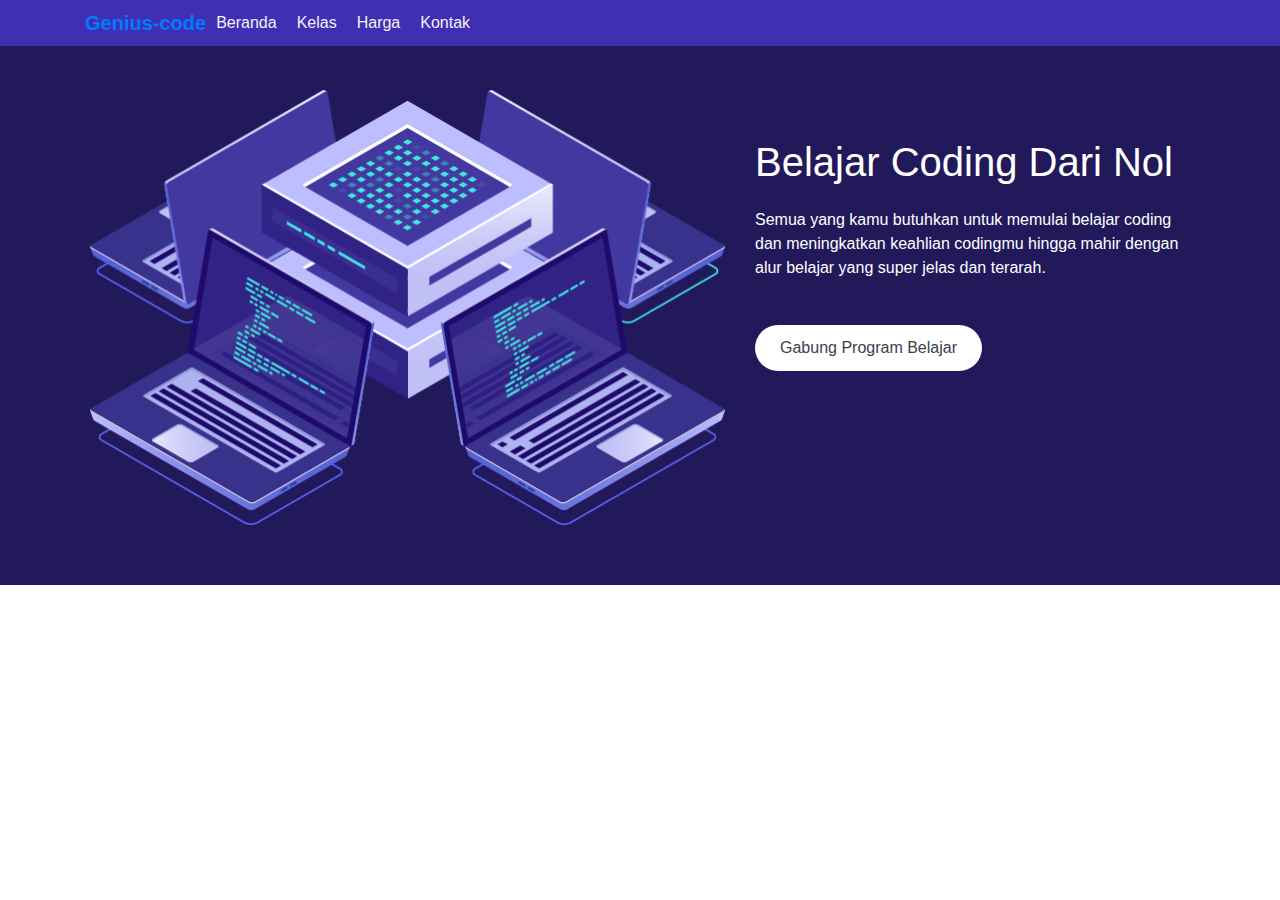
<file: index.html>
<!DOCTYPE html>
<html>
<head>
	<title>Landing Page</title>
	<meta name="viewport" content="width=device-width, initial-scale=1">
  <!-- css -->
	<link rel="stylesheet" type="text/css" href="css/style.css">
  <link rel="stylesheet" href="https://cdnjs.cloudflare.com/ajax/libs/font-awesome/4.7.0/css/font-awesome.min.css">
  <link rel="stylesheet" href="vendors/bootstrap/bootstrap.min.css">
  <link rel="stylesheet" href="vendors/fontawesome/css/all.min.css">
  <link rel="stylesheet" href="vendors/themify-icons/themify-icons.css">
</head>
<body>

  <!--================Header Menu Area =================-->
  <header class="header_area">
    <div class="main_menu">
      <nav class="navbar navbar-expand-lg navbar-light justify-content-end">
        <div class="container">
          <a class="main_menu-brand" href="index.html">Genius-code</a>
          <button class="navbar-toggler" type="button" data-toggle="collapse" data-target="#navbarSupportedContent" aria-controls="navbarSupportedContent" aria-expanded="false" aria-label="Toggle navigation">
            <i class="fa fa-bars"></i>
          </button>
          <div class="collapse navbar-collapse">
            <ul class="nav navbar-nav"  id="navbarSupportedContent">
              <li class="active"><a class="menu_item" href="#home">Beranda</a></li> 
              <li class="nav-item active"><a class="menu_item" href="#class">Kelas</a></li> 
              <li class="nav-item active"><a class="menu_item" href="#price">Harga</a></li> 
              <li class="nav-item active"><a class="menu_item" href="#contact">Kontak</a></li> 
            </ul>
          </div> 
        </div>
      </nav>
    </div>
  </header>
  <!--================Header Menu Area =================-->

  <!--================ Banner start =================-->      
  <section class="banner mb-30px" id="home">
    <div class="container">
      <div class="row">
        <div class="col-lg-7">
          <div class="banner-img">
            <img class="img-fluid" src="img/banner.png" alt="">
          </div>
        </div>
        <div class="col-lg-5 pt-5">
          <div class="banner-content">
            <h1>Belajar Coding Dari Nol</h1>
            <p>Semua yang kamu butuhkan untuk memulai belajar coding dan meningkatkan keahlian codingmu hingga mahir dengan alur belajar yang super jelas dan terarah.</p>
            <a class="button bg" href="#">Gabung Program Belajar</a>
          </div>
        </div>
      </div>
    </div>
  </section>
  <!--================ Banner end =================-->
	
  <script src="vendors/jquery/jquery-3.2.1.min.js"></script>
  <script src="vendors/bootstrap/bootstrap.bundle.min.js"></script>

</body>
</html>
</file>
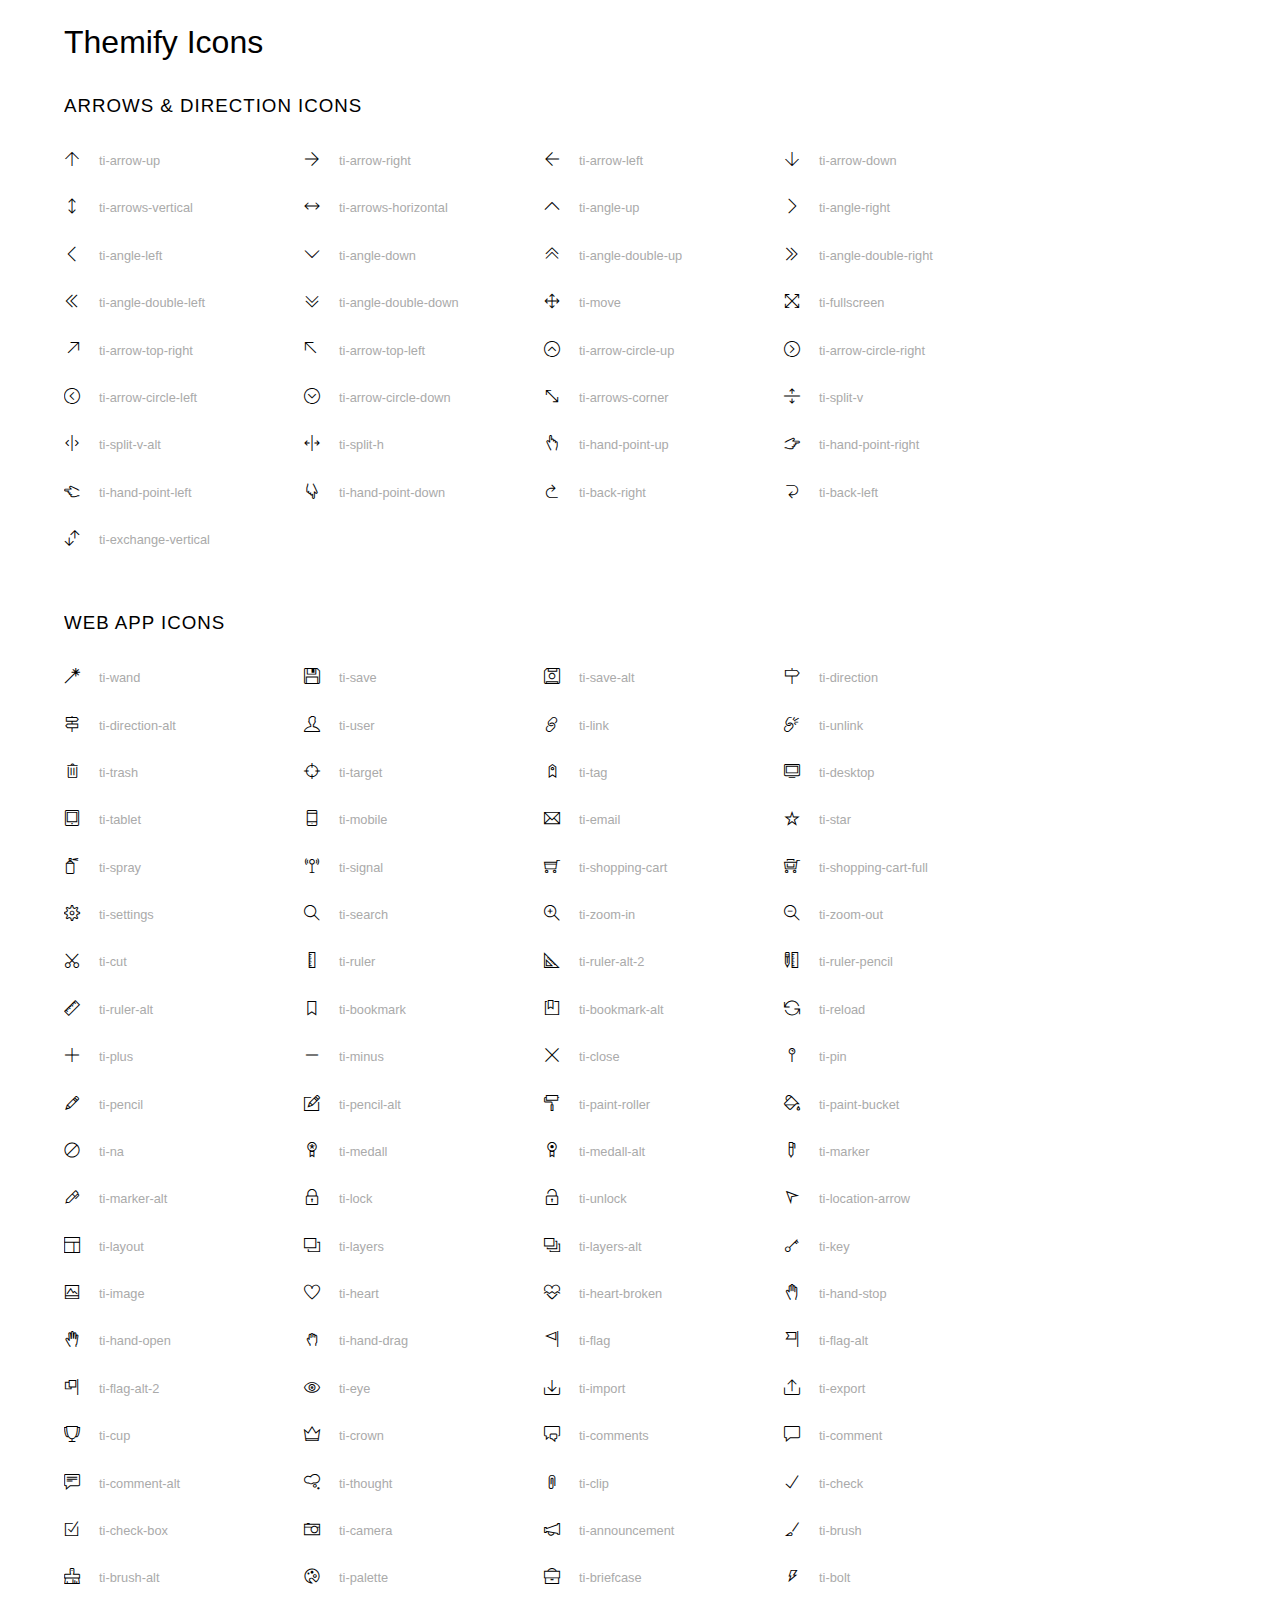
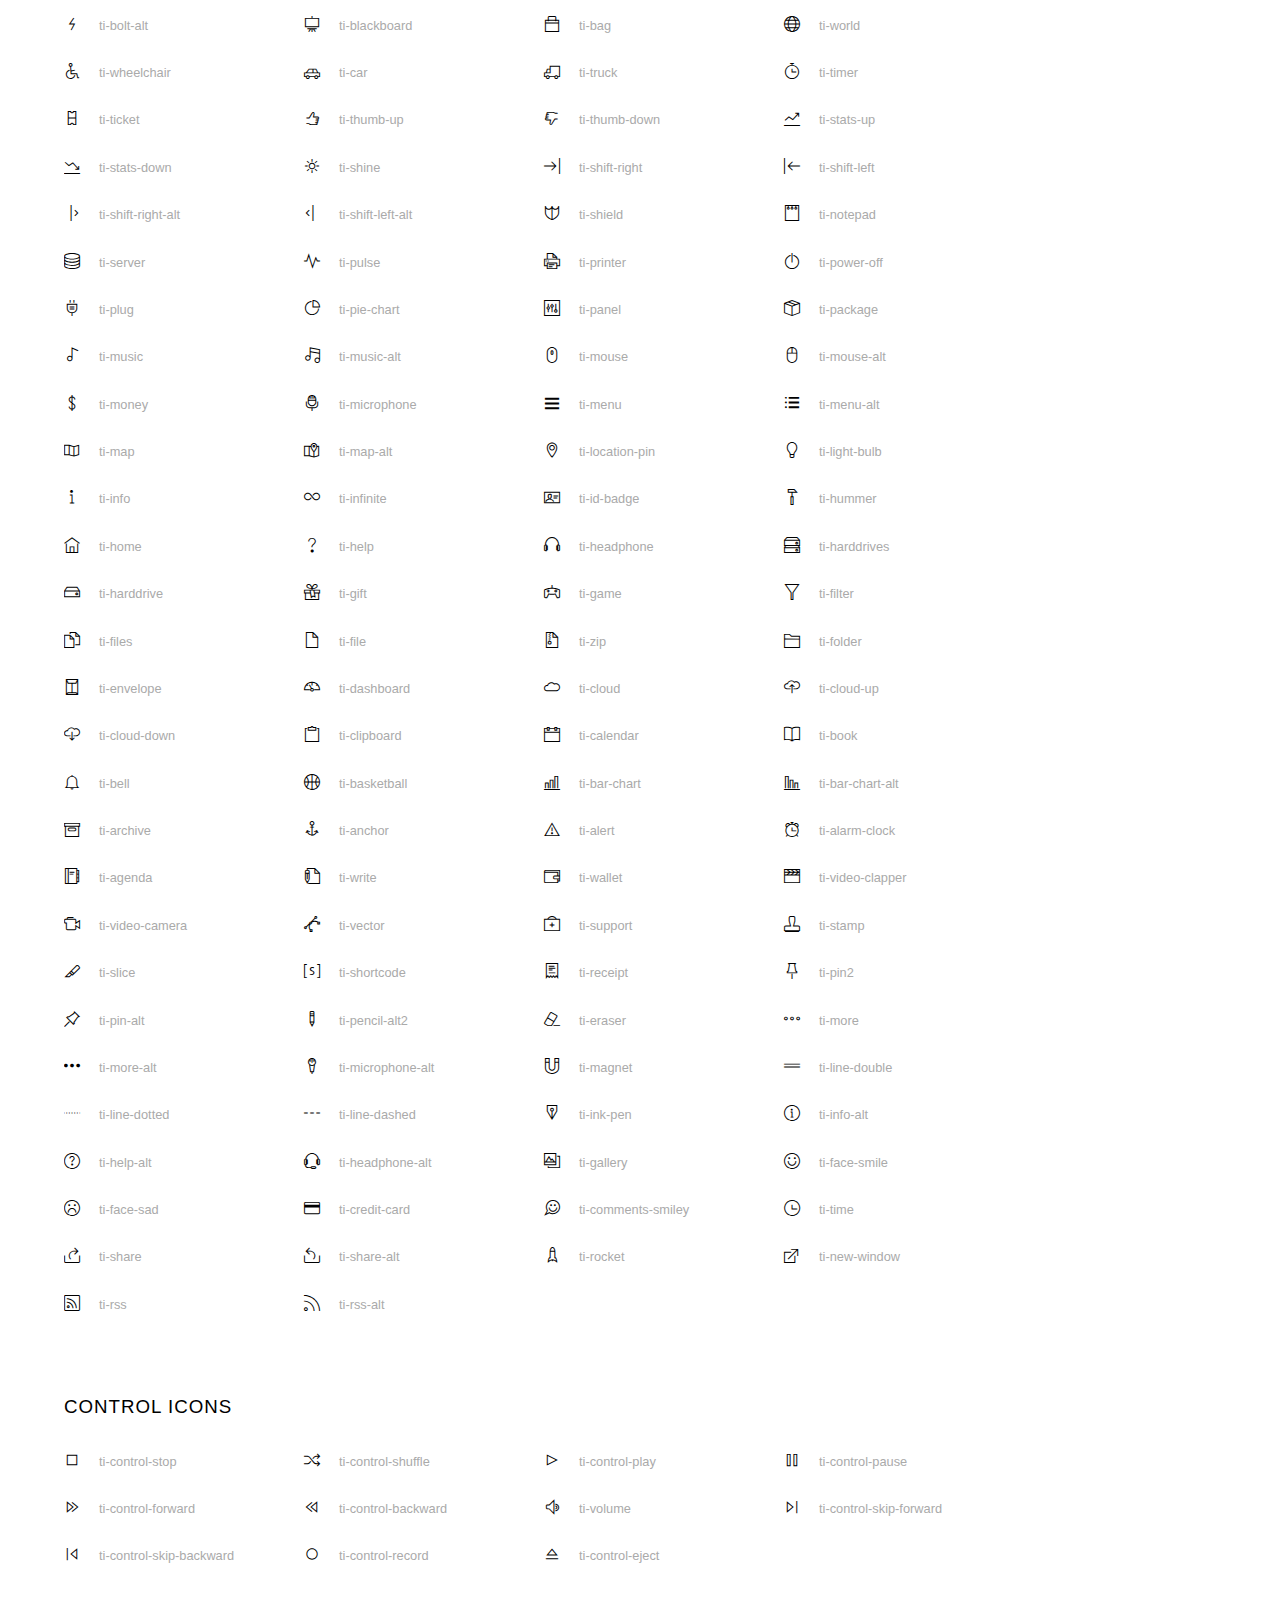
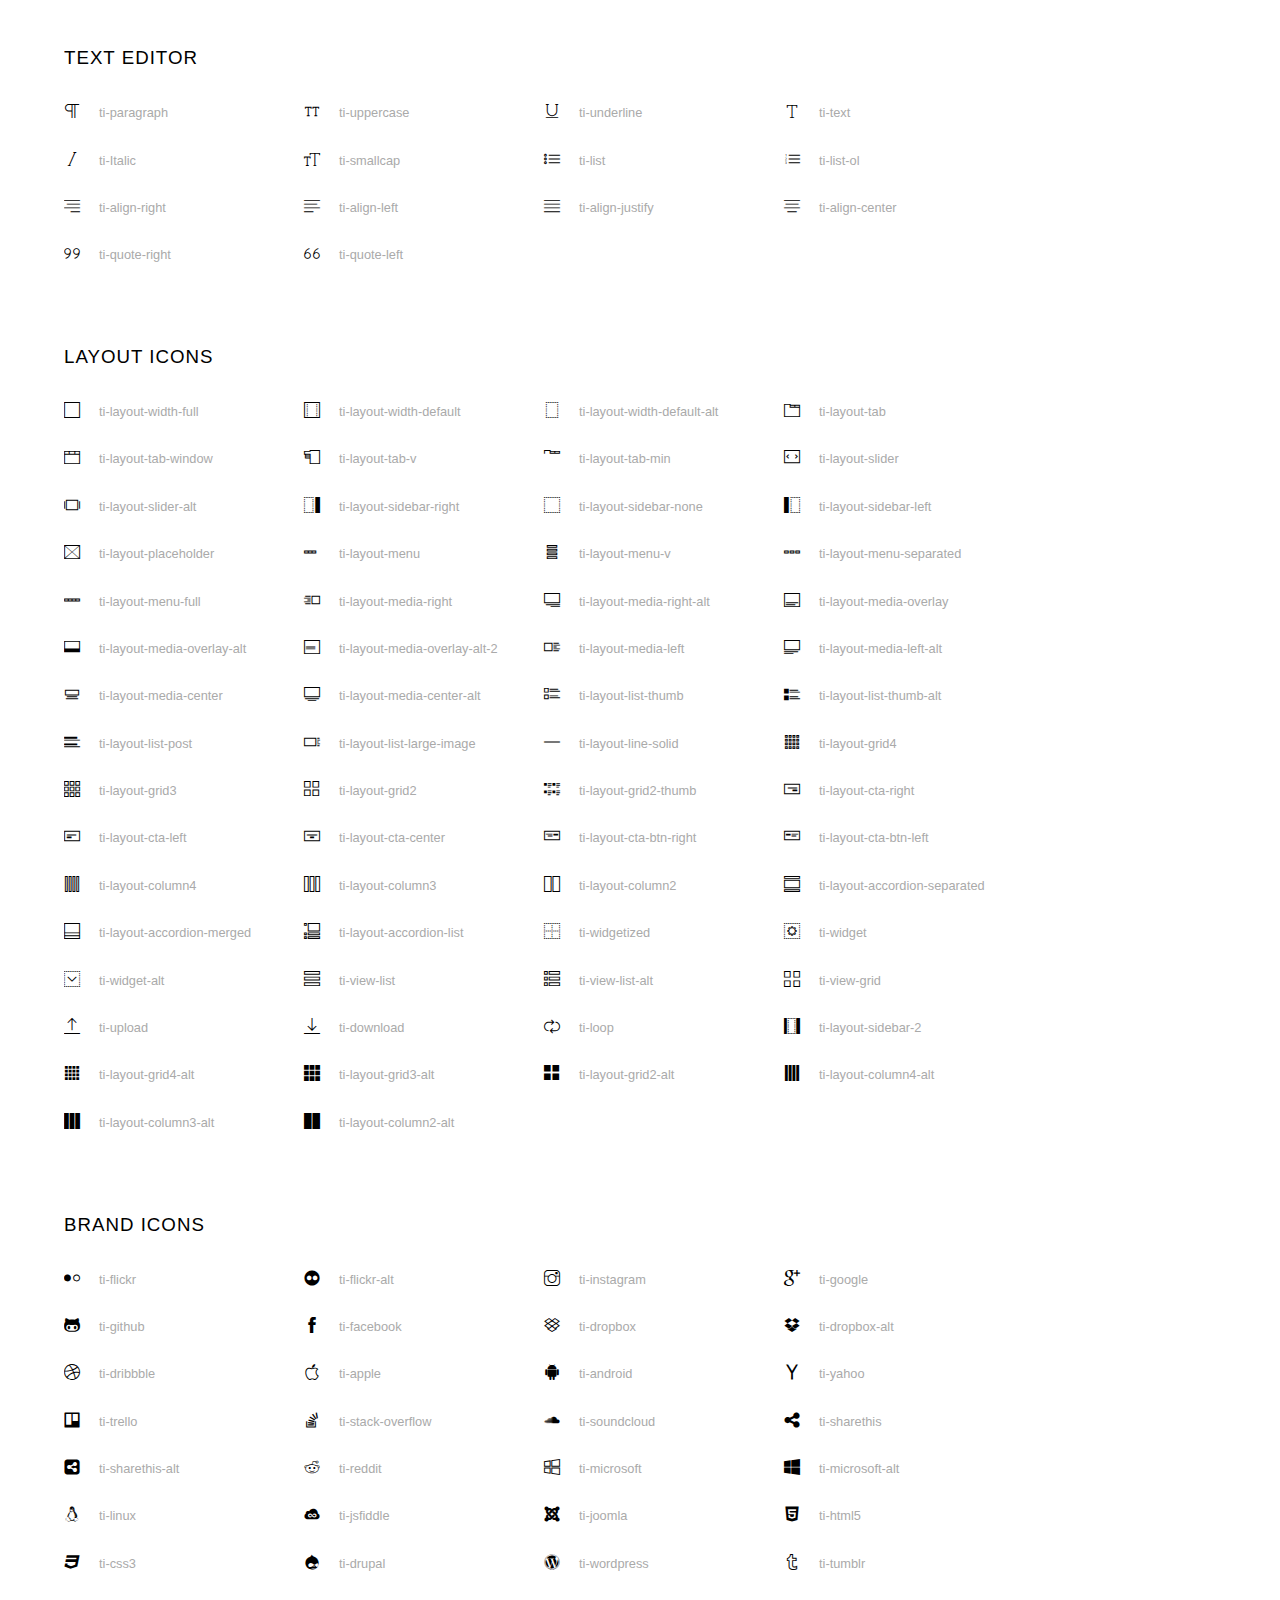
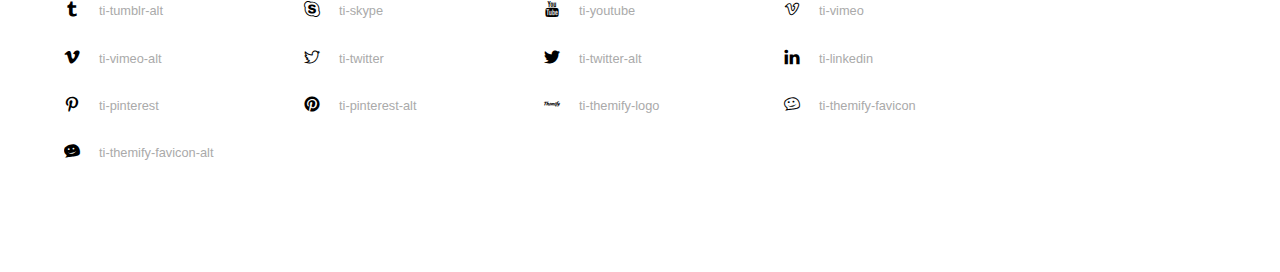
<file: vendors/themify-icons/index.html>
<!doctype html>
<html>
<head>
	<meta charset="utf-8">
	<title>Themify Icon Font</title>
	<meta name="viewport" content="width=device-width">
	<link rel="stylesheet" href="demo-files/demo.css">
	<link rel="stylesheet" href="themify-icons.css">
	<!--[if lt IE 8]><!-->
	<link rel="stylesheet" href="ie7/ie7.css">
	<!--<![endif]-->
</head>
<body>
	<h1>Themify Icons</h1>

	<div class="icon-section">

		<div class="icon-section">
			<h3>Arrows &amp; Direction Icons </h3>

			<div class="icon-container">
				<span class="ti-arrow-up"></span><span class="icon-name"> ti-arrow-up</span>
			</div>
			<div class="icon-container">
				<span class="ti-arrow-right"></span><span class="icon-name"> ti-arrow-right</span>
			</div>
			<div class="icon-container">
				<span class="ti-arrow-left"></span><span class="icon-name"> ti-arrow-left</span>
			</div>
			<div class="icon-container">
				<span class="ti-arrow-down"></span><span class="icon-name"> ti-arrow-down</span>
			</div>
			<div class="icon-container">
				<span class="ti-arrows-vertical"></span><span class="icon-name"> ti-arrows-vertical</span>
			</div>
			<div class="icon-container">
				<span class="ti-arrows-horizontal"></span><span class="icon-name"> ti-arrows-horizontal</span>
			</div>
			<div class="icon-container">
				<span class="ti-angle-up"></span><span class="icon-name"> ti-angle-up</span>
			</div>
			<div class="icon-container">
				<span class="ti-angle-right"></span><span class="icon-name"> ti-angle-right</span>
			</div>
			<div class="icon-container">
				<span class="ti-angle-left"></span><span class="icon-name"> ti-angle-left</span>
			</div>
			<div class="icon-container">
				<span class="ti-angle-down"></span><span class="icon-name"> ti-angle-down</span>
			</div>	
			<div class="icon-container">
				<span class="ti-angle-double-up"></span><span class="icon-name"> ti-angle-double-up</span>
			</div>
			<div class="icon-container">
				<span class="ti-angle-double-right"></span><span class="icon-name"> ti-angle-double-right</span>
			</div>
			<div class="icon-container">
				<span class="ti-angle-double-left"></span><span class="icon-name"> ti-angle-double-left</span>
			</div>
			<div class="icon-container">
				<span class="ti-angle-double-down"></span><span class="icon-name"> ti-angle-double-down</span>
			</div>					
			<div class="icon-container">
				<span class="ti-move"></span><span class="icon-name"> ti-move</span>
			</div>
			<div class="icon-container">
				<span class="ti-fullscreen"></span><span class="icon-name"> ti-fullscreen</span>
			</div>
			<div class="icon-container">
				<span class="ti-arrow-top-right"></span><span class="icon-name"> ti-arrow-top-right</span>
			</div>
			<div class="icon-container">
				<span class="ti-arrow-top-left"></span><span class="icon-name"> ti-arrow-top-left</span>
			</div>
			<div class="icon-container">
				<span class="ti-arrow-circle-up"></span><span class="icon-name"> ti-arrow-circle-up</span>
			</div>
			<div class="icon-container">
				<span class="ti-arrow-circle-right"></span><span class="icon-name"> ti-arrow-circle-right</span>
			</div>
			<div class="icon-container">
				<span class="ti-arrow-circle-left"></span><span class="icon-name"> ti-arrow-circle-left</span>
			</div>
			<div class="icon-container">
				<span class="ti-arrow-circle-down"></span><span class="icon-name"> ti-arrow-circle-down</span>
			</div>
			<div class="icon-container">
				<span class="ti-arrows-corner"></span><span class="icon-name"> ti-arrows-corner</span>
			</div>
			<div class="icon-container">
				<span class="ti-split-v"></span><span class="icon-name"> ti-split-v</span>
			</div>

			<div class="icon-container">
				<span class="ti-split-v-alt"></span><span class="icon-name"> ti-split-v-alt</span>
			</div>
			<div class="icon-container">
				<span class="ti-split-h"></span><span class="icon-name"> ti-split-h</span>
			</div>
			<div class="icon-container">
				<span class="ti-hand-point-up"></span><span class="icon-name"> ti-hand-point-up</span>
			</div>
			<div class="icon-container">
				<span class="ti-hand-point-right"></span><span class="icon-name"> ti-hand-point-right</span>
			</div>
			<div class="icon-container">
				<span class="ti-hand-point-left"></span><span class="icon-name"> ti-hand-point-left</span>
			</div>
			<div class="icon-container">
				<span class="ti-hand-point-down"></span><span class="icon-name"> ti-hand-point-down</span>
			</div>
			<div class="icon-container">
				<span class="ti-back-right"></span><span class="icon-name"> ti-back-right</span>
			</div>
			<div class="icon-container">
				<span class="ti-back-left"></span><span class="icon-name"> ti-back-left</span>
			</div>
			<div class="icon-container">
				<span class="ti-exchange-vertical"></span><span class="icon-name"> ti-exchange-vertical</span>
			</div>

		</div> <!-- Arrows Icons -->



		<h3>Web App Icons</h3>
		
		<div class="icon-section">

			<div class="icon-container">
				<span class="ti-wand"></span><span class="icon-name"> ti-wand</span>
			</div>
			<div class="icon-container">
				<span class="ti-save"></span><span class="icon-name"> ti-save</span>
			</div>
			<div class="icon-container">
				<span class="ti-save-alt"></span><span class="icon-name"> ti-save-alt</span>
			</div>

			<div class="icon-container">
				<span class="ti-direction"></span><span class="icon-name"> ti-direction</span>
			</div>
			<div class="icon-container">
				<span class="ti-direction-alt"></span><span class="icon-name"> ti-direction-alt</span>
			</div>
			<div class="icon-container">
				<span class="ti-user"></span><span class="icon-name"> ti-user</span>
			</div>
			<div class="icon-container">
				<span class="ti-link"></span><span class="icon-name"> ti-link</span>
			</div>
			<div class="icon-container">
				<span class="ti-unlink"></span><span class="icon-name"> ti-unlink</span>
			</div>
			<div class="icon-container">
				<span class="ti-trash"></span><span class="icon-name"> ti-trash</span>
			</div>
			<div class="icon-container">
				<span class="ti-target"></span><span class="icon-name"> ti-target</span>
			</div>
			<div class="icon-container">
				<span class="ti-tag"></span><span class="icon-name"> ti-tag</span>
			</div>
			<div class="icon-container">
				<span class="ti-desktop"></span><span class="icon-name"> ti-desktop</span>
			</div>
			<div class="icon-container">
				<span class="ti-tablet"></span><span class="icon-name"> ti-tablet</span>
			</div>
			<div class="icon-container">
				<span class="ti-mobile"></span><span class="icon-name"> ti-mobile</span>
			</div>
			<div class="icon-container">
				<span class="ti-email"></span><span class="icon-name"> ti-email</span>
			</div>	
			<div class="icon-container">
				<span class="ti-star"></span><span class="icon-name"> ti-star</span>
			</div>
			<div class="icon-container">
				<span class="ti-spray"></span><span class="icon-name"> ti-spray</span>
			</div>
			<div class="icon-container">
				<span class="ti-signal"></span><span class="icon-name"> ti-signal</span>
			</div>
			<div class="icon-container">
				<span class="ti-shopping-cart"></span><span class="icon-name"> ti-shopping-cart</span>
			</div>
			<div class="icon-container">
				<span class="ti-shopping-cart-full"></span><span class="icon-name"> ti-shopping-cart-full</span>
			</div>
			<div class="icon-container">
				<span class="ti-settings"></span><span class="icon-name"> ti-settings</span>
			</div>
			<div class="icon-container">
				<span class="ti-search"></span><span class="icon-name"> ti-search</span>
			</div>
			<div class="icon-container">
				<span class="ti-zoom-in"></span><span class="icon-name"> ti-zoom-in</span>
			</div>
			<div class="icon-container">
				<span class="ti-zoom-out"></span><span class="icon-name"> ti-zoom-out</span>
			</div>
			<div class="icon-container">
				<span class="ti-cut"></span><span class="icon-name"> ti-cut</span>
			</div>
			<div class="icon-container">
				<span class="ti-ruler"></span><span class="icon-name"> ti-ruler</span>
			</div>
			<div class="icon-container">
				<span class="ti-ruler-alt-2"></span><span class="icon-name"> ti-ruler-alt-2</span>
			</div>			
			<div class="icon-container">
				<span class="ti-ruler-pencil"></span><span class="icon-name"> ti-ruler-pencil</span>
			</div>
			<div class="icon-container">
				<span class="ti-ruler-alt"></span><span class="icon-name"> ti-ruler-alt</span>
			</div>
			<div class="icon-container">
				<span class="ti-bookmark"></span><span class="icon-name"> ti-bookmark</span>
			</div>
			<div class="icon-container">
				<span class="ti-bookmark-alt"></span><span class="icon-name"> ti-bookmark-alt</span>
			</div>
			<div class="icon-container">
				<span class="ti-reload"></span><span class="icon-name"> ti-reload</span>
			</div>
			<div class="icon-container">
				<span class="ti-plus"></span><span class="icon-name"> ti-plus</span>
			</div>
			<div class="icon-container">
				<span class="ti-minus"></span><span class="icon-name"> ti-minus</span>
			</div>
			<div class="icon-container">
				<span class="ti-close"></span><span class="icon-name"> ti-close</span>
			</div>			
			<div class="icon-container">
				<span class="ti-pin"></span><span class="icon-name"> ti-pin</span>
			</div>
			<div class="icon-container">
				<span class="ti-pencil"></span><span class="icon-name"> ti-pencil</span>
			</div>
					
		  	<div class="icon-container">
				<span class="ti-pencil-alt"></span><span class="icon-name"> ti-pencil-alt</span>
			</div>
			<div class="icon-container">
				<span class="ti-paint-roller"></span><span class="icon-name"> ti-paint-roller</span>
			</div>
			<div class="icon-container">
				<span class="ti-paint-bucket"></span><span class="icon-name"> ti-paint-bucket</span>
			</div>
			<div class="icon-container">
				<span class="ti-na"></span><span class="icon-name"> ti-na</span>
			</div>
			<div class="icon-container">
				<span class="ti-medall"></span><span class="icon-name"> ti-medall</span>
			</div>
			<div class="icon-container">
				<span class="ti-medall-alt"></span><span class="icon-name"> ti-medall-alt</span>
			</div>
			<div class="icon-container">
				<span class="ti-marker"></span><span class="icon-name"> ti-marker</span>
			</div>
			<div class="icon-container">
				<span class="ti-marker-alt"></span><span class="icon-name"> ti-marker-alt</span>
			</div>

			<div class="icon-container">
				<span class="ti-lock"></span><span class="icon-name"> ti-lock</span>
			</div>
			<div class="icon-container">
				<span class="ti-unlock"></span><span class="icon-name"> ti-unlock</span>
			</div>
			<div class="icon-container">
				<span class="ti-location-arrow"></span><span class="icon-name"> ti-location-arrow</span>
			</div>
			<div class="icon-container">
				<span class="ti-layout"></span><span class="icon-name"> ti-layout</span>
			</div>
			<div class="icon-container">
				<span class="ti-layers"></span><span class="icon-name"> ti-layers</span>
			</div>
			<div class="icon-container">
				<span class="ti-layers-alt"></span><span class="icon-name"> ti-layers-alt</span>
			</div>
			<div class="icon-container">
				<span class="ti-key"></span><span class="icon-name"> ti-key</span>
			</div>
			<div class="icon-container">
				<span class="ti-image"></span><span class="icon-name"> ti-image</span>
			</div>
			<div class="icon-container">
				<span class="ti-heart"></span><span class="icon-name"> ti-heart</span>
			</div>
			<div class="icon-container">
				<span class="ti-heart-broken"></span><span class="icon-name"> ti-heart-broken</span>
			</div>
			<div class="icon-container">
				<span class="ti-hand-stop"></span><span class="icon-name"> ti-hand-stop</span>
			</div>
			<div class="icon-container">
				<span class="ti-hand-open"></span><span class="icon-name"> ti-hand-open</span>
			</div>
			<div class="icon-container">
				<span class="ti-hand-drag"></span><span class="icon-name"> ti-hand-drag</span>
			</div>
			<div class="icon-container">
				<span class="ti-flag"></span><span class="icon-name"> ti-flag</span>
			</div>
			<div class="icon-container">
				<span class="ti-flag-alt"></span><span class="icon-name"> ti-flag-alt</span>
			</div>
			<div class="icon-container">
				<span class="ti-flag-alt-2"></span><span class="icon-name"> ti-flag-alt-2</span>
			</div>
			<div class="icon-container">
				<span class="ti-eye"></span><span class="icon-name"> ti-eye</span>
			</div>
			<div class="icon-container">
				<span class="ti-import"></span><span class="icon-name"> ti-import</span>
			</div>			
			<div class="icon-container">
				<span class="ti-export"></span><span class="icon-name"> ti-export</span>
			</div>
			<div class="icon-container">
				<span class="ti-cup"></span><span class="icon-name"> ti-cup</span>
			</div>
			<div class="icon-container">
				<span class="ti-crown"></span><span class="icon-name"> ti-crown</span>
			</div>
			<div class="icon-container">
				<span class="ti-comments"></span><span class="icon-name"> ti-comments</span>
			</div>
			<div class="icon-container">
				<span class="ti-comment"></span><span class="icon-name"> ti-comment</span>
			</div>
			<div class="icon-container">
				<span class="ti-comment-alt"></span><span class="icon-name"> ti-comment-alt</span>
			</div>
			<div class="icon-container">
				<span class="ti-thought"></span><span class="icon-name"> ti-thought</span>
			</div>			
			<div class="icon-container">
				<span class="ti-clip"></span><span class="icon-name"> ti-clip</span>
			</div>

			<div class="icon-container">
				<span class="ti-check"></span><span class="icon-name"> ti-check</span>
			</div>
			<div class="icon-container">
				<span class="ti-check-box"></span><span class="icon-name"> ti-check-box</span>
			</div>
			<div class="icon-container">
				<span class="ti-camera"></span><span class="icon-name"> ti-camera</span>
			</div>
			<div class="icon-container">
				<span class="ti-announcement"></span><span class="icon-name"> ti-announcement</span>
			</div>
			<div class="icon-container">
				<span class="ti-brush"></span><span class="icon-name"> ti-brush</span>
			</div>
			<div class="icon-container">
				<span class="ti-brush-alt"></span><span class="icon-name"> ti-brush-alt</span>
			</div>
			<div class="icon-container">
				<span class="ti-palette"></span><span class="icon-name"> ti-palette</span>
			</div>			
			<div class="icon-container">
				<span class="ti-briefcase"></span><span class="icon-name"> ti-briefcase</span>
			</div>
			<div class="icon-container">
				<span class="ti-bolt"></span><span class="icon-name"> ti-bolt</span>
			</div>
			<div class="icon-container">
				<span class="ti-bolt-alt"></span><span class="icon-name"> ti-bolt-alt</span>
			</div>
			<div class="icon-container">
				<span class="ti-blackboard"></span><span class="icon-name"> ti-blackboard</span>
			</div>
			<div class="icon-container">
				<span class="ti-bag"></span><span class="icon-name"> ti-bag</span>
			</div>
			<div class="icon-container">
				<span class="ti-world"></span><span class="icon-name"> ti-world</span>
			</div>
			<div class="icon-container">
				<span class="ti-wheelchair"></span><span class="icon-name"> ti-wheelchair</span>
			</div>
			<div class="icon-container">
				<span class="ti-car"></span><span class="icon-name"> ti-car</span>
			</div>
			<div class="icon-container">
				<span class="ti-truck"></span><span class="icon-name"> ti-truck</span>
			</div>
			<div class="icon-container">
				<span class="ti-timer"></span><span class="icon-name"> ti-timer</span>
			</div>
			<div class="icon-container">
				<span class="ti-ticket"></span><span class="icon-name"> ti-ticket</span>
			</div>
			<div class="icon-container">
				<span class="ti-thumb-up"></span><span class="icon-name"> ti-thumb-up</span>
			</div>
			<div class="icon-container">
				<span class="ti-thumb-down"></span><span class="icon-name"> ti-thumb-down</span>
			</div>

			<div class="icon-container">
				<span class="ti-stats-up"></span><span class="icon-name"> ti-stats-up</span>
			</div>
			<div class="icon-container">
				<span class="ti-stats-down"></span><span class="icon-name"> ti-stats-down</span>
			</div>
			<div class="icon-container">
				<span class="ti-shine"></span><span class="icon-name"> ti-shine</span>
			</div>
			<div class="icon-container">
				<span class="ti-shift-right"></span><span class="icon-name"> ti-shift-right</span>
			</div>
			<div class="icon-container">
				<span class="ti-shift-left"></span><span class="icon-name"> ti-shift-left</span>
			</div>

			<div class="icon-container">
				<span class="ti-shift-right-alt"></span><span class="icon-name"> ti-shift-right-alt</span>
			</div>
			<div class="icon-container">
				<span class="ti-shift-left-alt"></span><span class="icon-name"> ti-shift-left-alt</span>
			</div>
			<div class="icon-container">
				<span class="ti-shield"></span><span class="icon-name"> ti-shield</span>
			</div>
			<div class="icon-container">
				<span class="ti-notepad"></span><span class="icon-name"> ti-notepad</span>
			</div>
			<div class="icon-container">
				<span class="ti-server"></span><span class="icon-name"> ti-server</span>
			</div>

			<div class="icon-container">
				<span class="ti-pulse"></span><span class="icon-name"> ti-pulse</span>
			</div>
			<div class="icon-container">
				<span class="ti-printer"></span><span class="icon-name"> ti-printer</span>
			</div>
			<div class="icon-container">
				<span class="ti-power-off"></span><span class="icon-name"> ti-power-off</span>
			</div>
			<div class="icon-container">
				<span class="ti-plug"></span><span class="icon-name"> ti-plug</span>
			</div>
			<div class="icon-container">
				<span class="ti-pie-chart"></span><span class="icon-name"> ti-pie-chart</span>
			</div>

			<div class="icon-container">
				<span class="ti-panel"></span><span class="icon-name"> ti-panel</span>
			</div>
			<div class="icon-container">
				<span class="ti-package"></span><span class="icon-name"> ti-package</span>
			</div>
			<div class="icon-container">
				<span class="ti-music"></span><span class="icon-name"> ti-music</span>
			</div>
			<div class="icon-container">
				<span class="ti-music-alt"></span><span class="icon-name"> ti-music-alt</span>
			</div>
			<div class="icon-container">
				<span class="ti-mouse"></span><span class="icon-name"> ti-mouse</span>
			</div>
			<div class="icon-container">
				<span class="ti-mouse-alt"></span><span class="icon-name"> ti-mouse-alt</span>
			</div>
			<div class="icon-container">
				<span class="ti-money"></span><span class="icon-name"> ti-money</span>
			</div>
			<div class="icon-container">
				<span class="ti-microphone"></span><span class="icon-name"> ti-microphone</span>
			</div>
			<div class="icon-container">
				<span class="ti-menu"></span><span class="icon-name"> ti-menu</span>
			</div>
			<div class="icon-container">
				<span class="ti-menu-alt"></span><span class="icon-name"> ti-menu-alt</span>
			</div>
			<div class="icon-container">
				<span class="ti-map"></span><span class="icon-name"> ti-map</span>
			</div>
			<div class="icon-container">
				<span class="ti-map-alt"></span><span class="icon-name"> ti-map-alt</span>
			</div>

			<div class="icon-container">
				<span class="ti-location-pin"></span><span class="icon-name"> ti-location-pin</span>
			</div>

			<div class="icon-container">
				<span class="ti-light-bulb"></span><span class="icon-name"> ti-light-bulb</span>
			</div>
			<div class="icon-container">
				<span class="ti-info"></span><span class="icon-name"> ti-info</span>
			</div>
			<div class="icon-container">
				<span class="ti-infinite"></span><span class="icon-name"> ti-infinite</span>
			</div>
			<div class="icon-container">
				<span class="ti-id-badge"></span><span class="icon-name"> ti-id-badge</span>
			</div>
			<div class="icon-container">
				<span class="ti-hummer"></span><span class="icon-name"> ti-hummer</span>
			</div>
			<div class="icon-container">
				<span class="ti-home"></span><span class="icon-name"> ti-home</span>
			</div>
			<div class="icon-container">
				<span class="ti-help"></span><span class="icon-name"> ti-help</span>
			</div>
			<div class="icon-container">
				<span class="ti-headphone"></span><span class="icon-name"> ti-headphone</span>
			</div>
			<div class="icon-container">
				<span class="ti-harddrives"></span><span class="icon-name"> ti-harddrives</span>
			</div>
			<div class="icon-container">
				<span class="ti-harddrive"></span><span class="icon-name"> ti-harddrive</span>
			</div>
			<div class="icon-container">
				<span class="ti-gift"></span><span class="icon-name"> ti-gift</span>
			</div>
			<div class="icon-container">
				<span class="ti-game"></span><span class="icon-name"> ti-game</span>
			</div>
			<div class="icon-container">
				<span class="ti-filter"></span><span class="icon-name"> ti-filter</span>
			</div>
			<div class="icon-container">
				<span class="ti-files"></span><span class="icon-name"> ti-files</span>
			</div>
			<div class="icon-container">
				<span class="ti-file"></span><span class="icon-name"> ti-file</span>
			</div>
			<div class="icon-container">
				<span class="ti-zip"></span><span class="icon-name"> ti-zip</span>
			</div>
			<div class="icon-container">
				<span class="ti-folder"></span><span class="icon-name"> ti-folder</span>
			</div>			
			<div class="icon-container">
				<span class="ti-envelope"></span><span class="icon-name"> ti-envelope</span>
			</div>


			<div class="icon-container">
				<span class="ti-dashboard"></span><span class="icon-name"> ti-dashboard</span>
			</div>
			<div class="icon-container">
				<span class="ti-cloud"></span><span class="icon-name"> ti-cloud</span>
			</div>
			<div class="icon-container">
				<span class="ti-cloud-up"></span><span class="icon-name"> ti-cloud-up</span>
			</div>
			<div class="icon-container">
				<span class="ti-cloud-down"></span><span class="icon-name"> ti-cloud-down</span>
			</div>
			<div class="icon-container">
				<span class="ti-clipboard"></span><span class="icon-name"> ti-clipboard</span>
			</div>
			<div class="icon-container">
				<span class="ti-calendar"></span><span class="icon-name"> ti-calendar</span>
			</div>
			<div class="icon-container">
				<span class="ti-book"></span><span class="icon-name"> ti-book</span>
			</div>
			<div class="icon-container">
				<span class="ti-bell"></span><span class="icon-name"> ti-bell</span>
			</div>
			<div class="icon-container">
				<span class="ti-basketball"></span><span class="icon-name"> ti-basketball</span>
			</div>
			<div class="icon-container">
				<span class="ti-bar-chart"></span><span class="icon-name"> ti-bar-chart</span>
			</div>
			<div class="icon-container">
				<span class="ti-bar-chart-alt"></span><span class="icon-name"> ti-bar-chart-alt</span>
			</div>


			<div class="icon-container">
				<span class="ti-archive"></span><span class="icon-name"> ti-archive</span>
			</div>
			<div class="icon-container">
				<span class="ti-anchor"></span><span class="icon-name"> ti-anchor</span>
			</div>

			<div class="icon-container">
				<span class="ti-alert"></span><span class="icon-name"> ti-alert</span>
			</div>
			<div class="icon-container">
				<span class="ti-alarm-clock"></span><span class="icon-name"> ti-alarm-clock</span>
			</div>
			<div class="icon-container">
				<span class="ti-agenda"></span><span class="icon-name"> ti-agenda</span>
			</div>
			<div class="icon-container">
				<span class="ti-write"></span><span class="icon-name"> ti-write</span>
			</div>

			<div class="icon-container">
				<span class="ti-wallet"></span><span class="icon-name"> ti-wallet</span>
			</div>
			<div class="icon-container">
				<span class="ti-video-clapper"></span><span class="icon-name"> ti-video-clapper</span>
			</div>
			<div class="icon-container">
				<span class="ti-video-camera"></span><span class="icon-name"> ti-video-camera</span>
			</div>
			<div class="icon-container">
				<span class="ti-vector"></span><span class="icon-name"> ti-vector</span>
			</div>

			<div class="icon-container">
				<span class="ti-support"></span><span class="icon-name"> ti-support</span>
			</div>
			<div class="icon-container">
				<span class="ti-stamp"></span><span class="icon-name"> ti-stamp</span>
			</div>
			<div class="icon-container">
				<span class="ti-slice"></span><span class="icon-name"> ti-slice</span>
			</div>
			<div class="icon-container">
				<span class="ti-shortcode"></span><span class="icon-name"> ti-shortcode</span>
			</div>
			<div class="icon-container">
				<span class="ti-receipt"></span><span class="icon-name"> ti-receipt</span>
			</div>
			<div class="icon-container">
				<span class="ti-pin2"></span><span class="icon-name"> ti-pin2</span>
			</div>
			<div class="icon-container">
				<span class="ti-pin-alt"></span><span class="icon-name"> ti-pin-alt</span>
			</div>
			<div class="icon-container">
				<span class="ti-pencil-alt2"></span><span class="icon-name"> ti-pencil-alt2</span>
			</div>
			<div class="icon-container">
				<span class="ti-eraser"></span><span class="icon-name"> ti-eraser</span>
			</div>			
			<div class="icon-container">
				<span class="ti-more"></span><span class="icon-name"> ti-more</span>
			</div>
			<div class="icon-container">
				<span class="ti-more-alt"></span><span class="icon-name"> ti-more-alt</span>
			</div>
			<div class="icon-container">
				<span class="ti-microphone-alt"></span><span class="icon-name"> ti-microphone-alt</span>
			</div>
			<div class="icon-container">
				<span class="ti-magnet"></span><span class="icon-name"> ti-magnet</span>
			</div>
			<div class="icon-container">
				<span class="ti-line-double"></span><span class="icon-name"> ti-line-double</span>
			</div>
			<div class="icon-container">
				<span class="ti-line-dotted"></span><span class="icon-name"> ti-line-dotted</span>
			</div>
			<div class="icon-container">
				<span class="ti-line-dashed"></span><span class="icon-name"> ti-line-dashed</span>
			</div>

			<div class="icon-container">
				<span class="ti-ink-pen"></span><span class="icon-name"> ti-ink-pen</span>
			</div>
			<div class="icon-container">
				<span class="ti-info-alt"></span><span class="icon-name"> ti-info-alt</span>
			</div>
			<div class="icon-container">
				<span class="ti-help-alt"></span><span class="icon-name"> ti-help-alt</span>
			</div>
			<div class="icon-container">
				<span class="ti-headphone-alt"></span><span class="icon-name"> ti-headphone-alt</span>
			</div>

			<div class="icon-container">
				<span class="ti-gallery"></span><span class="icon-name"> ti-gallery</span>
			</div>
			<div class="icon-container">
				<span class="ti-face-smile"></span><span class="icon-name"> ti-face-smile</span>
			</div>
			<div class="icon-container">
				<span class="ti-face-sad"></span><span class="icon-name"> ti-face-sad</span>
			</div>
			<div class="icon-container">
				<span class="ti-credit-card"></span><span class="icon-name"> ti-credit-card</span>
			</div>
			<div class="icon-container">
				<span class="ti-comments-smiley"></span><span class="icon-name"> ti-comments-smiley</span>
			</div>
			<div class="icon-container">
				<span class="ti-time"></span><span class="icon-name"> ti-time</span>
			</div>
			<div class="icon-container">
				<span class="ti-share"></span><span class="icon-name"> ti-share</span>
			</div>
			<div class="icon-container">
				<span class="ti-share-alt"></span><span class="icon-name"> ti-share-alt</span>
			</div>
			<div class="icon-container">
				<span class="ti-rocket"></span><span class="icon-name"> ti-rocket</span>
			</div>

			<div class="icon-container">
				<span class="ti-new-window"></span><span class="icon-name"> ti-new-window</span>
			</div>

			<div class="icon-container">
				<span class="ti-rss"></span><span class="icon-name"> ti-rss</span>
			</div>

			<div class="icon-container">
				<span class="ti-rss-alt"></span><span class="icon-name"> ti-rss-alt</span>
			</div>
			
		</div><!-- Web App Icons -->


		<div class="icon-section">
			<h3>Control Icons</h3>
			<div class="icon-container">
				<span class="ti-control-stop"></span><span class="icon-name"> ti-control-stop</span>
			</div>
			<div class="icon-container">
				<span class="ti-control-shuffle"></span><span class="icon-name"> ti-control-shuffle</span>
			</div>
			<div class="icon-container">
				<span class="ti-control-play"></span><span class="icon-name"> ti-control-play</span>
			</div>
			<div class="icon-container">
				<span class="ti-control-pause"></span><span class="icon-name"> ti-control-pause</span>
			</div>
			<div class="icon-container">
				<span class="ti-control-forward"></span><span class="icon-name"> ti-control-forward</span>
			</div>
			<div class="icon-container">
				<span class="ti-control-backward"></span><span class="icon-name"> ti-control-backward</span>
			</div>	
			<div class="icon-container">
				<span class="ti-volume"></span><span class="icon-name"> ti-volume</span>
			</div>
			<div class="icon-container">
				<span class="ti-control-skip-forward"></span><span class="icon-name"> ti-control-skip-forward</span>
			</div>
			<div class="icon-container">
				<span class="ti-control-skip-backward"></span><span class="icon-name"> ti-control-skip-backward</span>
			</div>
			<div class="icon-container">
				<span class="ti-control-record"></span><span class="icon-name"> ti-control-record</span>
			</div>
			<div class="icon-container">
				<span class="ti-control-eject"></span><span class="icon-name"> ti-control-eject</span>
			</div>			
		</div> <!-- Control Icons -->


		<div class="icon-section">
			<h3>Text Editor</h3>

			<div class="icon-container">
				<span class="ti-paragraph"></span><span class="icon-name"> ti-paragraph</span>
			</div>
			<div class="icon-container">
				<span class="ti-uppercase"></span><span class="icon-name"> ti-uppercase</span>
			</div>

			<div class="icon-container">
				<span class="ti-underline"></span><span class="icon-name"> ti-underline</span>
			</div>
			<div class="icon-container">
				<span class="ti-text"></span><span class="icon-name"> ti-text</span>
			</div>
			<div class="icon-container">
				<span class="ti-Italic"></span><span class="icon-name"> ti-Italic</span>
			</div>
			<div class="icon-container">
				<span class="ti-smallcap"></span><span class="icon-name"> ti-smallcap</span>
			</div>
			<div class="icon-container">
				<span class="ti-list"></span><span class="icon-name"> ti-list</span>
			</div>
			<div class="icon-container">
				<span class="ti-list-ol"></span><span class="icon-name"> ti-list-ol</span>
			</div>
			<div class="icon-container">
				<span class="ti-align-right"></span><span class="icon-name"> ti-align-right</span>
			</div>
			<div class="icon-container">
				<span class="ti-align-left"></span><span class="icon-name"> ti-align-left</span>
			</div>
			<div class="icon-container">
				<span class="ti-align-justify"></span><span class="icon-name"> ti-align-justify</span>
			</div>
			<div class="icon-container">
				<span class="ti-align-center"></span><span class="icon-name"> ti-align-center</span>
			</div>
			<div class="icon-container">
				<span class="ti-quote-right"></span><span class="icon-name"> ti-quote-right</span>
			</div>
			<div class="icon-container">
				<span class="ti-quote-left"></span><span class="icon-name"> ti-quote-left</span>
			</div>

		</div> <!-- Text Editor -->



		<div class="icon-section">
			<h3>Layout Icons</h3>
			<div class="icon-container">
				<span class="ti-layout-width-full"></span><span class="icon-name"> ti-layout-width-full</span>
			</div>
			<div class="icon-container">
				<span class="ti-layout-width-default"></span><span class="icon-name"> ti-layout-width-default</span>
			</div>
			<div class="icon-container">
				<span class="ti-layout-width-default-alt"></span><span class="icon-name"> ti-layout-width-default-alt</span>
			</div>
			<div class="icon-container">
				<span class="ti-layout-tab"></span><span class="icon-name"> ti-layout-tab</span>
			</div>
			<div class="icon-container">
				<span class="ti-layout-tab-window"></span><span class="icon-name"> ti-layout-tab-window</span>
			</div>
			<div class="icon-container">
				<span class="ti-layout-tab-v"></span><span class="icon-name"> ti-layout-tab-v</span>
			</div>
			<div class="icon-container">
				<span class="ti-layout-tab-min"></span><span class="icon-name"> ti-layout-tab-min</span>
			</div>
			<div class="icon-container">
				<span class="ti-layout-slider"></span><span class="icon-name"> ti-layout-slider</span>
			</div>
			<div class="icon-container">
				<span class="ti-layout-slider-alt"></span><span class="icon-name"> ti-layout-slider-alt</span>
			</div>
			<div class="icon-container">
				<span class="ti-layout-sidebar-right"></span><span class="icon-name"> ti-layout-sidebar-right</span>
			</div>
			<div class="icon-container">
				<span class="ti-layout-sidebar-none"></span><span class="icon-name"> ti-layout-sidebar-none</span>
			</div>
			<div class="icon-container">
				<span class="ti-layout-sidebar-left"></span><span class="icon-name"> ti-layout-sidebar-left</span>
			</div>
			<div class="icon-container">
				<span class="ti-layout-placeholder"></span><span class="icon-name"> ti-layout-placeholder</span>
			</div>
			<div class="icon-container">
				<span class="ti-layout-menu"></span><span class="icon-name"> ti-layout-menu</span>
			</div>
			<div class="icon-container">
				<span class="ti-layout-menu-v"></span><span class="icon-name"> ti-layout-menu-v</span>
			</div>
			<div class="icon-container">
				<span class="ti-layout-menu-separated"></span><span class="icon-name"> ti-layout-menu-separated</span>
			</div>
			<div class="icon-container">
				<span class="ti-layout-menu-full"></span><span class="icon-name"> ti-layout-menu-full</span>
			</div>
			<div class="icon-container">
				<span class="ti-layout-media-right"></span><span class="icon-name"> ti-layout-media-right</span>
			</div>
			<div class="icon-container">
				<span class="ti-layout-media-right-alt"></span><span class="icon-name"> ti-layout-media-right-alt</span>
			</div>
			<div class="icon-container">
				<span class="ti-layout-media-overlay"></span><span class="icon-name"> ti-layout-media-overlay</span>
			</div>
			<div class="icon-container">
				<span class="ti-layout-media-overlay-alt"></span><span class="icon-name"> ti-layout-media-overlay-alt</span>
			</div>
			<div class="icon-container">
				<span class="ti-layout-media-overlay-alt-2"></span><span class="icon-name"> ti-layout-media-overlay-alt-2</span>
			</div>
			<div class="icon-container">
				<span class="ti-layout-media-left"></span><span class="icon-name"> ti-layout-media-left</span>
			</div>
			<div class="icon-container">
				<span class="ti-layout-media-left-alt"></span><span class="icon-name"> ti-layout-media-left-alt</span>
			</div>
			<div class="icon-container">
				<span class="ti-layout-media-center"></span><span class="icon-name"> ti-layout-media-center</span>
			</div>
			<div class="icon-container">
				<span class="ti-layout-media-center-alt"></span><span class="icon-name"> ti-layout-media-center-alt</span>
			</div>
			<div class="icon-container">
				<span class="ti-layout-list-thumb"></span><span class="icon-name"> ti-layout-list-thumb</span>
			</div>
			<div class="icon-container">
				<span class="ti-layout-list-thumb-alt"></span><span class="icon-name"> ti-layout-list-thumb-alt</span>
			</div>
			<div class="icon-container">
				<span class="ti-layout-list-post"></span><span class="icon-name"> ti-layout-list-post</span>
			</div>
			<div class="icon-container">
				<span class="ti-layout-list-large-image"></span><span class="icon-name"> ti-layout-list-large-image</span>
			</div>
			<div class="icon-container">
				<span class="ti-layout-line-solid"></span><span class="icon-name"> ti-layout-line-solid</span>
			</div>
			<div class="icon-container">
				<span class="ti-layout-grid4"></span><span class="icon-name"> ti-layout-grid4</span>
			</div>
			<div class="icon-container">
				<span class="ti-layout-grid3"></span><span class="icon-name"> ti-layout-grid3</span>
			</div>
			<div class="icon-container">
				<span class="ti-layout-grid2"></span><span class="icon-name"> ti-layout-grid2</span>
			</div>
			<div class="icon-container">
				<span class="ti-layout-grid2-thumb"></span><span class="icon-name"> ti-layout-grid2-thumb</span>
			</div>
			<div class="icon-container">
				<span class="ti-layout-cta-right"></span><span class="icon-name"> ti-layout-cta-right</span>
			</div>
			<div class="icon-container">
				<span class="ti-layout-cta-left"></span><span class="icon-name"> ti-layout-cta-left</span>
			</div>
			<div class="icon-container">
				<span class="ti-layout-cta-center"></span><span class="icon-name"> ti-layout-cta-center</span>
			</div>
			<div class="icon-container">
				<span class="ti-layout-cta-btn-right"></span><span class="icon-name"> ti-layout-cta-btn-right</span>
			</div>
			<div class="icon-container">
				<span class="ti-layout-cta-btn-left"></span><span class="icon-name"> ti-layout-cta-btn-left</span>
			</div>
			<div class="icon-container">
				<span class="ti-layout-column4"></span><span class="icon-name"> ti-layout-column4</span>
			</div>
			<div class="icon-container">
				<span class="ti-layout-column3"></span><span class="icon-name"> ti-layout-column3</span>
			</div>
			<div class="icon-container">
				<span class="ti-layout-column2"></span><span class="icon-name"> ti-layout-column2</span>
			</div>
			<div class="icon-container">
				<span class="ti-layout-accordion-separated"></span><span class="icon-name"> ti-layout-accordion-separated</span>
			</div>
			<div class="icon-container">
				<span class="ti-layout-accordion-merged"></span><span class="icon-name"> ti-layout-accordion-merged</span>
			</div>
			<div class="icon-container">
				<span class="ti-layout-accordion-list"></span><span class="icon-name"> ti-layout-accordion-list</span>
			</div>
			<div class="icon-container">
				<span class="ti-widgetized"></span><span class="icon-name"> ti-widgetized</span>
			</div>
			<div class="icon-container">
				<span class="ti-widget"></span><span class="icon-name"> ti-widget</span>
			</div>
			<div class="icon-container">
				<span class="ti-widget-alt"></span><span class="icon-name"> ti-widget-alt</span>
			</div>
			<div class="icon-container">
				<span class="ti-view-list"></span><span class="icon-name"> ti-view-list</span>
			</div>
			<div class="icon-container">
				<span class="ti-view-list-alt"></span><span class="icon-name"> ti-view-list-alt</span>
			</div>
			<div class="icon-container">
				<span class="ti-view-grid"></span><span class="icon-name"> ti-view-grid</span>
			</div>
			<div class="icon-container">
				<span class="ti-upload"></span><span class="icon-name"> ti-upload</span>
			</div>
			<div class="icon-container">
				<span class="ti-download"></span><span class="icon-name"> ti-download</span>
			</div>	
			<div class="icon-container">
				<span class="ti-loop"></span><span class="icon-name"> ti-loop</span>
			</div>
			<div class="icon-container">
				<span class="ti-layout-sidebar-2"></span><span class="icon-name"> ti-layout-sidebar-2</span>
			</div>
			<div class="icon-container">
				<span class="ti-layout-grid4-alt"></span><span class="icon-name"> ti-layout-grid4-alt</span>
			</div>
			<div class="icon-container">
				<span class="ti-layout-grid3-alt"></span><span class="icon-name"> ti-layout-grid3-alt</span>
			</div>
			<div class="icon-container">
				<span class="ti-layout-grid2-alt"></span><span class="icon-name"> ti-layout-grid2-alt</span>
			</div>
			<div class="icon-container">
				<span class="ti-layout-column4-alt"></span><span class="icon-name"> ti-layout-column4-alt</span>
			</div>
			<div class="icon-container">
				<span class="ti-layout-column3-alt"></span><span class="icon-name"> ti-layout-column3-alt</span>
			</div>
			<div class="icon-container">
				<span class="ti-layout-column2-alt"></span><span class="icon-name"> ti-layout-column2-alt</span>
			</div>		


		</div> <!-- Layout Icons -->


		<div class="icon-section">
			<h3>Brand Icons</h3>

			<div class="icon-container">
				<span class="ti-flickr"></span><span class="icon-name"> ti-flickr</span>
			</div>
			<div class="icon-container">
				<span class="ti-flickr-alt"></span><span class="icon-name"> ti-flickr-alt</span>
			</div>			
			<div class="icon-container">
				<span class="ti-instagram"></span><span class="icon-name"> ti-instagram</span>
			</div>
			<div class="icon-container">
				<span class="ti-google"></span><span class="icon-name"> ti-google</span>
			</div>
			<div class="icon-container">
				<span class="ti-github"></span><span class="icon-name"> ti-github</span>
			</div>

			<div class="icon-container">
				<span class="ti-facebook"></span><span class="icon-name"> ti-facebook</span>
			</div>
			<div class="icon-container">
				<span class="ti-dropbox"></span><span class="icon-name"> ti-dropbox</span>
			</div>
			<div class="icon-container">
				<span class="ti-dropbox-alt"></span><span class="icon-name"> ti-dropbox-alt</span>
			</div>
			<div class="icon-container">
				<span class="ti-dribbble"></span><span class="icon-name"> ti-dribbble</span>
			</div>
			<div class="icon-container">
				<span class="ti-apple"></span><span class="icon-name"> ti-apple</span>
			</div>
			<div class="icon-container">
				<span class="ti-android"></span><span class="icon-name"> ti-android</span>
			</div>
			<div class="icon-container">
				<span class="ti-yahoo"></span><span class="icon-name"> ti-yahoo</span>
			</div>
			<div class="icon-container">
				<span class="ti-trello"></span><span class="icon-name"> ti-trello</span>
			</div>
			<div class="icon-container">
				<span class="ti-stack-overflow"></span><span class="icon-name"> ti-stack-overflow</span>
			</div>
			<div class="icon-container">
				<span class="ti-soundcloud"></span><span class="icon-name"> ti-soundcloud</span>
			</div>
			<div class="icon-container">
				<span class="ti-sharethis"></span><span class="icon-name"> ti-sharethis</span>
			</div>
			<div class="icon-container">
				<span class="ti-sharethis-alt"></span><span class="icon-name"> ti-sharethis-alt</span>
			</div>
			<div class="icon-container">
				<span class="ti-reddit"></span><span class="icon-name"> ti-reddit</span>
			</div>

			<div class="icon-container">
				<span class="ti-microsoft"></span><span class="icon-name"> ti-microsoft</span>
			</div>
			<div class="icon-container">
				<span class="ti-microsoft-alt"></span><span class="icon-name"> ti-microsoft-alt</span>
			</div>
			<div class="icon-container">
				<span class="ti-linux"></span><span class="icon-name"> ti-linux</span>
			</div>
			<div class="icon-container">
				<span class="ti-jsfiddle"></span><span class="icon-name"> ti-jsfiddle</span>
			</div>
			<div class="icon-container">
				<span class="ti-joomla"></span><span class="icon-name"> ti-joomla</span>
			</div>
			<div class="icon-container">
				<span class="ti-html5"></span><span class="icon-name"> ti-html5</span>
			</div>
			<div class="icon-container">
				<span class="ti-css3"></span><span class="icon-name"> ti-css3</span>
			</div>	
			<div class="icon-container">
				<span class="ti-drupal"></span><span class="icon-name"> ti-drupal</span>
			</div>
			<div class="icon-container">
				<span class="ti-wordpress"></span><span class="icon-name"> ti-wordpress</span>
			</div>		
			<div class="icon-container">
				<span class="ti-tumblr"></span><span class="icon-name"> ti-tumblr</span>
			</div>
			<div class="icon-container">
				<span class="ti-tumblr-alt"></span><span class="icon-name"> ti-tumblr-alt</span>
			</div>
			<div class="icon-container">
				<span class="ti-skype"></span><span class="icon-name"> ti-skype</span>
			</div>
			<div class="icon-container">
				<span class="ti-youtube"></span><span class="icon-name"> ti-youtube</span>
			</div>
			<div class="icon-container">
				<span class="ti-vimeo"></span><span class="icon-name"> ti-vimeo</span>
			</div>
			<div class="icon-container">
				<span class="ti-vimeo-alt"></span><span class="icon-name"> ti-vimeo-alt</span>
			</div>			
			<div class="icon-container">
				<span class="ti-twitter"></span><span class="icon-name"> ti-twitter</span>
			</div>
			<div class="icon-container">
				<span class="ti-twitter-alt"></span><span class="icon-name"> ti-twitter-alt</span>
			</div>
			<div class="icon-container">
				<span class="ti-linkedin"></span><span class="icon-name"> ti-linkedin</span>
			</div>
			<div class="icon-container">
				<span class="ti-pinterest"></span><span class="icon-name"> ti-pinterest</span>
			</div>

			<div class="icon-container">
				<span class="ti-pinterest-alt"></span><span class="icon-name"> ti-pinterest-alt</span>
			</div>
			<div class="icon-container">
				<span class="ti-themify-logo"></span><span class="icon-name"> ti-themify-logo</span>
			</div>
			<div class="icon-container">
				<span class="ti-themify-favicon"></span><span class="icon-name"> ti-themify-favicon</span>
			</div>
			<div class="icon-container">
				<span class="ti-themify-favicon-alt"></span><span class="icon-name"> ti-themify-favicon-alt</span>
			</div>

		</div> <!-- brand Icons -->

	</div>

</body>
</html>
</file>
<file: css/style.css>
body {
  margin: 0;
  font-family: Arial, Helvetica, sans-serif;
}

/*header*/

.main_menu {
  overflow: hidden;
  background-color: #412fb3;
  /*padding: 20px;*/
  /*margin-right: 20px;*/
  position: fixed;
  width: 100%;
  top: 0;
}

.main_menu-brand{
    float: right;        
    font-size: 20px;
    text-align: center;
    font-weight: bold;

}

i{
  color: #f2f2f2;
}

.menu_item {
  color: #f2f2f2;
  margin: 10px;
  /*float: right;*/
}

/*header*/

/*banner*/
.banner {
    /*position: relative;*/
    background-color: #22195b;
    /*background-size: cover;*/
    /*background: url(../img/banner-bg.png) left center no-repeat;*/
    padding: 90px 10px 60px 20px;
    /*z-index: 1;*/
    width: 100%;
}

.banner-content h1{
  color: #fff;
  margin-bottom: 22px;
}

.banner-content p{
  color: #fff;
  margin-bottom: 45px;
}

.button {
    display: inline-block;
    border: 1px solid transparent;
    text-transform: capitalize;
    text-decoration: none;
    font-weight: 500;
    padding: 10px 24px;
    border-radius: 30px;
    background-color: #fff;
    color: #21146a;
    color: #3a414e;
    transition: all .4s ease;
}
</file>
<file: vendors/themify-icons/themify-icons.css>
@font-face {
	font-family: 'themify';
	src:url('fonts/themify.eot?-fvbane');
	src:url('fonts/themify.eot?#iefix-fvbane') format('embedded-opentype'),
		url('fonts/themify.woff?-fvbane') format('woff'),
		url('fonts/themify.ttf?-fvbane') format('truetype'),
		url('fonts/themify.svg?-fvbane#themify') format('svg');
	font-weight: normal;
	font-style: normal;
}

[class^="ti-"], [class*=" ti-"] {
	font-family: 'themify';
	speak: none;
	font-style: normal;
	font-weight: normal;
	font-variant: normal;
	text-transform: none;
	line-height: 1;

	/* Better Font Rendering =========== */
	-webkit-font-smoothing: antialiased;
	-moz-osx-font-smoothing: grayscale;
}

.ti-wand:before {
	content: "\e600";
}
.ti-volume:before {
	content: "\e601";
}
.ti-user:before {
	content: "\e602";
}
.ti-unlock:before {
	content: "\e603";
}
.ti-unlink:before {
	content: "\e604";
}
.ti-trash:before {
	content: "\e605";
}
.ti-thought:before {
	content: "\e606";
}
.ti-target:before {
	content: "\e607";
}
.ti-tag:before {
	content: "\e608";
}
.ti-tablet:before {
	content: "\e609";
}
.ti-star:before {
	content: "\e60a";
}
.ti-spray:before {
	content: "\e60b";
}
.ti-signal:before {
	content: "\e60c";
}
.ti-shopping-cart:before {
	content: "\e60d";
}
.ti-shopping-cart-full:before {
	content: "\e60e";
}
.ti-settings:before {
	content: "\e60f";
}
.ti-search:before {
	content: "\e610";
}
.ti-zoom-in:before {
	content: "\e611";
}
.ti-zoom-out:before {
	content: "\e612";
}
.ti-cut:before {
	content: "\e613";
}
.ti-ruler:before {
	content: "\e614";
}
.ti-ruler-pencil:before {
	content: "\e615";
}
.ti-ruler-alt:before {
	content: "\e616";
}
.ti-bookmark:before {
	content: "\e617";
}
.ti-bookmark-alt:before {
	content: "\e618";
}
.ti-reload:before {
	content: "\e619";
}
.ti-plus:before {
	content: "\e61a";
}
.ti-pin:before {
	content: "\e61b";
}
.ti-pencil:before {
	content: "\e61c";
}
.ti-pencil-alt:before {
	content: "\e61d";
}
.ti-paint-roller:before {
	content: "\e61e";
}
.ti-paint-bucket:before {
	content: "\e61f";
}
.ti-na:before {
	content: "\e620";
}
.ti-mobile:before {
	content: "\e621";
}
.ti-minus:before {
	content: "\e622";
}
.ti-medall:before {
	content: "\e623";
}
.ti-medall-alt:before {
	content: "\e624";
}
.ti-marker:before {
	content: "\e625";
}
.ti-marker-alt:before {
	content: "\e626";
}
.ti-arrow-up:before {
	content: "\e627";
}
.ti-arrow-right:before {
	content: "\e628";
}
.ti-arrow-left:before {
	content: "\e629";
}
.ti-arrow-down:before {
	content: "\e62a";
}
.ti-lock:before {
	content: "\e62b";
}
.ti-location-arrow:before {
	content: "\e62c";
}
.ti-link:before {
	content: "\e62d";
}
.ti-layout:before {
	content: "\e62e";
}
.ti-layers:before {
	content: "\e62f";
}
.ti-layers-alt:before {
	content: "\e630";
}
.ti-key:before {
	content: "\e631";
}
.ti-import:before {
	content: "\e632";
}
.ti-image:before {
	content: "\e633";
}
.ti-heart:before {
	content: "\e634";
}
.ti-heart-broken:before {
	content: "\e635";
}
.ti-hand-stop:before {
	content: "\e636";
}
.ti-hand-open:before {
	content: "\e637";
}
.ti-hand-drag:before {
	content: "\e638";
}
.ti-folder:before {
	content: "\e639";
}
.ti-flag:before {
	content: "\e63a";
}
.ti-flag-alt:before {
	content: "\e63b";
}
.ti-flag-alt-2:before {
	content: "\e63c";
}
.ti-eye:before {
	content: "\e63d";
}
.ti-export:before {
	content: "\e63e";
}
.ti-exchange-vertical:before {
	content: "\e63f";
}
.ti-desktop:before {
	content: "\e640";
}
.ti-cup:before {
	content: "\e641";
}
.ti-crown:before {
	content: "\e642";
}
.ti-comments:before {
	content: "\e643";
}
.ti-comment:before {
	content: "\e644";
}
.ti-comment-alt:before {
	content: "\e645";
}
.ti-close:before {
	content: "\e646";
}
.ti-clip:before {
	content: "\e647";
}
.ti-angle-up:before {
	content: "\e648";
}
.ti-angle-right:before {
	content: "\e649";
}
.ti-angle-left:before {
	content: "\e64a";
}
.ti-angle-down:before {
	content: "\e64b";
}
.ti-check:before {
	content: "\e64c";
}
.ti-check-box:before {
	content: "\e64d";
}
.ti-camera:before {
	content: "\e64e";
}
.ti-announcement:before {
	content: "\e64f";
}
.ti-brush:before {
	content: "\e650";
}
.ti-briefcase:before {
	content: "\e651";
}
.ti-bolt:before {
	content: "\e652";
}
.ti-bolt-alt:before {
	content: "\e653";
}
.ti-blackboard:before {
	content: "\e654";
}
.ti-bag:before {
	content: "\e655";
}
.ti-move:before {
	content: "\e656";
}
.ti-arrows-vertical:before {
	content: "\e657";
}
.ti-arrows-horizontal:before {
	content: "\e658";
}
.ti-fullscreen:before {
	content: "\e659";
}
.ti-arrow-top-right:before {
	content: "\e65a";
}
.ti-arrow-top-left:before {
	content: "\e65b";
}
.ti-arrow-circle-up:before {
	content: "\e65c";
}
.ti-arrow-circle-right:before {
	content: "\e65d";
}
.ti-arrow-circle-left:before {
	content: "\e65e";
}
.ti-arrow-circle-down:before {
	content: "\e65f";
}
.ti-angle-double-up:before {
	content: "\e660";
}
.ti-angle-double-right:before {
	content: "\e661";
}
.ti-angle-double-left:before {
	content: "\e662";
}
.ti-angle-double-down:before {
	content: "\e663";
}
.ti-zip:before {
	content: "\e664";
}
.ti-world:before {
	content: "\e665";
}
.ti-wheelchair:before {
	content: "\e666";
}
.ti-view-list:before {
	content: "\e667";
}
.ti-view-list-alt:before {
	content: "\e668";
}
.ti-view-grid:before {
	content: "\e669";
}
.ti-uppercase:before {
	content: "\e66a";
}
.ti-upload:before {
	content: "\e66b";
}
.ti-underline:before {
	content: "\e66c";
}
.ti-truck:before {
	content: "\e66d";
}
.ti-timer:before {
	content: "\e66e";
}
.ti-ticket:before {
	content: "\e66f";
}
.ti-thumb-up:before {
	content: "\e670";
}
.ti-thumb-down:before {
	content: "\e671";
}
.ti-text:before {
	content: "\e672";
}
.ti-stats-up:before {
	content: "\e673";
}
.ti-stats-down:before {
	content: "\e674";
}
.ti-split-v:before {
	content: "\e675";
}
.ti-split-h:before {
	content: "\e676";
}
.ti-smallcap:before {
	content: "\e677";
}
.ti-shine:before {
	content: "\e678";
}
.ti-shift-right:before {
	content: "\e679";
}
.ti-shift-left:before {
	content: "\e67a";
}
.ti-shield:before {
	content: "\e67b";
}
.ti-notepad:before {
	content: "\e67c";
}
.ti-server:before {
	content: "\e67d";
}
.ti-quote-right:before {
	content: "\e67e";
}
.ti-quote-left:before {
	content: "\e67f";
}
.ti-pulse:before {
	content: "\e680";
}
.ti-printer:before {
	content: "\e681";
}
.ti-power-off:before {
	content: "\e682";
}
.ti-plug:before {
	content: "\e683";
}
.ti-pie-chart:before {
	content: "\e684";
}
.ti-paragraph:before {
	content: "\e685";
}
.ti-panel:before {
	content: "\e686";
}
.ti-package:before {
	content: "\e687";
}
.ti-music:before {
	content: "\e688";
}
.ti-music-alt:before {
	content: "\e689";
}
.ti-mouse:before {
	content: "\e68a";
}
.ti-mouse-alt:before {
	content: "\e68b";
}
.ti-money:before {
	content: "\e68c";
}
.ti-microphone:before {
	content: "\e68d";
}
.ti-menu:before {
	content: "\e68e";
}
.ti-menu-alt:before {
	content: "\e68f";
}
.ti-map:before {
	content: "\e690";
}
.ti-map-alt:before {
	content: "\e691";
}
.ti-loop:before {
	content: "\e692";
}
.ti-location-pin:before {
	content: "\e693";
}
.ti-list:before {
	content: "\e694";
}
.ti-light-bulb:before {
	content: "\e695";
}
.ti-Italic:before {
	content: "\e696";
}
.ti-info:before {
	content: "\e697";
}
.ti-infinite:before {
	content: "\e698";
}
.ti-id-badge:before {
	content: "\e699";
}
.ti-hummer:before {
	content: "\e69a";
}
.ti-home:before {
	content: "\e69b";
}
.ti-help:before {
	content: "\e69c";
}
.ti-headphone:before {
	content: "\e69d";
}
.ti-harddrives:before {
	content: "\e69e";
}
.ti-harddrive:before {
	content: "\e69f";
}
.ti-gift:before {
	content: "\e6a0";
}
.ti-game:before {
	content: "\e6a1";
}
.ti-filter:before {
	content: "\e6a2";
}
.ti-files:before {
	content: "\e6a3";
}
.ti-file:before {
	content: "\e6a4";
}
.ti-eraser:before {
	content: "\e6a5";
}
.ti-envelope:before {
	content: "\e6a6";
}
.ti-download:before {
	content: "\e6a7";
}
.ti-direction:before {
	content: "\e6a8";
}
.ti-direction-alt:before {
	content: "\e6a9";
}
.ti-dashboard:before {
	content: "\e6aa";
}
.ti-control-stop:before {
	content: "\e6ab";
}
.ti-control-shuffle:before {
	content: "\e6ac";
}
.ti-control-play:before {
	content: "\e6ad";
}
.ti-control-pause:before {
	content: "\e6ae";
}
.ti-control-forward:before {
	content: "\e6af";
}
.ti-control-backward:before {
	content: "\e6b0";
}
.ti-cloud:before {
	content: "\e6b1";
}
.ti-cloud-up:before {
	content: "\e6b2";
}
.ti-cloud-down:before {
	content: "\e6b3";
}
.ti-clipboard:before {
	content: "\e6b4";
}
.ti-car:before {
	content: "\e6b5";
}
.ti-calendar:before {
	content: "\e6b6";
}
.ti-book:before {
	content: "\e6b7";
}
.ti-bell:before {
	content: "\e6b8";
}
.ti-basketball:before {
	content: "\e6b9";
}
.ti-bar-chart:before {
	content: "\e6ba";
}
.ti-bar-chart-alt:before {
	content: "\e6bb";
}
.ti-back-right:before {
	content: "\e6bc";
}
.ti-back-left:before {
	content: "\e6bd";
}
.ti-arrows-corner:before {
	content: "\e6be";
}
.ti-archive:before {
	content: "\e6bf";
}
.ti-anchor:before {
	content: "\e6c0";
}
.ti-align-right:before {
	content: "\e6c1";
}
.ti-align-left:before {
	content: "\e6c2";
}
.ti-align-justify:before {
	content: "\e6c3";
}
.ti-align-center:before {
	content: "\e6c4";
}
.ti-alert:before {
	content: "\e6c5";
}
.ti-alarm-clock:before {
	content: "\e6c6";
}
.ti-agenda:before {
	content: "\e6c7";
}
.ti-write:before {
	content: "\e6c8";
}
.ti-window:before {
	content: "\e6c9";
}
.ti-widgetized:before {
	content: "\e6ca";
}
.ti-widget:before {
	content: "\e6cb";
}
.ti-widget-alt:before {
	content: "\e6cc";
}
.ti-wallet:before {
	content: "\e6cd";
}
.ti-video-clapper:before {
	content: "\e6ce";
}
.ti-video-camera:before {
	content: "\e6cf";
}
.ti-vector:before {
	content: "\e6d0";
}
.ti-themify-logo:before {
	content: "\e6d1";
}
.ti-themify-favicon:before {
	content: "\e6d2";
}
.ti-themify-favicon-alt:before {
	content: "\e6d3";
}
.ti-support:before {
	content: "\e6d4";
}
.ti-stamp:before {
	content: "\e6d5";
}
.ti-split-v-alt:before {
	content: "\e6d6";
}
.ti-slice:before {
	content: "\e6d7";
}
.ti-shortcode:before {
	content: "\e6d8";
}
.ti-shift-right-alt:before {
	content: "\e6d9";
}
.ti-shift-left-alt:before {
	content: "\e6da";
}
.ti-ruler-alt-2:before {
	content: "\e6db";
}
.ti-receipt:before {
	content: "\e6dc";
}
.ti-pin2:before {
	content: "\e6dd";
}
.ti-pin-alt:before {
	content: "\e6de";
}
.ti-pencil-alt2:before {
	content: "\e6df";
}
.ti-palette:before {
	content: "\e6e0";
}
.ti-more:before {
	content: "\e6e1";
}
.ti-more-alt:before {
	content: "\e6e2";
}
.ti-microphone-alt:before {
	content: "\e6e3";
}
.ti-magnet:before {
	content: "\e6e4";
}
.ti-line-double:before {
	content: "\e6e5";
}
.ti-line-dotted:before {
	content: "\e6e6";
}
.ti-line-dashed:before {
	content: "\e6e7";
}
.ti-layout-width-full:before {
	content: "\e6e8";
}
.ti-layout-width-default:before {
	content: "\e6e9";
}
.ti-layout-width-default-alt:before {
	content: "\e6ea";
}
.ti-layout-tab:before {
	content: "\e6eb";
}
.ti-layout-tab-window:before {
	content: "\e6ec";
}
.ti-layout-tab-v:before {
	content: "\e6ed";
}
.ti-layout-tab-min:before {
	content: "\e6ee";
}
.ti-layout-slider:before {
	content: "\e6ef";
}
.ti-layout-slider-alt:before {
	content: "\e6f0";
}
.ti-layout-sidebar-right:before {
	content: "\e6f1";
}
.ti-layout-sidebar-none:before {
	content: "\e6f2";
}
.ti-layout-sidebar-left:before {
	content: "\e6f3";
}
.ti-layout-placeholder:before {
	content: "\e6f4";
}
.ti-layout-menu:before {
	content: "\e6f5";
}
.ti-layout-menu-v:before {
	content: "\e6f6";
}
.ti-layout-menu-separated:before {
	content: "\e6f7";
}
.ti-layout-menu-full:before {
	content: "\e6f8";
}
.ti-layout-media-right-alt:before {
	content: "\e6f9";
}
.ti-layout-media-right:before {
	content: "\e6fa";
}
.ti-layout-media-overlay:before {
	content: "\e6fb";
}
.ti-layout-media-overlay-alt:before {
	content: "\e6fc";
}
.ti-layout-media-overlay-alt-2:before {
	content: "\e6fd";
}
.ti-layout-media-left-alt:before {
	content: "\e6fe";
}
.ti-layout-media-left:before {
	content: "\e6ff";
}
.ti-layout-media-center-alt:before {
	content: "\e700";
}
.ti-layout-media-center:before {
	content: "\e701";
}
.ti-layout-list-thumb:before {
	content: "\e702";
}
.ti-layout-list-thumb-alt:before {
	content: "\e703";
}
.ti-layout-list-post:before {
	content: "\e704";
}
.ti-layout-list-large-image:before {
	content: "\e705";
}
.ti-layout-line-solid:before {
	content: "\e706";
}
.ti-layout-grid4:before {
	content: "\e707";
}
.ti-layout-grid3:before {
	content: "\e708";
}
.ti-layout-grid2:before {
	content: "\e709";
}
.ti-layout-grid2-thumb:before {
	content: "\e70a";
}
.ti-layout-cta-right:before {
	content: "\e70b";
}
.ti-layout-cta-left:before {
	content: "\e70c";
}
.ti-layout-cta-center:before {
	content: "\e70d";
}
.ti-layout-cta-btn-right:before {
	content: "\e70e";
}
.ti-layout-cta-btn-left:before {
	content: "\e70f";
}
.ti-layout-column4:before {
	content: "\e710";
}
.ti-layout-column3:before {
	content: "\e711";
}
.ti-layout-column2:before {
	content: "\e712";
}
.ti-layout-accordion-separated:before {
	content: "\e713";
}
.ti-layout-accordion-merged:before {
	content: "\e714";
}
.ti-layout-accordion-list:before {
	content: "\e715";
}
.ti-ink-pen:before {
	content: "\e716";
}
.ti-info-alt:before {
	content: "\e717";
}
.ti-help-alt:before {
	content: "\e718";
}
.ti-headphone-alt:before {
	content: "\e719";
}
.ti-hand-point-up:before {
	content: "\e71a";
}
.ti-hand-point-right:before {
	content: "\e71b";
}
.ti-hand-point-left:before {
	content: "\e71c";
}
.ti-hand-point-down:before {
	content: "\e71d";
}
.ti-gallery:before {
	content: "\e71e";
}
.ti-face-smile:before {
	content: "\e71f";
}
.ti-face-sad:before {
	content: "\e720";
}
.ti-credit-card:before {
	content: "\e721";
}
.ti-control-skip-forward:before {
	content: "\e722";
}
.ti-control-skip-backward:before {
	content: "\e723";
}
.ti-control-record:before {
	content: "\e724";
}
.ti-control-eject:before {
	content: "\e725";
}
.ti-comments-smiley:before {
	content: "\e726";
}
.ti-brush-alt:before {
	content: "\e727";
}
.ti-youtube:before {
	content: "\e728";
}
.ti-vimeo:before {
	content: "\e729";
}
.ti-twitter:before {
	content: "\e72a";
}
.ti-time:before {
	content: "\e72b";
}
.ti-tumblr:before {
	content: "\e72c";
}
.ti-skype:before {
	content: "\e72d";
}
.ti-share:before {
	content: "\e72e";
}
.ti-share-alt:before {
	content: "\e72f";
}
.ti-rocket:before {
	content: "\e730";
}
.ti-pinterest:before {
	content: "\e731";
}
.ti-new-window:before {
	content: "\e732";
}
.ti-microsoft:before {
	content: "\e733";
}
.ti-list-ol:before {
	content: "\e734";
}
.ti-linkedin:before {
	content: "\e735";
}
.ti-layout-sidebar-2:before {
	content: "\e736";
}
.ti-layout-grid4-alt:before {
	content: "\e737";
}
.ti-layout-grid3-alt:before {
	content: "\e738";
}
.ti-layout-grid2-alt:before {
	content: "\e739";
}
.ti-layout-column4-alt:before {
	content: "\e73a";
}
.ti-layout-column3-alt:before {
	content: "\e73b";
}
.ti-layout-column2-alt:before {
	content: "\e73c";
}
.ti-instagram:before {
	content: "\e73d";
}
.ti-google:before {
	content: "\e73e";
}
.ti-github:before {
	content: "\e73f";
}
.ti-flickr:before {
	content: "\e740";
}
.ti-facebook:before {
	content: "\e741";
}
.ti-dropbox:before {
	content: "\e742";
}
.ti-dribbble:before {
	content: "\e743";
}
.ti-apple:before {
	content: "\e744";
}
.ti-android:before {
	content: "\e745";
}
.ti-save:before {
	content: "\e746";
}
.ti-save-alt:before {
	content: "\e747";
}
.ti-yahoo:before {
	content: "\e748";
}
.ti-wordpress:before {
	content: "\e749";
}
.ti-vimeo-alt:before {
	content: "\e74a";
}
.ti-twitter-alt:before {
	content: "\e74b";
}
.ti-tumblr-alt:before {
	content: "\e74c";
}
.ti-trello:before {
	content: "\e74d";
}
.ti-stack-overflow:before {
	content: "\e74e";
}
.ti-soundcloud:before {
	content: "\e74f";
}
.ti-sharethis:before {
	content: "\e750";
}
.ti-sharethis-alt:before {
	content: "\e751";
}
.ti-reddit:before {
	content: "\e752";
}
.ti-pinterest-alt:before {
	content: "\e753";
}
.ti-microsoft-alt:before {
	content: "\e754";
}
.ti-linux:before {
	content: "\e755";
}
.ti-jsfiddle:before {
	content: "\e756";
}
.ti-joomla:before {
	content: "\e757";
}
.ti-html5:before {
	content: "\e758";
}
.ti-flickr-alt:before {
	content: "\e759";
}
.ti-email:before {
	content: "\e75a";
}
.ti-drupal:before {
	content: "\e75b";
}
.ti-dropbox-alt:before {
	content: "\e75c";
}
.ti-css3:before {
	content: "\e75d";
}
.ti-rss:before {
	content: "\e75e";
}
.ti-rss-alt:before {
	content: "\e75f";
}
</file>
<file: vendors/themify-icons/demo-files/demo.css>
body {
	font: normal 1em/1.5em Arial, Helvetica, sans-serif;
	max-width: 90%;
	margin: 30px auto 0;
}
h1, h3 {
	font-weight: normal;
}
h3 {
	font-size: 1.4;
	text-transform: uppercase;
	letter-spacing: 1px;
}

.icon-section {
	margin: 0 0 3em;
	clear: both;
	overflow: hidden;
}
.icon-container {
	width: 240px; 
	padding: .7em 0;
	float: left; 
	position: relative;
	text-align: left;
}
.icon-container [class^="ti-"], 
.icon-container [class*=" ti-"] {
	color: #000;
	position: absolute;
	margin-top: 3px;
	transition: .3s;
}
.icon-container:hover [class^="ti-"],
.icon-container:hover [class*=" ti-"] {
	font-size: 2.2em;
	margin-top: -5px;
}
.icon-container:hover .icon-name {
	color: #000;
}
.icon-name {
	color: #aaa;
	margin-left: 35px;
	font-size: .8em;
	transition: .3s;
}
.icon-container:hover .icon-name {
	margin-left: 45px;
}
</file>
<file: vendors/themify-icons/ie7/ie7.css>
.ti-wand {
	*zoom: expression(this.runtimeStyle['zoom'] = '1', this.innerHTML = '&#xe600;');
}
.ti-volume {
	*zoom: expression(this.runtimeStyle['zoom'] = '1', this.innerHTML = '&#xe601;');
}
.ti-user {
	*zoom: expression(this.runtimeStyle['zoom'] = '1', this.innerHTML = '&#xe602;');
}
.ti-unlock {
	*zoom: expression(this.runtimeStyle['zoom'] = '1', this.innerHTML = '&#xe603;');
}
.ti-unlink {
	*zoom: expression(this.runtimeStyle['zoom'] = '1', this.innerHTML = '&#xe604;');
}
.ti-trash {
	*zoom: expression(this.runtimeStyle['zoom'] = '1', this.innerHTML = '&#xe605;');
}
.ti-thought {
	*zoom: expression(this.runtimeStyle['zoom'] = '1', this.innerHTML = '&#xe606;');
}
.ti-target {
	*zoom: expression(this.runtimeStyle['zoom'] = '1', this.innerHTML = '&#xe607;');
}
.ti-tag {
	*zoom: expression(this.runtimeStyle['zoom'] = '1', this.innerHTML = '&#xe608;');
}
.ti-tablet {
	*zoom: expression(this.runtimeStyle['zoom'] = '1', this.innerHTML = '&#xe609;');
}
.ti-star {
	*zoom: expression(this.runtimeStyle['zoom'] = '1', this.innerHTML = '&#xe60a;');
}
.ti-spray {
	*zoom: expression(this.runtimeStyle['zoom'] = '1', this.innerHTML = '&#xe60b;');
}
.ti-signal {
	*zoom: expression(this.runtimeStyle['zoom'] = '1', this.innerHTML = '&#xe60c;');
}
.ti-shopping-cart {
	*zoom: expression(this.runtimeStyle['zoom'] = '1', this.innerHTML = '&#xe60d;');
}
.ti-shopping-cart-full {
	*zoom: expression(this.runtimeStyle['zoom'] = '1', this.innerHTML = '&#xe60e;');
}
.ti-settings {
	*zoom: expression(this.runtimeStyle['zoom'] = '1', this.innerHTML = '&#xe60f;');
}
.ti-search {
	*zoom: expression(this.runtimeStyle['zoom'] = '1', this.innerHTML = '&#xe610;');
}
.ti-zoom-in {
	*zoom: expression(this.runtimeStyle['zoom'] = '1', this.innerHTML = '&#xe611;');
}
.ti-zoom-out {
	*zoom: expression(this.runtimeStyle['zoom'] = '1', this.innerHTML = '&#xe612;');
}
.ti-cut {
	*zoom: expression(this.runtimeStyle['zoom'] = '1', this.innerHTML = '&#xe613;');
}
.ti-ruler {
	*zoom: expression(this.runtimeStyle['zoom'] = '1', this.innerHTML = '&#xe614;');
}
.ti-ruler-pencil {
	*zoom: expression(this.runtimeStyle['zoom'] = '1', this.innerHTML = '&#xe615;');
}
.ti-ruler-alt {
	*zoom: expression(this.runtimeStyle['zoom'] = '1', this.innerHTML = '&#xe616;');
}
.ti-bookmark {
	*zoom: expression(this.runtimeStyle['zoom'] = '1', this.innerHTML = '&#xe617;');
}
.ti-bookmark-alt {
	*zoom: expression(this.runtimeStyle['zoom'] = '1', this.innerHTML = '&#xe618;');
}
.ti-reload {
	*zoom: expression(this.runtimeStyle['zoom'] = '1', this.innerHTML = '&#xe619;');
}
.ti-plus {
	*zoom: expression(this.runtimeStyle['zoom'] = '1', this.innerHTML = '&#xe61a;');
}
.ti-pin {
	*zoom: expression(this.runtimeStyle['zoom'] = '1', this.innerHTML = '&#xe61b;');
}
.ti-pencil {
	*zoom: expression(this.runtimeStyle['zoom'] = '1', this.innerHTML = '&#xe61c;');
}
.ti-pencil-alt {
	*zoom: expression(this.runtimeStyle['zoom'] = '1', this.innerHTML = '&#xe61d;');
}
.ti-paint-roller {
	*zoom: expression(this.runtimeStyle['zoom'] = '1', this.innerHTML = '&#xe61e;');
}
.ti-paint-bucket {
	*zoom: expression(this.runtimeStyle['zoom'] = '1', this.innerHTML = '&#xe61f;');
}
.ti-na {
	*zoom: expression(this.runtimeStyle['zoom'] = '1', this.innerHTML = '&#xe620;');
}
.ti-mobile {
	*zoom: expression(this.runtimeStyle['zoom'] = '1', this.innerHTML = '&#xe621;');
}
.ti-minus {
	*zoom: expression(this.runtimeStyle['zoom'] = '1', this.innerHTML = '&#xe622;');
}
.ti-medall {
	*zoom: expression(this.runtimeStyle['zoom'] = '1', this.innerHTML = '&#xe623;');
}
.ti-medall-alt {
	*zoom: expression(this.runtimeStyle['zoom'] = '1', this.innerHTML = '&#xe624;');
}
.ti-marker {
	*zoom: expression(this.runtimeStyle['zoom'] = '1', this.innerHTML = '&#xe625;');
}
.ti-marker-alt {
	*zoom: expression(this.runtimeStyle['zoom'] = '1', this.innerHTML = '&#xe626;');
}
.ti-arrow-up {
	*zoom: expression(this.runtimeStyle['zoom'] = '1', this.innerHTML = '&#xe627;');
}
.ti-arrow-right {
	*zoom: expression(this.runtimeStyle['zoom'] = '1', this.innerHTML = '&#xe628;');
}
.ti-arrow-left {
	*zoom: expression(this.runtimeStyle['zoom'] = '1', this.innerHTML = '&#xe629;');
}
.ti-arrow-down {
	*zoom: expression(this.runtimeStyle['zoom'] = '1', this.innerHTML = '&#xe62a;');
}
.ti-lock {
	*zoom: expression(this.runtimeStyle['zoom'] = '1', this.innerHTML = '&#xe62b;');
}
.ti-location-arrow {
	*zoom: expression(this.runtimeStyle['zoom'] = '1', this.innerHTML = '&#xe62c;');
}
.ti-link {
	*zoom: expression(this.runtimeStyle['zoom'] = '1', this.innerHTML = '&#xe62d;');
}
.ti-layout {
	*zoom: expression(this.runtimeStyle['zoom'] = '1', this.innerHTML = '&#xe62e;');
}
.ti-layers {
	*zoom: expression(this.runtimeStyle['zoom'] = '1', this.innerHTML = '&#xe62f;');
}
.ti-layers-alt {
	*zoom: expression(this.runtimeStyle['zoom'] = '1', this.innerHTML = '&#xe630;');
}
.ti-key {
	*zoom: expression(this.runtimeStyle['zoom'] = '1', this.innerHTML = '&#xe631;');
}
.ti-import {
	*zoom: expression(this.runtimeStyle['zoom'] = '1', this.innerHTML = '&#xe632;');
}
.ti-image {
	*zoom: expression(this.runtimeStyle['zoom'] = '1', this.innerHTML = '&#xe633;');
}
.ti-heart {
	*zoom: expression(this.runtimeStyle['zoom'] = '1', this.innerHTML = '&#xe634;');
}
.ti-heart-broken {
	*zoom: expression(this.runtimeStyle['zoom'] = '1', this.innerHTML = '&#xe635;');
}
.ti-hand-stop {
	*zoom: expression(this.runtimeStyle['zoom'] = '1', this.innerHTML = '&#xe636;');
}
.ti-hand-open {
	*zoom: expression(this.runtimeStyle['zoom'] = '1', this.innerHTML = '&#xe637;');
}
.ti-hand-drag {
	*zoom: expression(this.runtimeStyle['zoom'] = '1', this.innerHTML = '&#xe638;');
}
.ti-folder {
	*zoom: expression(this.runtimeStyle['zoom'] = '1', this.innerHTML = '&#xe639;');
}
.ti-flag {
	*zoom: expression(this.runtimeStyle['zoom'] = '1', this.innerHTML = '&#xe63a;');
}
.ti-flag-alt {
	*zoom: expression(this.runtimeStyle['zoom'] = '1', this.innerHTML = '&#xe63b;');
}
.ti-flag-alt-2 {
	*zoom: expression(this.runtimeStyle['zoom'] = '1', this.innerHTML = '&#xe63c;');
}
.ti-eye {
	*zoom: expression(this.runtimeStyle['zoom'] = '1', this.innerHTML = '&#xe63d;');
}
.ti-export {
	*zoom: expression(this.runtimeStyle['zoom'] = '1', this.innerHTML = '&#xe63e;');
}
.ti-exchange-vertical {
	*zoom: expression(this.runtimeStyle['zoom'] = '1', this.innerHTML = '&#xe63f;');
}
.ti-desktop {
	*zoom: expression(this.runtimeStyle['zoom'] = '1', this.innerHTML = '&#xe640;');
}
.ti-cup {
	*zoom: expression(this.runtimeStyle['zoom'] = '1', this.innerHTML = '&#xe641;');
}
.ti-crown {
	*zoom: expression(this.runtimeStyle['zoom'] = '1', this.innerHTML = '&#xe642;');
}
.ti-comments {
	*zoom: expression(this.runtimeStyle['zoom'] = '1', this.innerHTML = '&#xe643;');
}
.ti-comment {
	*zoom: expression(this.runtimeStyle['zoom'] = '1', this.innerHTML = '&#xe644;');
}
.ti-comment-alt {
	*zoom: expression(this.runtimeStyle['zoom'] = '1', this.innerHTML = '&#xe645;');
}
.ti-close {
	*zoom: expression(this.runtimeStyle['zoom'] = '1', this.innerHTML = '&#xe646;');
}
.ti-clip {
	*zoom: expression(this.runtimeStyle['zoom'] = '1', this.innerHTML = '&#xe647;');
}
.ti-angle-up {
	*zoom: expression(this.runtimeStyle['zoom'] = '1', this.innerHTML = '&#xe648;');
}
.ti-angle-right {
	*zoom: expression(this.runtimeStyle['zoom'] = '1', this.innerHTML = '&#xe649;');
}
.ti-angle-left {
	*zoom: expression(this.runtimeStyle['zoom'] = '1', this.innerHTML = '&#xe64a;');
}
.ti-angle-down {
	*zoom: expression(this.runtimeStyle['zoom'] = '1', this.innerHTML = '&#xe64b;');
}
.ti-check {
	*zoom: expression(this.runtimeStyle['zoom'] = '1', this.innerHTML = '&#xe64c;');
}
.ti-check-box {
	*zoom: expression(this.runtimeStyle['zoom'] = '1', this.innerHTML = '&#xe64d;');
}
.ti-camera {
	*zoom: expression(this.runtimeStyle['zoom'] = '1', this.innerHTML = '&#xe64e;');
}
.ti-announcement {
	*zoom: expression(this.runtimeStyle['zoom'] = '1', this.innerHTML = '&#xe64f;');
}
.ti-brush {
	*zoom: expression(this.runtimeStyle['zoom'] = '1', this.innerHTML = '&#xe650;');
}
.ti-briefcase {
	*zoom: expression(this.runtimeStyle['zoom'] = '1', this.innerHTML = '&#xe651;');
}
.ti-bolt {
	*zoom: expression(this.runtimeStyle['zoom'] = '1', this.innerHTML = '&#xe652;');
}
.ti-bolt-alt {
	*zoom: expression(this.runtimeStyle['zoom'] = '1', this.innerHTML = '&#xe653;');
}
.ti-blackboard {
	*zoom: expression(this.runtimeStyle['zoom'] = '1', this.innerHTML = '&#xe654;');
}
.ti-bag {
	*zoom: expression(this.runtimeStyle['zoom'] = '1', this.innerHTML = '&#xe655;');
}
.ti-move {
	*zoom: expression(this.runtimeStyle['zoom'] = '1', this.innerHTML = '&#xe656;');
}
.ti-arrows-vertical {
	*zoom: expression(this.runtimeStyle['zoom'] = '1', this.innerHTML = '&#xe657;');
}
.ti-arrows-horizontal {
	*zoom: expression(this.runtimeStyle['zoom'] = '1', this.innerHTML = '&#xe658;');
}
.ti-fullscreen {
	*zoom: expression(this.runtimeStyle['zoom'] = '1', this.innerHTML = '&#xe659;');
}
.ti-arrow-top-right {
	*zoom: expression(this.runtimeStyle['zoom'] = '1', this.innerHTML = '&#xe65a;');
}
.ti-arrow-top-left {
	*zoom: expression(this.runtimeStyle['zoom'] = '1', this.innerHTML = '&#xe65b;');
}
.ti-arrow-circle-up {
	*zoom: expression(this.runtimeStyle['zoom'] = '1', this.innerHTML = '&#xe65c;');
}
.ti-arrow-circle-right {
	*zoom: expression(this.runtimeStyle['zoom'] = '1', this.innerHTML = '&#xe65d;');
}
.ti-arrow-circle-left {
	*zoom: expression(this.runtimeStyle['zoom'] = '1', this.innerHTML = '&#xe65e;');
}
.ti-arrow-circle-down {
	*zoom: expression(this.runtimeStyle['zoom'] = '1', this.innerHTML = '&#xe65f;');
}
.ti-angle-double-up {
	*zoom: expression(this.runtimeStyle['zoom'] = '1', this.innerHTML = '&#xe660;');
}
.ti-angle-double-right {
	*zoom: expression(this.runtimeStyle['zoom'] = '1', this.innerHTML = '&#xe661;');
}
.ti-angle-double-left {
	*zoom: expression(this.runtimeStyle['zoom'] = '1', this.innerHTML = '&#xe662;');
}
.ti-angle-double-down {
	*zoom: expression(this.runtimeStyle['zoom'] = '1', this.innerHTML = '&#xe663;');
}
.ti-zip {
	*zoom: expression(this.runtimeStyle['zoom'] = '1', this.innerHTML = '&#xe664;');
}
.ti-world {
	*zoom: expression(this.runtimeStyle['zoom'] = '1', this.innerHTML = '&#xe665;');
}
.ti-wheelchair {
	*zoom: expression(this.runtimeStyle['zoom'] = '1', this.innerHTML = '&#xe666;');
}
.ti-view-list {
	*zoom: expression(this.runtimeStyle['zoom'] = '1', this.innerHTML = '&#xe667;');
}
.ti-view-list-alt {
	*zoom: expression(this.runtimeStyle['zoom'] = '1', this.innerHTML = '&#xe668;');
}
.ti-view-grid {
	*zoom: expression(this.runtimeStyle['zoom'] = '1', this.innerHTML = '&#xe669;');
}
.ti-uppercase {
	*zoom: expression(this.runtimeStyle['zoom'] = '1', this.innerHTML = '&#xe66a;');
}
.ti-upload {
	*zoom: expression(this.runtimeStyle['zoom'] = '1', this.innerHTML = '&#xe66b;');
}
.ti-underline {
	*zoom: expression(this.runtimeStyle['zoom'] = '1', this.innerHTML = '&#xe66c;');
}
.ti-truck {
	*zoom: expression(this.runtimeStyle['zoom'] = '1', this.innerHTML = '&#xe66d;');
}
.ti-timer {
	*zoom: expression(this.runtimeStyle['zoom'] = '1', this.innerHTML = '&#xe66e;');
}
.ti-ticket {
	*zoom: expression(this.runtimeStyle['zoom'] = '1', this.innerHTML = '&#xe66f;');
}
.ti-thumb-up {
	*zoom: expression(this.runtimeStyle['zoom'] = '1', this.innerHTML = '&#xe670;');
}
.ti-thumb-down {
	*zoom: expression(this.runtimeStyle['zoom'] = '1', this.innerHTML = '&#xe671;');
}
.ti-text {
	*zoom: expression(this.runtimeStyle['zoom'] = '1', this.innerHTML = '&#xe672;');
}
.ti-stats-up {
	*zoom: expression(this.runtimeStyle['zoom'] = '1', this.innerHTML = '&#xe673;');
}
.ti-stats-down {
	*zoom: expression(this.runtimeStyle['zoom'] = '1', this.innerHTML = '&#xe674;');
}
.ti-split-v {
	*zoom: expression(this.runtimeStyle['zoom'] = '1', this.innerHTML = '&#xe675;');
}
.ti-split-h {
	*zoom: expression(this.runtimeStyle['zoom'] = '1', this.innerHTML = '&#xe676;');
}
.ti-smallcap {
	*zoom: expression(this.runtimeStyle['zoom'] = '1', this.innerHTML = '&#xe677;');
}
.ti-shine {
	*zoom: expression(this.runtimeStyle['zoom'] = '1', this.innerHTML = '&#xe678;');
}
.ti-shift-right {
	*zoom: expression(this.runtimeStyle['zoom'] = '1', this.innerHTML = '&#xe679;');
}
.ti-shift-left {
	*zoom: expression(this.runtimeStyle['zoom'] = '1', this.innerHTML = '&#xe67a;');
}
.ti-shield {
	*zoom: expression(this.runtimeStyle['zoom'] = '1', this.innerHTML = '&#xe67b;');
}
.ti-notepad {
	*zoom: expression(this.runtimeStyle['zoom'] = '1', this.innerHTML = '&#xe67c;');
}
.ti-server {
	*zoom: expression(this.runtimeStyle['zoom'] = '1', this.innerHTML = '&#xe67d;');
}
.ti-quote-right {
	*zoom: expression(this.runtimeStyle['zoom'] = '1', this.innerHTML = '&#xe67e;');
}
.ti-quote-left {
	*zoom: expression(this.runtimeStyle['zoom'] = '1', this.innerHTML = '&#xe67f;');
}
.ti-pulse {
	*zoom: expression(this.runtimeStyle['zoom'] = '1', this.innerHTML = '&#xe680;');
}
.ti-printer {
	*zoom: expression(this.runtimeStyle['zoom'] = '1', this.innerHTML = '&#xe681;');
}
.ti-power-off {
	*zoom: expression(this.runtimeStyle['zoom'] = '1', this.innerHTML = '&#xe682;');
}
.ti-plug {
	*zoom: expression(this.runtimeStyle['zoom'] = '1', this.innerHTML = '&#xe683;');
}
.ti-pie-chart {
	*zoom: expression(this.runtimeStyle['zoom'] = '1', this.innerHTML = '&#xe684;');
}
.ti-paragraph {
	*zoom: expression(this.runtimeStyle['zoom'] = '1', this.innerHTML = '&#xe685;');
}
.ti-panel {
	*zoom: expression(this.runtimeStyle['zoom'] = '1', this.innerHTML = '&#xe686;');
}
.ti-package {
	*zoom: expression(this.runtimeStyle['zoom'] = '1', this.innerHTML = '&#xe687;');
}
.ti-music {
	*zoom: expression(this.runtimeStyle['zoom'] = '1', this.innerHTML = '&#xe688;');
}
.ti-music-alt {
	*zoom: expression(this.runtimeStyle['zoom'] = '1', this.innerHTML = '&#xe689;');
}
.ti-mouse {
	*zoom: expression(this.runtimeStyle['zoom'] = '1', this.innerHTML = '&#xe68a;');
}
.ti-mouse-alt {
	*zoom: expression(this.runtimeStyle['zoom'] = '1', this.innerHTML = '&#xe68b;');
}
.ti-money {
	*zoom: expression(this.runtimeStyle['zoom'] = '1', this.innerHTML = '&#xe68c;');
}
.ti-microphone {
	*zoom: expression(this.runtimeStyle['zoom'] = '1', this.innerHTML = '&#xe68d;');
}
.ti-menu {
	*zoom: expression(this.runtimeStyle['zoom'] = '1', this.innerHTML = '&#xe68e;');
}
.ti-menu-alt {
	*zoom: expression(this.runtimeStyle['zoom'] = '1', this.innerHTML = '&#xe68f;');
}
.ti-map {
	*zoom: expression(this.runtimeStyle['zoom'] = '1', this.innerHTML = '&#xe690;');
}
.ti-map-alt {
	*zoom: expression(this.runtimeStyle['zoom'] = '1', this.innerHTML = '&#xe691;');
}
.ti-loop {
	*zoom: expression(this.runtimeStyle['zoom'] = '1', this.innerHTML = '&#xe692;');
}
.ti-location-pin {
	*zoom: expression(this.runtimeStyle['zoom'] = '1', this.innerHTML = '&#xe693;');
}
.ti-list {
	*zoom: expression(this.runtimeStyle['zoom'] = '1', this.innerHTML = '&#xe694;');
}
.ti-light-bulb {
	*zoom: expression(this.runtimeStyle['zoom'] = '1', this.innerHTML = '&#xe695;');
}
.ti-Italic {
	*zoom: expression(this.runtimeStyle['zoom'] = '1', this.innerHTML = '&#xe696;');
}
.ti-info {
	*zoom: expression(this.runtimeStyle['zoom'] = '1', this.innerHTML = '&#xe697;');
}
.ti-infinite {
	*zoom: expression(this.runtimeStyle['zoom'] = '1', this.innerHTML = '&#xe698;');
}
.ti-id-badge {
	*zoom: expression(this.runtimeStyle['zoom'] = '1', this.innerHTML = '&#xe699;');
}
.ti-hummer {
	*zoom: expression(this.runtimeStyle['zoom'] = '1', this.innerHTML = '&#xe69a;');
}
.ti-home {
	*zoom: expression(this.runtimeStyle['zoom'] = '1', this.innerHTML = '&#xe69b;');
}
.ti-help {
	*zoom: expression(this.runtimeStyle['zoom'] = '1', this.innerHTML = '&#xe69c;');
}
.ti-headphone {
	*zoom: expression(this.runtimeStyle['zoom'] = '1', this.innerHTML = '&#xe69d;');
}
.ti-harddrives {
	*zoom: expression(this.runtimeStyle['zoom'] = '1', this.innerHTML = '&#xe69e;');
}
.ti-harddrive {
	*zoom: expression(this.runtimeStyle['zoom'] = '1', this.innerHTML = '&#xe69f;');
}
.ti-gift {
	*zoom: expression(this.runtimeStyle['zoom'] = '1', this.innerHTML = '&#xe6a0;');
}
.ti-game {
	*zoom: expression(this.runtimeStyle['zoom'] = '1', this.innerHTML = '&#xe6a1;');
}
.ti-filter {
	*zoom: expression(this.runtimeStyle['zoom'] = '1', this.innerHTML = '&#xe6a2;');
}
.ti-files {
	*zoom: expression(this.runtimeStyle['zoom'] = '1', this.innerHTML = '&#xe6a3;');
}
.ti-file {
	*zoom: expression(this.runtimeStyle['zoom'] = '1', this.innerHTML = '&#xe6a4;');
}
.ti-eraser {
	*zoom: expression(this.runtimeStyle['zoom'] = '1', this.innerHTML = '&#xe6a5;');
}
.ti-envelope {
	*zoom: expression(this.runtimeStyle['zoom'] = '1', this.innerHTML = '&#xe6a6;');
}
.ti-download {
	*zoom: expression(this.runtimeStyle['zoom'] = '1', this.innerHTML = '&#xe6a7;');
}
.ti-direction {
	*zoom: expression(this.runtimeStyle['zoom'] = '1', this.innerHTML = '&#xe6a8;');
}
.ti-direction-alt {
	*zoom: expression(this.runtimeStyle['zoom'] = '1', this.innerHTML = '&#xe6a9;');
}
.ti-dashboard {
	*zoom: expression(this.runtimeStyle['zoom'] = '1', this.innerHTML = '&#xe6aa;');
}
.ti-control-stop {
	*zoom: expression(this.runtimeStyle['zoom'] = '1', this.innerHTML = '&#xe6ab;');
}
.ti-control-shuffle {
	*zoom: expression(this.runtimeStyle['zoom'] = '1', this.innerHTML = '&#xe6ac;');
}
.ti-control-play {
	*zoom: expression(this.runtimeStyle['zoom'] = '1', this.innerHTML = '&#xe6ad;');
}
.ti-control-pause {
	*zoom: expression(this.runtimeStyle['zoom'] = '1', this.innerHTML = '&#xe6ae;');
}
.ti-control-forward {
	*zoom: expression(this.runtimeStyle['zoom'] = '1', this.innerHTML = '&#xe6af;');
}
.ti-control-backward {
	*zoom: expression(this.runtimeStyle['zoom'] = '1', this.innerHTML = '&#xe6b0;');
}
.ti-cloud {
	*zoom: expression(this.runtimeStyle['zoom'] = '1', this.innerHTML = '&#xe6b1;');
}
.ti-cloud-up {
	*zoom: expression(this.runtimeStyle['zoom'] = '1', this.innerHTML = '&#xe6b2;');
}
.ti-cloud-down {
	*zoom: expression(this.runtimeStyle['zoom'] = '1', this.innerHTML = '&#xe6b3;');
}
.ti-clipboard {
	*zoom: expression(this.runtimeStyle['zoom'] = '1', this.innerHTML = '&#xe6b4;');
}
.ti-car {
	*zoom: expression(this.runtimeStyle['zoom'] = '1', this.innerHTML = '&#xe6b5;');
}
.ti-calendar {
	*zoom: expression(this.runtimeStyle['zoom'] = '1', this.innerHTML = '&#xe6b6;');
}
.ti-book {
	*zoom: expression(this.runtimeStyle['zoom'] = '1', this.innerHTML = '&#xe6b7;');
}
.ti-bell {
	*zoom: expression(this.runtimeStyle['zoom'] = '1', this.innerHTML = '&#xe6b8;');
}
.ti-basketball {
	*zoom: expression(this.runtimeStyle['zoom'] = '1', this.innerHTML = '&#xe6b9;');
}
.ti-bar-chart {
	*zoom: expression(this.runtimeStyle['zoom'] = '1', this.innerHTML = '&#xe6ba;');
}
.ti-bar-chart-alt {
	*zoom: expression(this.runtimeStyle['zoom'] = '1', this.innerHTML = '&#xe6bb;');
}
.ti-back-right {
	*zoom: expression(this.runtimeStyle['zoom'] = '1', this.innerHTML = '&#xe6bc;');
}
.ti-back-left {
	*zoom: expression(this.runtimeStyle['zoom'] = '1', this.innerHTML = '&#xe6bd;');
}
.ti-arrows-corner {
	*zoom: expression(this.runtimeStyle['zoom'] = '1', this.innerHTML = '&#xe6be;');
}
.ti-archive {
	*zoom: expression(this.runtimeStyle['zoom'] = '1', this.innerHTML = '&#xe6bf;');
}
.ti-anchor {
	*zoom: expression(this.runtimeStyle['zoom'] = '1', this.innerHTML = '&#xe6c0;');
}
.ti-align-right {
	*zoom: expression(this.runtimeStyle['zoom'] = '1', this.innerHTML = '&#xe6c1;');
}
.ti-align-left {
	*zoom: expression(this.runtimeStyle['zoom'] = '1', this.innerHTML = '&#xe6c2;');
}
.ti-align-justify {
	*zoom: expression(this.runtimeStyle['zoom'] = '1', this.innerHTML = '&#xe6c3;');
}
.ti-align-center {
	*zoom: expression(this.runtimeStyle['zoom'] = '1', this.innerHTML = '&#xe6c4;');
}
.ti-alert {
	*zoom: expression(this.runtimeStyle['zoom'] = '1', this.innerHTML = '&#xe6c5;');
}
.ti-alarm-clock {
	*zoom: expression(this.runtimeStyle['zoom'] = '1', this.innerHTML = '&#xe6c6;');
}
.ti-agenda {
	*zoom: expression(this.runtimeStyle['zoom'] = '1', this.innerHTML = '&#xe6c7;');
}
.ti-write {
	*zoom: expression(this.runtimeStyle['zoom'] = '1', this.innerHTML = '&#xe6c8;');
}
.ti-window {
	*zoom: expression(this.runtimeStyle['zoom'] = '1', this.innerHTML = '&#xe6c9;');
}
.ti-widgetized {
	*zoom: expression(this.runtimeStyle['zoom'] = '1', this.innerHTML = '&#xe6ca;');
}
.ti-widget {
	*zoom: expression(this.runtimeStyle['zoom'] = '1', this.innerHTML = '&#xe6cb;');
}
.ti-widget-alt {
	*zoom: expression(this.runtimeStyle['zoom'] = '1', this.innerHTML = '&#xe6cc;');
}
.ti-wallet {
	*zoom: expression(this.runtimeStyle['zoom'] = '1', this.innerHTML = '&#xe6cd;');
}
.ti-video-clapper {
	*zoom: expression(this.runtimeStyle['zoom'] = '1', this.innerHTML = '&#xe6ce;');
}
.ti-video-camera {
	*zoom: expression(this.runtimeStyle['zoom'] = '1', this.innerHTML = '&#xe6cf;');
}
.ti-vector {
	*zoom: expression(this.runtimeStyle['zoom'] = '1', this.innerHTML = '&#xe6d0;');
}
.ti-themify-logo {
	*zoom: expression(this.runtimeStyle['zoom'] = '1', this.innerHTML = '&#xe6d1;');
}
.ti-themify-favicon {
	*zoom: expression(this.runtimeStyle['zoom'] = '1', this.innerHTML = '&#xe6d2;');
}
.ti-themify-favicon-alt {
	*zoom: expression(this.runtimeStyle['zoom'] = '1', this.innerHTML = '&#xe6d3;');
}
.ti-support {
	*zoom: expression(this.runtimeStyle['zoom'] = '1', this.innerHTML = '&#xe6d4;');
}
.ti-stamp {
	*zoom: expression(this.runtimeStyle['zoom'] = '1', this.innerHTML = '&#xe6d5;');
}
.ti-split-v-alt {
	*zoom: expression(this.runtimeStyle['zoom'] = '1', this.innerHTML = '&#xe6d6;');
}
.ti-slice {
	*zoom: expression(this.runtimeStyle['zoom'] = '1', this.innerHTML = '&#xe6d7;');
}
.ti-shortcode {
	*zoom: expression(this.runtimeStyle['zoom'] = '1', this.innerHTML = '&#xe6d8;');
}
.ti-shift-right-alt {
	*zoom: expression(this.runtimeStyle['zoom'] = '1', this.innerHTML = '&#xe6d9;');
}
.ti-shift-left-alt {
	*zoom: expression(this.runtimeStyle['zoom'] = '1', this.innerHTML = '&#xe6da;');
}
.ti-ruler-alt-2 {
	*zoom: expression(this.runtimeStyle['zoom'] = '1', this.innerHTML = '&#xe6db;');
}
.ti-receipt {
	*zoom: expression(this.runtimeStyle['zoom'] = '1', this.innerHTML = '&#xe6dc;');
}
.ti-pin2 {
	*zoom: expression(this.runtimeStyle['zoom'] = '1', this.innerHTML = '&#xe6dd;');
}
.ti-pin-alt {
	*zoom: expression(this.runtimeStyle['zoom'] = '1', this.innerHTML = '&#xe6de;');
}
.ti-pencil-alt2 {
	*zoom: expression(this.runtimeStyle['zoom'] = '1', this.innerHTML = '&#xe6df;');
}
.ti-palette {
	*zoom: expression(this.runtimeStyle['zoom'] = '1', this.innerHTML = '&#xe6e0;');
}
.ti-more {
	*zoom: expression(this.runtimeStyle['zoom'] = '1', this.innerHTML = '&#xe6e1;');
}
.ti-more-alt {
	*zoom: expression(this.runtimeStyle['zoom'] = '1', this.innerHTML = '&#xe6e2;');
}
.ti-microphone-alt {
	*zoom: expression(this.runtimeStyle['zoom'] = '1', this.innerHTML = '&#xe6e3;');
}
.ti-magnet {
	*zoom: expression(this.runtimeStyle['zoom'] = '1', this.innerHTML = '&#xe6e4;');
}
.ti-line-double {
	*zoom: expression(this.runtimeStyle['zoom'] = '1', this.innerHTML = '&#xe6e5;');
}
.ti-line-dotted {
	*zoom: expression(this.runtimeStyle['zoom'] = '1', this.innerHTML = '&#xe6e6;');
}
.ti-line-dashed {
	*zoom: expression(this.runtimeStyle['zoom'] = '1', this.innerHTML = '&#xe6e7;');
}
.ti-layout-width-full {
	*zoom: expression(this.runtimeStyle['zoom'] = '1', this.innerHTML = '&#xe6e8;');
}
.ti-layout-width-default {
	*zoom: expression(this.runtimeStyle['zoom'] = '1', this.innerHTML = '&#xe6e9;');
}
.ti-layout-width-default-alt {
	*zoom: expression(this.runtimeStyle['zoom'] = '1', this.innerHTML = '&#xe6ea;');
}
.ti-layout-tab {
	*zoom: expression(this.runtimeStyle['zoom'] = '1', this.innerHTML = '&#xe6eb;');
}
.ti-layout-tab-window {
	*zoom: expression(this.runtimeStyle['zoom'] = '1', this.innerHTML = '&#xe6ec;');
}
.ti-layout-tab-v {
	*zoom: expression(this.runtimeStyle['zoom'] = '1', this.innerHTML = '&#xe6ed;');
}
.ti-layout-tab-min {
	*zoom: expression(this.runtimeStyle['zoom'] = '1', this.innerHTML = '&#xe6ee;');
}
.ti-layout-slider {
	*zoom: expression(this.runtimeStyle['zoom'] = '1', this.innerHTML = '&#xe6ef;');
}
.ti-layout-slider-alt {
	*zoom: expression(this.runtimeStyle['zoom'] = '1', this.innerHTML = '&#xe6f0;');
}
.ti-layout-sidebar-right {
	*zoom: expression(this.runtimeStyle['zoom'] = '1', this.innerHTML = '&#xe6f1;');
}
.ti-layout-sidebar-none {
	*zoom: expression(this.runtimeStyle['zoom'] = '1', this.innerHTML = '&#xe6f2;');
}
.ti-layout-sidebar-left {
	*zoom: expression(this.runtimeStyle['zoom'] = '1', this.innerHTML = '&#xe6f3;');
}
.ti-layout-placeholder {
	*zoom: expression(this.runtimeStyle['zoom'] = '1', this.innerHTML = '&#xe6f4;');
}
.ti-layout-menu {
	*zoom: expression(this.runtimeStyle['zoom'] = '1', this.innerHTML = '&#xe6f5;');
}
.ti-layout-menu-v {
	*zoom: expression(this.runtimeStyle['zoom'] = '1', this.innerHTML = '&#xe6f6;');
}
.ti-layout-menu-separated {
	*zoom: expression(this.runtimeStyle['zoom'] = '1', this.innerHTML = '&#xe6f7;');
}
.ti-layout-menu-full {
	*zoom: expression(this.runtimeStyle['zoom'] = '1', this.innerHTML = '&#xe6f8;');
}
.ti-layout-media-right-alt {
	*zoom: expression(this.runtimeStyle['zoom'] = '1', this.innerHTML = '&#xe6f9;');
}
.ti-layout-media-right {
	*zoom: expression(this.runtimeStyle['zoom'] = '1', this.innerHTML = '&#xe6fa;');
}
.ti-layout-media-overlay {
	*zoom: expression(this.runtimeStyle['zoom'] = '1', this.innerHTML = '&#xe6fb;');
}
.ti-layout-media-overlay-alt {
	*zoom: expression(this.runtimeStyle['zoom'] = '1', this.innerHTML = '&#xe6fc;');
}
.ti-layout-media-overlay-alt-2 {
	*zoom: expression(this.runtimeStyle['zoom'] = '1', this.innerHTML = '&#xe6fd;');
}
.ti-layout-media-left-alt {
	*zoom: expression(this.runtimeStyle['zoom'] = '1', this.innerHTML = '&#xe6fe;');
}
.ti-layout-media-left {
	*zoom: expression(this.runtimeStyle['zoom'] = '1', this.innerHTML = '&#xe6ff;');
}
.ti-layout-media-center-alt {
	*zoom: expression(this.runtimeStyle['zoom'] = '1', this.innerHTML = '&#xe700;');
}
.ti-layout-media-center {
	*zoom: expression(this.runtimeStyle['zoom'] = '1', this.innerHTML = '&#xe701;');
}
.ti-layout-list-thumb {
	*zoom: expression(this.runtimeStyle['zoom'] = '1', this.innerHTML = '&#xe702;');
}
.ti-layout-list-thumb-alt {
	*zoom: expression(this.runtimeStyle['zoom'] = '1', this.innerHTML = '&#xe703;');
}
.ti-layout-list-post {
	*zoom: expression(this.runtimeStyle['zoom'] = '1', this.innerHTML = '&#xe704;');
}
.ti-layout-list-large-image {
	*zoom: expression(this.runtimeStyle['zoom'] = '1', this.innerHTML = '&#xe705;');
}
.ti-layout-line-solid {
	*zoom: expression(this.runtimeStyle['zoom'] = '1', this.innerHTML = '&#xe706;');
}
.ti-layout-grid4 {
	*zoom: expression(this.runtimeStyle['zoom'] = '1', this.innerHTML = '&#xe707;');
}
.ti-layout-grid3 {
	*zoom: expression(this.runtimeStyle['zoom'] = '1', this.innerHTML = '&#xe708;');
}
.ti-layout-grid2 {
	*zoom: expression(this.runtimeStyle['zoom'] = '1', this.innerHTML = '&#xe709;');
}
.ti-layout-grid2-thumb {
	*zoom: expression(this.runtimeStyle['zoom'] = '1', this.innerHTML = '&#xe70a;');
}
.ti-layout-cta-right {
	*zoom: expression(this.runtimeStyle['zoom'] = '1', this.innerHTML = '&#xe70b;');
}
.ti-layout-cta-left {
	*zoom: expression(this.runtimeStyle['zoom'] = '1', this.innerHTML = '&#xe70c;');
}
.ti-layout-cta-center {
	*zoom: expression(this.runtimeStyle['zoom'] = '1', this.innerHTML = '&#xe70d;');
}
.ti-layout-cta-btn-right {
	*zoom: expression(this.runtimeStyle['zoom'] = '1', this.innerHTML = '&#xe70e;');
}
.ti-layout-cta-btn-left {
	*zoom: expression(this.runtimeStyle['zoom'] = '1', this.innerHTML = '&#xe70f;');
}
.ti-layout-column4 {
	*zoom: expression(this.runtimeStyle['zoom'] = '1', this.innerHTML = '&#xe710;');
}
.ti-layout-column3 {
	*zoom: expression(this.runtimeStyle['zoom'] = '1', this.innerHTML = '&#xe711;');
}
.ti-layout-column2 {
	*zoom: expression(this.runtimeStyle['zoom'] = '1', this.innerHTML = '&#xe712;');
}
.ti-layout-accordion-separated {
	*zoom: expression(this.runtimeStyle['zoom'] = '1', this.innerHTML = '&#xe713;');
}
.ti-layout-accordion-merged {
	*zoom: expression(this.runtimeStyle['zoom'] = '1', this.innerHTML = '&#xe714;');
}
.ti-layout-accordion-list {
	*zoom: expression(this.runtimeStyle['zoom'] = '1', this.innerHTML = '&#xe715;');
}
.ti-ink-pen {
	*zoom: expression(this.runtimeStyle['zoom'] = '1', this.innerHTML = '&#xe716;');
}
.ti-info-alt {
	*zoom: expression(this.runtimeStyle['zoom'] = '1', this.innerHTML = '&#xe717;');
}
.ti-help-alt {
	*zoom: expression(this.runtimeStyle['zoom'] = '1', this.innerHTML = '&#xe718;');
}
.ti-headphone-alt {
	*zoom: expression(this.runtimeStyle['zoom'] = '1', this.innerHTML = '&#xe719;');
}
.ti-hand-point-up {
	*zoom: expression(this.runtimeStyle['zoom'] = '1', this.innerHTML = '&#xe71a;');
}
.ti-hand-point-right {
	*zoom: expression(this.runtimeStyle['zoom'] = '1', this.innerHTML = '&#xe71b;');
}
.ti-hand-point-left {
	*zoom: expression(this.runtimeStyle['zoom'] = '1', this.innerHTML = '&#xe71c;');
}
.ti-hand-point-down {
	*zoom: expression(this.runtimeStyle['zoom'] = '1', this.innerHTML = '&#xe71d;');
}
.ti-gallery {
	*zoom: expression(this.runtimeStyle['zoom'] = '1', this.innerHTML = '&#xe71e;');
}
.ti-face-smile {
	*zoom: expression(this.runtimeStyle['zoom'] = '1', this.innerHTML = '&#xe71f;');
}
.ti-face-sad {
	*zoom: expression(this.runtimeStyle['zoom'] = '1', this.innerHTML = '&#xe720;');
}
.ti-credit-card {
	*zoom: expression(this.runtimeStyle['zoom'] = '1', this.innerHTML = '&#xe721;');
}
.ti-control-skip-forward {
	*zoom: expression(this.runtimeStyle['zoom'] = '1', this.innerHTML = '&#xe722;');
}
.ti-control-skip-backward {
	*zoom: expression(this.runtimeStyle['zoom'] = '1', this.innerHTML = '&#xe723;');
}
.ti-control-record {
	*zoom: expression(this.runtimeStyle['zoom'] = '1', this.innerHTML = '&#xe724;');
}
.ti-control-eject {
	*zoom: expression(this.runtimeStyle['zoom'] = '1', this.innerHTML = '&#xe725;');
}
.ti-comments-smiley {
	*zoom: expression(this.runtimeStyle['zoom'] = '1', this.innerHTML = '&#xe726;');
}
.ti-brush-alt {
	*zoom: expression(this.runtimeStyle['zoom'] = '1', this.innerHTML = '&#xe727;');
}
.ti-youtube {
	*zoom: expression(this.runtimeStyle['zoom'] = '1', this.innerHTML = '&#xe728;');
}
.ti-vimeo {
	*zoom: expression(this.runtimeStyle['zoom'] = '1', this.innerHTML = '&#xe729;');
}
.ti-twitter {
	*zoom: expression(this.runtimeStyle['zoom'] = '1', this.innerHTML = '&#xe72a;');
}
.ti-time {
	*zoom: expression(this.runtimeStyle['zoom'] = '1', this.innerHTML = '&#xe72b;');
}
.ti-tumblr {
	*zoom: expression(this.runtimeStyle['zoom'] = '1', this.innerHTML = '&#xe72c;');
}
.ti-skype {
	*zoom: expression(this.runtimeStyle['zoom'] = '1', this.innerHTML = '&#xe72d;');
}
.ti-share {
	*zoom: expression(this.runtimeStyle['zoom'] = '1', this.innerHTML = '&#xe72e;');
}
.ti-share-alt {
	*zoom: expression(this.runtimeStyle['zoom'] = '1', this.innerHTML = '&#xe72f;');
}
.ti-rocket {
	*zoom: expression(this.runtimeStyle['zoom'] = '1', this.innerHTML = '&#xe730;');
}
.ti-pinterest {
	*zoom: expression(this.runtimeStyle['zoom'] = '1', this.innerHTML = '&#xe731;');
}
.ti-new-window {
	*zoom: expression(this.runtimeStyle['zoom'] = '1', this.innerHTML = '&#xe732;');
}
.ti-microsoft {
	*zoom: expression(this.runtimeStyle['zoom'] = '1', this.innerHTML = '&#xe733;');
}
.ti-list-ol {
	*zoom: expression(this.runtimeStyle['zoom'] = '1', this.innerHTML = '&#xe734;');
}
.ti-linkedin {
	*zoom: expression(this.runtimeStyle['zoom'] = '1', this.innerHTML = '&#xe735;');
}
.ti-layout-sidebar-2 {
	*zoom: expression(this.runtimeStyle['zoom'] = '1', this.innerHTML = '&#xe736;');
}
.ti-layout-grid4-alt {
	*zoom: expression(this.runtimeStyle['zoom'] = '1', this.innerHTML = '&#xe737;');
}
.ti-layout-grid3-alt {
	*zoom: expression(this.runtimeStyle['zoom'] = '1', this.innerHTML = '&#xe738;');
}
.ti-layout-grid2-alt {
	*zoom: expression(this.runtimeStyle['zoom'] = '1', this.innerHTML = '&#xe739;');
}
.ti-layout-column4-alt {
	*zoom: expression(this.runtimeStyle['zoom'] = '1', this.innerHTML = '&#xe73a;');
}
.ti-layout-column3-alt {
	*zoom: expression(this.runtimeStyle['zoom'] = '1', this.innerHTML = '&#xe73b;');
}
.ti-layout-column2-alt {
	*zoom: expression(this.runtimeStyle['zoom'] = '1', this.innerHTML = '&#xe73c;');
}
.ti-instagram {
	*zoom: expression(this.runtimeStyle['zoom'] = '1', this.innerHTML = '&#xe73d;');
}
.ti-google {
	*zoom: expression(this.runtimeStyle['zoom'] = '1', this.innerHTML = '&#xe73e;');
}
.ti-github {
	*zoom: expression(this.runtimeStyle['zoom'] = '1', this.innerHTML = '&#xe73f;');
}
.ti-flickr {
	*zoom: expression(this.runtimeStyle['zoom'] = '1', this.innerHTML = '&#xe740;');
}
.ti-facebook {
	*zoom: expression(this.runtimeStyle['zoom'] = '1', this.innerHTML = '&#xe741;');
}
.ti-dropbox {
	*zoom: expression(this.runtimeStyle['zoom'] = '1', this.innerHTML = '&#xe742;');
}
.ti-dribbble {
	*zoom: expression(this.runtimeStyle['zoom'] = '1', this.innerHTML = '&#xe743;');
}
.ti-apple {
	*zoom: expression(this.runtimeStyle['zoom'] = '1', this.innerHTML = '&#xe744;');
}
.ti-android {
	*zoom: expression(this.runtimeStyle['zoom'] = '1', this.innerHTML = '&#xe745;');
}
.ti-save {
	*zoom: expression(this.runtimeStyle['zoom'] = '1', this.innerHTML = '&#xe746;');
}
.ti-save-alt {
	*zoom: expression(this.runtimeStyle['zoom'] = '1', this.innerHTML = '&#xe747;');
}
.ti-yahoo {
	*zoom: expression(this.runtimeStyle['zoom'] = '1', this.innerHTML = '&#xe748;');
}
.ti-wordpress {
	*zoom: expression(this.runtimeStyle['zoom'] = '1', this.innerHTML = '&#xe749;');
}
.ti-vimeo-alt {
	*zoom: expression(this.runtimeStyle['zoom'] = '1', this.innerHTML = '&#xe74a;');
}
.ti-twitter-alt {
	*zoom: expression(this.runtimeStyle['zoom'] = '1', this.innerHTML = '&#xe74b;');
}
.ti-tumblr-alt {
	*zoom: expression(this.runtimeStyle['zoom'] = '1', this.innerHTML = '&#xe74c;');
}
.ti-trello {
	*zoom: expression(this.runtimeStyle['zoom'] = '1', this.innerHTML = '&#xe74d;');
}
.ti-stack-overflow {
	*zoom: expression(this.runtimeStyle['zoom'] = '1', this.innerHTML = '&#xe74e;');
}
.ti-soundcloud {
	*zoom: expression(this.runtimeStyle['zoom'] = '1', this.innerHTML = '&#xe74f;');
}
.ti-sharethis {
	*zoom: expression(this.runtimeStyle['zoom'] = '1', this.innerHTML = '&#xe750;');
}
.ti-sharethis-alt {
	*zoom: expression(this.runtimeStyle['zoom'] = '1', this.innerHTML = '&#xe751;');
}
.ti-reddit {
	*zoom: expression(this.runtimeStyle['zoom'] = '1', this.innerHTML = '&#xe752;');
}
.ti-pinterest-alt {
	*zoom: expression(this.runtimeStyle['zoom'] = '1', this.innerHTML = '&#xe753;');
}
.ti-microsoft-alt {
	*zoom: expression(this.runtimeStyle['zoom'] = '1', this.innerHTML = '&#xe754;');
}
.ti-linux {
	*zoom: expression(this.runtimeStyle['zoom'] = '1', this.innerHTML = '&#xe755;');
}
.ti-jsfiddle {
	*zoom: expression(this.runtimeStyle['zoom'] = '1', this.innerHTML = '&#xe756;');
}
.ti-joomla {
	*zoom: expression(this.runtimeStyle['zoom'] = '1', this.innerHTML = '&#xe757;');
}
.ti-html5 {
	*zoom: expression(this.runtimeStyle['zoom'] = '1', this.innerHTML = '&#xe758;');
}
.ti-flickr-alt {
	*zoom: expression(this.runtimeStyle['zoom'] = '1', this.innerHTML = '&#xe759;');
}
.ti-email {
	*zoom: expression(this.runtimeStyle['zoom'] = '1', this.innerHTML = '&#xe75a;');
}
.ti-drupal {
	*zoom: expression(this.runtimeStyle['zoom'] = '1', this.innerHTML = '&#xe75b;');
}
.ti-dropbox-alt {
	*zoom: expression(this.runtimeStyle['zoom'] = '1', this.innerHTML = '&#xe75c;');
}
.ti-css3 {
	*zoom: expression(this.runtimeStyle['zoom'] = '1', this.innerHTML = '&#xe75d;');
}
.ti-rss {
	*zoom: expression(this.runtimeStyle['zoom'] = '1', this.innerHTML = '&#xe75e;');
}
.ti-rss-alt {
	*zoom: expression(this.runtimeStyle['zoom'] = '1', this.innerHTML = '&#xe75f;');
}
</file>
<file: vendors/fontawesome/css/all.min.css>
.fa,.fab,.fal,.far,.fas{-moz-osx-font-smoothing:grayscale;-webkit-font-smoothing:antialiased;display:inline-block;font-style:normal;font-variant:normal;text-rendering:auto;line-height:1}.fa-lg{font-size:1.33333em;line-height:.75em;vertical-align:-.0667em}.fa-xs{font-size:.75em}.fa-sm{font-size:.875em}.fa-1x{font-size:1em}.fa-2x{font-size:2em}.fa-3x{font-size:3em}.fa-4x{font-size:4em}.fa-5x{font-size:5em}.fa-6x{font-size:6em}.fa-7x{font-size:7em}.fa-8x{font-size:8em}.fa-9x{font-size:9em}.fa-10x{font-size:10em}.fa-fw{text-align:center;width:1.25em}.fa-ul{list-style-type:none;margin-left:2.5em;padding-left:0}.fa-ul>li{position:relative}.fa-li{left:-2em;position:absolute;text-align:center;width:2em;line-height:inherit}.fa-border{border:.08em solid #eee;border-radius:.1em;padding:.2em .25em .15em}.fa-pull-left{float:left}.fa-pull-right{float:right}.fa.fa-pull-left,.fab.fa-pull-left,.fal.fa-pull-left,.far.fa-pull-left,.fas.fa-pull-left{margin-right:.3em}.fa.fa-pull-right,.fab.fa-pull-right,.fal.fa-pull-right,.far.fa-pull-right,.fas.fa-pull-right{margin-left:.3em}.fa-spin{animation:fa-spin 2s infinite linear}.fa-pulse{animation:fa-spin 1s infinite steps(8)}@keyframes fa-spin{0%{transform:rotate(0deg)}to{transform:rotate(1turn)}}.fa-rotate-90{-ms-filter:"progid:DXImageTransform.Microsoft.BasicImage(rotation=1)";transform:rotate(90deg)}.fa-rotate-180{-ms-filter:"progid:DXImageTransform.Microsoft.BasicImage(rotation=2)";transform:rotate(180deg)}.fa-rotate-270{-ms-filter:"progid:DXImageTransform.Microsoft.BasicImage(rotation=3)";transform:rotate(270deg)}.fa-flip-horizontal{-ms-filter:"progid:DXImageTransform.Microsoft.BasicImage(rotation=0, mirror=1)";transform:scaleX(-1)}.fa-flip-vertical{transform:scaleY(-1)}.fa-flip-horizontal.fa-flip-vertical,.fa-flip-vertical{-ms-filter:"progid:DXImageTransform.Microsoft.BasicImage(rotation=2, mirror=1)"}.fa-flip-horizontal.fa-flip-vertical{transform:scale(-1)}:root .fa-flip-horizontal,:root .fa-flip-vertical,:root .fa-rotate-90,:root .fa-rotate-180,:root .fa-rotate-270{filter:none}.fa-stack{display:inline-block;height:2em;line-height:2em;position:relative;vertical-align:middle;width:2.5em}.fa-stack-1x,.fa-stack-2x{left:0;position:absolute;text-align:center;width:100%}.fa-stack-1x{line-height:inherit}.fa-stack-2x{font-size:2em}.fa-inverse{color:#fff}.fa-500px:before{content:"\f26e"}.fa-accessible-icon:before{content:"\f368"}.fa-accusoft:before{content:"\f369"}.fa-acquisitions-incorporated:before{content:"\f6af"}.fa-ad:before{content:"\f641"}.fa-address-book:before{content:"\f2b9"}.fa-address-card:before{content:"\f2bb"}.fa-adjust:before{content:"\f042"}.fa-adn:before{content:"\f170"}.fa-adobe:before{content:"\f778"}.fa-adversal:before{content:"\f36a"}.fa-affiliatetheme:before{content:"\f36b"}.fa-air-freshener:before{content:"\f5d0"}.fa-algolia:before{content:"\f36c"}.fa-align-center:before{content:"\f037"}.fa-align-justify:before{content:"\f039"}.fa-align-left:before{content:"\f036"}.fa-align-right:before{content:"\f038"}.fa-alipay:before{content:"\f642"}.fa-allergies:before{content:"\f461"}.fa-amazon:before{content:"\f270"}.fa-amazon-pay:before{content:"\f42c"}.fa-ambulance:before{content:"\f0f9"}.fa-american-sign-language-interpreting:before{content:"\f2a3"}.fa-amilia:before{content:"\f36d"}.fa-anchor:before{content:"\f13d"}.fa-android:before{content:"\f17b"}.fa-angellist:before{content:"\f209"}.fa-angle-double-down:before{content:"\f103"}.fa-angle-double-left:before{content:"\f100"}.fa-angle-double-right:before{content:"\f101"}.fa-angle-double-up:before{content:"\f102"}.fa-angle-down:before{content:"\f107"}.fa-angle-left:before{content:"\f104"}.fa-angle-right:before{content:"\f105"}.fa-angle-up:before{content:"\f106"}.fa-angry:before{content:"\f556"}.fa-angrycreative:before{content:"\f36e"}.fa-angular:before{content:"\f420"}.fa-ankh:before{content:"\f644"}.fa-app-store:before{content:"\f36f"}.fa-app-store-ios:before{content:"\f370"}.fa-apper:before{content:"\f371"}.fa-apple:before{content:"\f179"}.fa-apple-alt:before{content:"\f5d1"}.fa-apple-pay:before{content:"\f415"}.fa-archive:before{content:"\f187"}.fa-archway:before{content:"\f557"}.fa-arrow-alt-circle-down:before{content:"\f358"}.fa-arrow-alt-circle-left:before{content:"\f359"}.fa-arrow-alt-circle-right:before{content:"\f35a"}.fa-arrow-alt-circle-up:before{content:"\f35b"}.fa-arrow-circle-down:before{content:"\f0ab"}.fa-arrow-circle-left:before{content:"\f0a8"}.fa-arrow-circle-right:before{content:"\f0a9"}.fa-arrow-circle-up:before{content:"\f0aa"}.fa-arrow-down:before{content:"\f063"}.fa-arrow-left:before{content:"\f060"}.fa-arrow-right:before{content:"\f061"}.fa-arrow-up:before{content:"\f062"}.fa-arrows-alt:before{content:"\f0b2"}.fa-arrows-alt-h:before{content:"\f337"}.fa-arrows-alt-v:before{content:"\f338"}.fa-artstation:before{content:"\f77a"}.fa-assistive-listening-systems:before{content:"\f2a2"}.fa-asterisk:before{content:"\f069"}.fa-asymmetrik:before{content:"\f372"}.fa-at:before{content:"\f1fa"}.fa-atlas:before{content:"\f558"}.fa-atlassian:before{content:"\f77b"}.fa-atom:before{content:"\f5d2"}.fa-audible:before{content:"\f373"}.fa-audio-description:before{content:"\f29e"}.fa-autoprefixer:before{content:"\f41c"}.fa-avianex:before{content:"\f374"}.fa-aviato:before{content:"\f421"}.fa-award:before{content:"\f559"}.fa-aws:before{content:"\f375"}.fa-baby:before{content:"\f77c"}.fa-baby-carriage:before{content:"\f77d"}.fa-backspace:before{content:"\f55a"}.fa-backward:before{content:"\f04a"}.fa-balance-scale:before{content:"\f24e"}.fa-ban:before{content:"\f05e"}.fa-band-aid:before{content:"\f462"}.fa-bandcamp:before{content:"\f2d5"}.fa-barcode:before{content:"\f02a"}.fa-bars:before{content:"\f0c9"}.fa-baseball-ball:before{content:"\f433"}.fa-basketball-ball:before{content:"\f434"}.fa-bath:before{content:"\f2cd"}.fa-battery-empty:before{content:"\f244"}.fa-battery-full:before{content:"\f240"}.fa-battery-half:before{content:"\f242"}.fa-battery-quarter:before{content:"\f243"}.fa-battery-three-quarters:before{content:"\f241"}.fa-bed:before{content:"\f236"}.fa-beer:before{content:"\f0fc"}.fa-behance:before{content:"\f1b4"}.fa-behance-square:before{content:"\f1b5"}.fa-bell:before{content:"\f0f3"}.fa-bell-slash:before{content:"\f1f6"}.fa-bezier-curve:before{content:"\f55b"}.fa-bible:before{content:"\f647"}.fa-bicycle:before{content:"\f206"}.fa-bimobject:before{content:"\f378"}.fa-binoculars:before{content:"\f1e5"}.fa-biohazard:before{content:"\f780"}.fa-birthday-cake:before{content:"\f1fd"}.fa-bitbucket:before{content:"\f171"}.fa-bitcoin:before{content:"\f379"}.fa-bity:before{content:"\f37a"}.fa-black-tie:before{content:"\f27e"}.fa-blackberry:before{content:"\f37b"}.fa-blender:before{content:"\f517"}.fa-blender-phone:before{content:"\f6b6"}.fa-blind:before{content:"\f29d"}.fa-blog:before{content:"\f781"}.fa-blogger:before{content:"\f37c"}.fa-blogger-b:before{content:"\f37d"}.fa-bluetooth:before{content:"\f293"}.fa-bluetooth-b:before{content:"\f294"}.fa-bold:before{content:"\f032"}.fa-bolt:before{content:"\f0e7"}.fa-bomb:before{content:"\f1e2"}.fa-bone:before{content:"\f5d7"}.fa-bong:before{content:"\f55c"}.fa-book:before{content:"\f02d"}.fa-book-dead:before{content:"\f6b7"}.fa-book-open:before{content:"\f518"}.fa-book-reader:before{content:"\f5da"}.fa-bookmark:before{content:"\f02e"}.fa-bowling-ball:before{content:"\f436"}.fa-box:before{content:"\f466"}.fa-box-open:before{content:"\f49e"}.fa-boxes:before{content:"\f468"}.fa-braille:before{content:"\f2a1"}.fa-brain:before{content:"\f5dc"}.fa-briefcase:before{content:"\f0b1"}.fa-briefcase-medical:before{content:"\f469"}.fa-broadcast-tower:before{content:"\f519"}.fa-broom:before{content:"\f51a"}.fa-brush:before{content:"\f55d"}.fa-btc:before{content:"\f15a"}.fa-bug:before{content:"\f188"}.fa-building:before{content:"\f1ad"}.fa-bullhorn:before{content:"\f0a1"}.fa-bullseye:before{content:"\f140"}.fa-burn:before{content:"\f46a"}.fa-buromobelexperte:before{content:"\f37f"}.fa-bus:before{content:"\f207"}.fa-bus-alt:before{content:"\f55e"}.fa-business-time:before{content:"\f64a"}.fa-buysellads:before{content:"\f20d"}.fa-calculator:before{content:"\f1ec"}.fa-calendar:before{content:"\f133"}.fa-calendar-alt:before{content:"\f073"}.fa-calendar-check:before{content:"\f274"}.fa-calendar-day:before{content:"\f783"}.fa-calendar-minus:before{content:"\f272"}.fa-calendar-plus:before{content:"\f271"}.fa-calendar-times:before{content:"\f273"}.fa-calendar-week:before{content:"\f784"}.fa-camera:before{content:"\f030"}.fa-camera-retro:before{content:"\f083"}.fa-campground:before{content:"\f6bb"}.fa-canadian-maple-leaf:before{content:"\f785"}.fa-candy-cane:before{content:"\f786"}.fa-cannabis:before{content:"\f55f"}.fa-capsules:before{content:"\f46b"}.fa-car:before{content:"\f1b9"}.fa-car-alt:before{content:"\f5de"}.fa-car-battery:before{content:"\f5df"}.fa-car-crash:before{content:"\f5e1"}.fa-car-side:before{content:"\f5e4"}.fa-caret-down:before{content:"\f0d7"}.fa-caret-left:before{content:"\f0d9"}.fa-caret-right:before{content:"\f0da"}.fa-caret-square-down:before{content:"\f150"}.fa-caret-square-left:before{content:"\f191"}.fa-caret-square-right:before{content:"\f152"}.fa-caret-square-up:before{content:"\f151"}.fa-caret-up:before{content:"\f0d8"}.fa-carrot:before{content:"\f787"}.fa-cart-arrow-down:before{content:"\f218"}.fa-cart-plus:before{content:"\f217"}.fa-cash-register:before{content:"\f788"}.fa-cat:before{content:"\f6be"}.fa-cc-amazon-pay:before{content:"\f42d"}.fa-cc-amex:before{content:"\f1f3"}.fa-cc-apple-pay:before{content:"\f416"}.fa-cc-diners-club:before{content:"\f24c"}.fa-cc-discover:before{content:"\f1f2"}.fa-cc-jcb:before{content:"\f24b"}.fa-cc-mastercard:before{content:"\f1f1"}.fa-cc-paypal:before{content:"\f1f4"}.fa-cc-stripe:before{content:"\f1f5"}.fa-cc-visa:before{content:"\f1f0"}.fa-centercode:before{content:"\f380"}.fa-centos:before{content:"\f789"}.fa-certificate:before{content:"\f0a3"}.fa-chair:before{content:"\f6c0"}.fa-chalkboard:before{content:"\f51b"}.fa-chalkboard-teacher:before{content:"\f51c"}.fa-charging-station:before{content:"\f5e7"}.fa-chart-area:before{content:"\f1fe"}.fa-chart-bar:before{content:"\f080"}.fa-chart-line:before{content:"\f201"}.fa-chart-pie:before{content:"\f200"}.fa-check:before{content:"\f00c"}.fa-check-circle:before{content:"\f058"}.fa-check-double:before{content:"\f560"}.fa-check-square:before{content:"\f14a"}.fa-chess:before{content:"\f439"}.fa-chess-bishop:before{content:"\f43a"}.fa-chess-board:before{content:"\f43c"}.fa-chess-king:before{content:"\f43f"}.fa-chess-knight:before{content:"\f441"}.fa-chess-pawn:before{content:"\f443"}.fa-chess-queen:before{content:"\f445"}.fa-chess-rook:before{content:"\f447"}.fa-chevron-circle-down:before{content:"\f13a"}.fa-chevron-circle-left:before{content:"\f137"}.fa-chevron-circle-right:before{content:"\f138"}.fa-chevron-circle-up:before{content:"\f139"}.fa-chevron-down:before{content:"\f078"}.fa-chevron-left:before{content:"\f053"}.fa-chevron-right:before{content:"\f054"}.fa-chevron-up:before{content:"\f077"}.fa-child:before{content:"\f1ae"}.fa-chrome:before{content:"\f268"}.fa-church:before{content:"\f51d"}.fa-circle:before{content:"\f111"}.fa-circle-notch:before{content:"\f1ce"}.fa-city:before{content:"\f64f"}.fa-clipboard:before{content:"\f328"}.fa-clipboard-check:before{content:"\f46c"}.fa-clipboard-list:before{content:"\f46d"}.fa-clock:before{content:"\f017"}.fa-clone:before{content:"\f24d"}.fa-closed-captioning:before{content:"\f20a"}.fa-cloud:before{content:"\f0c2"}.fa-cloud-download-alt:before{content:"\f381"}.fa-cloud-meatball:before{content:"\f73b"}.fa-cloud-moon:before{content:"\f6c3"}.fa-cloud-moon-rain:before{content:"\f73c"}.fa-cloud-rain:before{content:"\f73d"}.fa-cloud-showers-heavy:before{content:"\f740"}.fa-cloud-sun:before{content:"\f6c4"}.fa-cloud-sun-rain:before{content:"\f743"}.fa-cloud-upload-alt:before{content:"\f382"}.fa-cloudscale:before{content:"\f383"}.fa-cloudsmith:before{content:"\f384"}.fa-cloudversify:before{content:"\f385"}.fa-cocktail:before{content:"\f561"}.fa-code:before{content:"\f121"}.fa-code-branch:before{content:"\f126"}.fa-codepen:before{content:"\f1cb"}.fa-codiepie:before{content:"\f284"}.fa-coffee:before{content:"\f0f4"}.fa-cog:before{content:"\f013"}.fa-cogs:before{content:"\f085"}.fa-coins:before{content:"\f51e"}.fa-columns:before{content:"\f0db"}.fa-comment:before{content:"\f075"}.fa-comment-alt:before{content:"\f27a"}.fa-comment-dollar:before{content:"\f651"}.fa-comment-dots:before{content:"\f4ad"}.fa-comment-slash:before{content:"\f4b3"}.fa-comments:before{content:"\f086"}.fa-comments-dollar:before{content:"\f653"}.fa-compact-disc:before{content:"\f51f"}.fa-compass:before{content:"\f14e"}.fa-compress:before{content:"\f066"}.fa-compress-arrows-alt:before{content:"\f78c"}.fa-concierge-bell:before{content:"\f562"}.fa-confluence:before{content:"\f78d"}.fa-connectdevelop:before{content:"\f20e"}.fa-contao:before{content:"\f26d"}.fa-cookie:before{content:"\f563"}.fa-cookie-bite:before{content:"\f564"}.fa-copy:before{content:"\f0c5"}.fa-copyright:before{content:"\f1f9"}.fa-couch:before{content:"\f4b8"}.fa-cpanel:before{content:"\f388"}.fa-creative-commons:before{content:"\f25e"}.fa-creative-commons-by:before{content:"\f4e7"}.fa-creative-commons-nc:before{content:"\f4e8"}.fa-creative-commons-nc-eu:before{content:"\f4e9"}.fa-creative-commons-nc-jp:before{content:"\f4ea"}.fa-creative-commons-nd:before{content:"\f4eb"}.fa-creative-commons-pd:before{content:"\f4ec"}.fa-creative-commons-pd-alt:before{content:"\f4ed"}.fa-creative-commons-remix:before{content:"\f4ee"}.fa-creative-commons-sa:before{content:"\f4ef"}.fa-creative-commons-sampling:before{content:"\f4f0"}.fa-creative-commons-sampling-plus:before{content:"\f4f1"}.fa-creative-commons-share:before{content:"\f4f2"}.fa-creative-commons-zero:before{content:"\f4f3"}.fa-credit-card:before{content:"\f09d"}.fa-critical-role:before{content:"\f6c9"}.fa-crop:before{content:"\f125"}.fa-crop-alt:before{content:"\f565"}.fa-cross:before{content:"\f654"}.fa-crosshairs:before{content:"\f05b"}.fa-crow:before{content:"\f520"}.fa-crown:before{content:"\f521"}.fa-css3:before{content:"\f13c"}.fa-css3-alt:before{content:"\f38b"}.fa-cube:before{content:"\f1b2"}.fa-cubes:before{content:"\f1b3"}.fa-cut:before{content:"\f0c4"}.fa-cuttlefish:before{content:"\f38c"}.fa-d-and-d:before{content:"\f38d"}.fa-d-and-d-beyond:before{content:"\f6ca"}.fa-dashcube:before{content:"\f210"}.fa-database:before{content:"\f1c0"}.fa-deaf:before{content:"\f2a4"}.fa-delicious:before{content:"\f1a5"}.fa-democrat:before{content:"\f747"}.fa-deploydog:before{content:"\f38e"}.fa-deskpro:before{content:"\f38f"}.fa-desktop:before{content:"\f108"}.fa-dev:before{content:"\f6cc"}.fa-deviantart:before{content:"\f1bd"}.fa-dharmachakra:before{content:"\f655"}.fa-dhl:before{content:"\f790"}.fa-diagnoses:before{content:"\f470"}.fa-diaspora:before{content:"\f791"}.fa-dice:before{content:"\f522"}.fa-dice-d20:before{content:"\f6cf"}.fa-dice-d6:before{content:"\f6d1"}.fa-dice-five:before{content:"\f523"}.fa-dice-four:before{content:"\f524"}.fa-dice-one:before{content:"\f525"}.fa-dice-six:before{content:"\f526"}.fa-dice-three:before{content:"\f527"}.fa-dice-two:before{content:"\f528"}.fa-digg:before{content:"\f1a6"}.fa-digital-ocean:before{content:"\f391"}.fa-digital-tachograph:before{content:"\f566"}.fa-directions:before{content:"\f5eb"}.fa-discord:before{content:"\f392"}.fa-discourse:before{content:"\f393"}.fa-divide:before{content:"\f529"}.fa-dizzy:before{content:"\f567"}.fa-dna:before{content:"\f471"}.fa-dochub:before{content:"\f394"}.fa-docker:before{content:"\f395"}.fa-dog:before{content:"\f6d3"}.fa-dollar-sign:before{content:"\f155"}.fa-dolly:before{content:"\f472"}.fa-dolly-flatbed:before{content:"\f474"}.fa-donate:before{content:"\f4b9"}.fa-door-closed:before{content:"\f52a"}.fa-door-open:before{content:"\f52b"}.fa-dot-circle:before{content:"\f192"}.fa-dove:before{content:"\f4ba"}.fa-download:before{content:"\f019"}.fa-draft2digital:before{content:"\f396"}.fa-drafting-compass:before{content:"\f568"}.fa-dragon:before{content:"\f6d5"}.fa-draw-polygon:before{content:"\f5ee"}.fa-dribbble:before{content:"\f17d"}.fa-dribbble-square:before{content:"\f397"}.fa-dropbox:before{content:"\f16b"}.fa-drum:before{content:"\f569"}.fa-drum-steelpan:before{content:"\f56a"}.fa-drumstick-bite:before{content:"\f6d7"}.fa-drupal:before{content:"\f1a9"}.fa-dumbbell:before{content:"\f44b"}.fa-dumpster:before{content:"\f793"}.fa-dumpster-fire:before{content:"\f794"}.fa-dungeon:before{content:"\f6d9"}.fa-dyalog:before{content:"\f399"}.fa-earlybirds:before{content:"\f39a"}.fa-ebay:before{content:"\f4f4"}.fa-edge:before{content:"\f282"}.fa-edit:before{content:"\f044"}.fa-eject:before{content:"\f052"}.fa-elementor:before{content:"\f430"}.fa-ellipsis-h:before{content:"\f141"}.fa-ellipsis-v:before{content:"\f142"}.fa-ello:before{content:"\f5f1"}.fa-ember:before{content:"\f423"}.fa-empire:before{content:"\f1d1"}.fa-envelope:before{content:"\f0e0"}.fa-envelope-open:before{content:"\f2b6"}.fa-envelope-open-text:before{content:"\f658"}.fa-envelope-square:before{content:"\f199"}.fa-envira:before{content:"\f299"}.fa-equals:before{content:"\f52c"}.fa-eraser:before{content:"\f12d"}.fa-erlang:before{content:"\f39d"}.fa-ethereum:before{content:"\f42e"}.fa-ethernet:before{content:"\f796"}.fa-etsy:before{content:"\f2d7"}.fa-euro-sign:before{content:"\f153"}.fa-exchange-alt:before{content:"\f362"}.fa-exclamation:before{content:"\f12a"}.fa-exclamation-circle:before{content:"\f06a"}.fa-exclamation-triangle:before{content:"\f071"}.fa-expand:before{content:"\f065"}.fa-expand-arrows-alt:before{content:"\f31e"}.fa-expeditedssl:before{content:"\f23e"}.fa-external-link-alt:before{content:"\f35d"}.fa-external-link-square-alt:before{content:"\f360"}.fa-eye:before{content:"\f06e"}.fa-eye-dropper:before{content:"\f1fb"}.fa-eye-slash:before{content:"\f070"}.fa-facebook:before{content:"\f09a"}.fa-facebook-f:before{content:"\f39e"}.fa-facebook-messenger:before{content:"\f39f"}.fa-facebook-square:before{content:"\f082"}.fa-fantasy-flight-games:before{content:"\f6dc"}.fa-fast-backward:before{content:"\f049"}.fa-fast-forward:before{content:"\f050"}.fa-fax:before{content:"\f1ac"}.fa-feather:before{content:"\f52d"}.fa-feather-alt:before{content:"\f56b"}.fa-fedex:before{content:"\f797"}.fa-fedora:before{content:"\f798"}.fa-female:before{content:"\f182"}.fa-fighter-jet:before{content:"\f0fb"}.fa-figma:before{content:"\f799"}.fa-file:before{content:"\f15b"}.fa-file-alt:before{content:"\f15c"}.fa-file-archive:before{content:"\f1c6"}.fa-file-audio:before{content:"\f1c7"}.fa-file-code:before{content:"\f1c9"}.fa-file-contract:before{content:"\f56c"}.fa-file-csv:before{content:"\f6dd"}.fa-file-download:before{content:"\f56d"}.fa-file-excel:before{content:"\f1c3"}.fa-file-export:before{content:"\f56e"}.fa-file-image:before{content:"\f1c5"}.fa-file-import:before{content:"\f56f"}.fa-file-invoice:before{content:"\f570"}.fa-file-invoice-dollar:before{content:"\f571"}.fa-file-medical:before{content:"\f477"}.fa-file-medical-alt:before{content:"\f478"}.fa-file-pdf:before{content:"\f1c1"}.fa-file-powerpoint:before{content:"\f1c4"}.fa-file-prescription:before{content:"\f572"}.fa-file-signature:before{content:"\f573"}.fa-file-upload:before{content:"\f574"}.fa-file-video:before{content:"\f1c8"}.fa-file-word:before{content:"\f1c2"}.fa-fill:before{content:"\f575"}.fa-fill-drip:before{content:"\f576"}.fa-film:before{content:"\f008"}.fa-filter:before{content:"\f0b0"}.fa-fingerprint:before{content:"\f577"}.fa-fire:before{content:"\f06d"}.fa-fire-alt:before{content:"\f7e4"}.fa-fire-extinguisher:before{content:"\f134"}.fa-firefox:before{content:"\f269"}.fa-first-aid:before{content:"\f479"}.fa-first-order:before{content:"\f2b0"}.fa-first-order-alt:before{content:"\f50a"}.fa-firstdraft:before{content:"\f3a1"}.fa-fish:before{content:"\f578"}.fa-fist-raised:before{content:"\f6de"}.fa-flag:before{content:"\f024"}.fa-flag-checkered:before{content:"\f11e"}.fa-flag-usa:before{content:"\f74d"}.fa-flask:before{content:"\f0c3"}.fa-flickr:before{content:"\f16e"}.fa-flipboard:before{content:"\f44d"}.fa-flushed:before{content:"\f579"}.fa-fly:before{content:"\f417"}.fa-folder:before{content:"\f07b"}.fa-folder-minus:before{content:"\f65d"}.fa-folder-open:before{content:"\f07c"}.fa-folder-plus:before{content:"\f65e"}.fa-font:before{content:"\f031"}.fa-font-awesome:before{content:"\f2b4"}.fa-font-awesome-alt:before{content:"\f35c"}.fa-font-awesome-flag:before{content:"\f425"}.fa-font-awesome-logo-full:before{content:"\f4e6"}.fa-fonticons:before{content:"\f280"}.fa-fonticons-fi:before{content:"\f3a2"}.fa-football-ball:before{content:"\f44e"}.fa-fort-awesome:before{content:"\f286"}.fa-fort-awesome-alt:before{content:"\f3a3"}.fa-forumbee:before{content:"\f211"}.fa-forward:before{content:"\f04e"}.fa-foursquare:before{content:"\f180"}.fa-free-code-camp:before{content:"\f2c5"}.fa-freebsd:before{content:"\f3a4"}.fa-frog:before{content:"\f52e"}.fa-frown:before{content:"\f119"}.fa-frown-open:before{content:"\f57a"}.fa-fulcrum:before{content:"\f50b"}.fa-funnel-dollar:before{content:"\f662"}.fa-futbol:before{content:"\f1e3"}.fa-galactic-republic:before{content:"\f50c"}.fa-galactic-senate:before{content:"\f50d"}.fa-gamepad:before{content:"\f11b"}.fa-gas-pump:before{content:"\f52f"}.fa-gavel:before{content:"\f0e3"}.fa-gem:before{content:"\f3a5"}.fa-genderless:before{content:"\f22d"}.fa-get-pocket:before{content:"\f265"}.fa-gg:before{content:"\f260"}.fa-gg-circle:before{content:"\f261"}.fa-ghost:before{content:"\f6e2"}.fa-gift:before{content:"\f06b"}.fa-gifts:before{content:"\f79c"}.fa-git:before{content:"\f1d3"}.fa-git-square:before{content:"\f1d2"}.fa-github:before{content:"\f09b"}.fa-github-alt:before{content:"\f113"}.fa-github-square:before{content:"\f092"}.fa-gitkraken:before{content:"\f3a6"}.fa-gitlab:before{content:"\f296"}.fa-gitter:before{content:"\f426"}.fa-glass-cheers:before{content:"\f79f"}.fa-glass-martini:before{content:"\f000"}.fa-glass-martini-alt:before{content:"\f57b"}.fa-glass-whiskey:before{content:"\f7a0"}.fa-glasses:before{content:"\f530"}.fa-glide:before{content:"\f2a5"}.fa-glide-g:before{content:"\f2a6"}.fa-globe:before{content:"\f0ac"}.fa-globe-africa:before{content:"\f57c"}.fa-globe-americas:before{content:"\f57d"}.fa-globe-asia:before{content:"\f57e"}.fa-globe-europe:before{content:"\f7a2"}.fa-gofore:before{content:"\f3a7"}.fa-golf-ball:before{content:"\f450"}.fa-goodreads:before{content:"\f3a8"}.fa-goodreads-g:before{content:"\f3a9"}.fa-google:before{content:"\f1a0"}.fa-google-drive:before{content:"\f3aa"}.fa-google-play:before{content:"\f3ab"}.fa-google-plus:before{content:"\f2b3"}.fa-google-plus-g:before{content:"\f0d5"}.fa-google-plus-square:before{content:"\f0d4"}.fa-google-wallet:before{content:"\f1ee"}.fa-gopuram:before{content:"\f664"}.fa-graduation-cap:before{content:"\f19d"}.fa-gratipay:before{content:"\f184"}.fa-grav:before{content:"\f2d6"}.fa-greater-than:before{content:"\f531"}.fa-greater-than-equal:before{content:"\f532"}.fa-grimace:before{content:"\f57f"}.fa-grin:before{content:"\f580"}.fa-grin-alt:before{content:"\f581"}.fa-grin-beam:before{content:"\f582"}.fa-grin-beam-sweat:before{content:"\f583"}.fa-grin-hearts:before{content:"\f584"}.fa-grin-squint:before{content:"\f585"}.fa-grin-squint-tears:before{content:"\f586"}.fa-grin-stars:before{content:"\f587"}.fa-grin-tears:before{content:"\f588"}.fa-grin-tongue:before{content:"\f589"}.fa-grin-tongue-squint:before{content:"\f58a"}.fa-grin-tongue-wink:before{content:"\f58b"}.fa-grin-wink:before{content:"\f58c"}.fa-grip-horizontal:before{content:"\f58d"}.fa-grip-lines:before{content:"\f7a4"}.fa-grip-lines-vertical:before{content:"\f7a5"}.fa-grip-vertical:before{content:"\f58e"}.fa-gripfire:before{content:"\f3ac"}.fa-grunt:before{content:"\f3ad"}.fa-guitar:before{content:"\f7a6"}.fa-gulp:before{content:"\f3ae"}.fa-h-square:before{content:"\f0fd"}.fa-hacker-news:before{content:"\f1d4"}.fa-hacker-news-square:before{content:"\f3af"}.fa-hackerrank:before{content:"\f5f7"}.fa-hammer:before{content:"\f6e3"}.fa-hamsa:before{content:"\f665"}.fa-hand-holding:before{content:"\f4bd"}.fa-hand-holding-heart:before{content:"\f4be"}.fa-hand-holding-usd:before{content:"\f4c0"}.fa-hand-lizard:before{content:"\f258"}.fa-hand-paper:before{content:"\f256"}.fa-hand-peace:before{content:"\f25b"}.fa-hand-point-down:before{content:"\f0a7"}.fa-hand-point-left:before{content:"\f0a5"}.fa-hand-point-right:before{content:"\f0a4"}.fa-hand-point-up:before{content:"\f0a6"}.fa-hand-pointer:before{content:"\f25a"}.fa-hand-rock:before{content:"\f255"}.fa-hand-scissors:before{content:"\f257"}.fa-hand-spock:before{content:"\f259"}.fa-hands:before{content:"\f4c2"}.fa-hands-helping:before{content:"\f4c4"}.fa-handshake:before{content:"\f2b5"}.fa-hanukiah:before{content:"\f6e6"}.fa-hashtag:before{content:"\f292"}.fa-hat-wizard:before{content:"\f6e8"}.fa-haykal:before{content:"\f666"}.fa-hdd:before{content:"\f0a0"}.fa-heading:before{content:"\f1dc"}.fa-headphones:before{content:"\f025"}.fa-headphones-alt:before{content:"\f58f"}.fa-headset:before{content:"\f590"}.fa-heart:before{content:"\f004"}.fa-heart-broken:before{content:"\f7a9"}.fa-heartbeat:before{content:"\f21e"}.fa-helicopter:before{content:"\f533"}.fa-highlighter:before{content:"\f591"}.fa-hiking:before{content:"\f6ec"}.fa-hippo:before{content:"\f6ed"}.fa-hips:before{content:"\f452"}.fa-hire-a-helper:before{content:"\f3b0"}.fa-history:before{content:"\f1da"}.fa-hockey-puck:before{content:"\f453"}.fa-holly-berry:before{content:"\f7aa"}.fa-home:before{content:"\f015"}.fa-hooli:before{content:"\f427"}.fa-hornbill:before{content:"\f592"}.fa-horse:before{content:"\f6f0"}.fa-horse-head:before{content:"\f7ab"}.fa-hospital:before{content:"\f0f8"}.fa-hospital-alt:before{content:"\f47d"}.fa-hospital-symbol:before{content:"\f47e"}.fa-hot-tub:before{content:"\f593"}.fa-hotel:before{content:"\f594"}.fa-hotjar:before{content:"\f3b1"}.fa-hourglass:before{content:"\f254"}.fa-hourglass-end:before{content:"\f253"}.fa-hourglass-half:before{content:"\f252"}.fa-hourglass-start:before{content:"\f251"}.fa-house-damage:before{content:"\f6f1"}.fa-houzz:before{content:"\f27c"}.fa-hryvnia:before{content:"\f6f2"}.fa-html5:before{content:"\f13b"}.fa-hubspot:before{content:"\f3b2"}.fa-i-cursor:before{content:"\f246"}.fa-icicles:before{content:"\f7ad"}.fa-id-badge:before{content:"\f2c1"}.fa-id-card:before{content:"\f2c2"}.fa-id-card-alt:before{content:"\f47f"}.fa-igloo:before{content:"\f7ae"}.fa-image:before{content:"\f03e"}.fa-images:before{content:"\f302"}.fa-imdb:before{content:"\f2d8"}.fa-inbox:before{content:"\f01c"}.fa-indent:before{content:"\f03c"}.fa-industry:before{content:"\f275"}.fa-infinity:before{content:"\f534"}.fa-info:before{content:"\f129"}.fa-info-circle:before{content:"\f05a"}.fa-instagram:before{content:"\f16d"}.fa-intercom:before{content:"\f7af"}.fa-internet-explorer:before{content:"\f26b"}.fa-invision:before{content:"\f7b0"}.fa-ioxhost:before{content:"\f208"}.fa-italic:before{content:"\f033"}.fa-itunes:before{content:"\f3b4"}.fa-itunes-note:before{content:"\f3b5"}.fa-java:before{content:"\f4e4"}.fa-jedi:before{content:"\f669"}.fa-jedi-order:before{content:"\f50e"}.fa-jenkins:before{content:"\f3b6"}.fa-jira:before{content:"\f7b1"}.fa-joget:before{content:"\f3b7"}.fa-joint:before{content:"\f595"}.fa-joomla:before{content:"\f1aa"}.fa-journal-whills:before{content:"\f66a"}.fa-js:before{content:"\f3b8"}.fa-js-square:before{content:"\f3b9"}.fa-jsfiddle:before{content:"\f1cc"}.fa-kaaba:before{content:"\f66b"}.fa-kaggle:before{content:"\f5fa"}.fa-key:before{content:"\f084"}.fa-keybase:before{content:"\f4f5"}.fa-keyboard:before{content:"\f11c"}.fa-keycdn:before{content:"\f3ba"}.fa-khanda:before{content:"\f66d"}.fa-kickstarter:before{content:"\f3bb"}.fa-kickstarter-k:before{content:"\f3bc"}.fa-kiss:before{content:"\f596"}.fa-kiss-beam:before{content:"\f597"}.fa-kiss-wink-heart:before{content:"\f598"}.fa-kiwi-bird:before{content:"\f535"}.fa-korvue:before{content:"\f42f"}.fa-landmark:before{content:"\f66f"}.fa-language:before{content:"\f1ab"}.fa-laptop:before{content:"\f109"}.fa-laptop-code:before{content:"\f5fc"}.fa-laravel:before{content:"\f3bd"}.fa-lastfm:before{content:"\f202"}.fa-lastfm-square:before{content:"\f203"}.fa-laugh:before{content:"\f599"}.fa-laugh-beam:before{content:"\f59a"}.fa-laugh-squint:before{content:"\f59b"}.fa-laugh-wink:before{content:"\f59c"}.fa-layer-group:before{content:"\f5fd"}.fa-leaf:before{content:"\f06c"}.fa-leanpub:before{content:"\f212"}.fa-lemon:before{content:"\f094"}.fa-less:before{content:"\f41d"}.fa-less-than:before{content:"\f536"}.fa-less-than-equal:before{content:"\f537"}.fa-level-down-alt:before{content:"\f3be"}.fa-level-up-alt:before{content:"\f3bf"}.fa-life-ring:before{content:"\f1cd"}.fa-lightbulb:before{content:"\f0eb"}.fa-line:before{content:"\f3c0"}.fa-link:before{content:"\f0c1"}.fa-linkedin:before{content:"\f08c"}.fa-linkedin-in:before{content:"\f0e1"}.fa-linode:before{content:"\f2b8"}.fa-linux:before{content:"\f17c"}.fa-lira-sign:before{content:"\f195"}.fa-list:before{content:"\f03a"}.fa-list-alt:before{content:"\f022"}.fa-list-ol:before{content:"\f0cb"}.fa-list-ul:before{content:"\f0ca"}.fa-location-arrow:before{content:"\f124"}.fa-lock:before{content:"\f023"}.fa-lock-open:before{content:"\f3c1"}.fa-long-arrow-alt-down:before{content:"\f309"}.fa-long-arrow-alt-left:before{content:"\f30a"}.fa-long-arrow-alt-right:before{content:"\f30b"}.fa-long-arrow-alt-up:before{content:"\f30c"}.fa-low-vision:before{content:"\f2a8"}.fa-luggage-cart:before{content:"\f59d"}.fa-lyft:before{content:"\f3c3"}.fa-magento:before{content:"\f3c4"}.fa-magic:before{content:"\f0d0"}.fa-magnet:before{content:"\f076"}.fa-mail-bulk:before{content:"\f674"}.fa-mailchimp:before{content:"\f59e"}.fa-male:before{content:"\f183"}.fa-mandalorian:before{content:"\f50f"}.fa-map:before{content:"\f279"}.fa-map-marked:before{content:"\f59f"}.fa-map-marked-alt:before{content:"\f5a0"}.fa-map-marker:before{content:"\f041"}.fa-map-marker-alt:before{content:"\f3c5"}.fa-map-pin:before{content:"\f276"}.fa-map-signs:before{content:"\f277"}.fa-markdown:before{content:"\f60f"}.fa-marker:before{content:"\f5a1"}.fa-mars:before{content:"\f222"}.fa-mars-double:before{content:"\f227"}.fa-mars-stroke:before{content:"\f229"}.fa-mars-stroke-h:before{content:"\f22b"}.fa-mars-stroke-v:before{content:"\f22a"}.fa-mask:before{content:"\f6fa"}.fa-mastodon:before{content:"\f4f6"}.fa-maxcdn:before{content:"\f136"}.fa-medal:before{content:"\f5a2"}.fa-medapps:before{content:"\f3c6"}.fa-medium:before{content:"\f23a"}.fa-medium-m:before{content:"\f3c7"}.fa-medkit:before{content:"\f0fa"}.fa-medrt:before{content:"\f3c8"}.fa-meetup:before{content:"\f2e0"}.fa-megaport:before{content:"\f5a3"}.fa-meh:before{content:"\f11a"}.fa-meh-blank:before{content:"\f5a4"}.fa-meh-rolling-eyes:before{content:"\f5a5"}.fa-memory:before{content:"\f538"}.fa-mendeley:before{content:"\f7b3"}.fa-menorah:before{content:"\f676"}.fa-mercury:before{content:"\f223"}.fa-meteor:before{content:"\f753"}.fa-microchip:before{content:"\f2db"}.fa-microphone:before{content:"\f130"}.fa-microphone-alt:before{content:"\f3c9"}.fa-microphone-alt-slash:before{content:"\f539"}.fa-microphone-slash:before{content:"\f131"}.fa-microscope:before{content:"\f610"}.fa-microsoft:before{content:"\f3ca"}.fa-minus:before{content:"\f068"}.fa-minus-circle:before{content:"\f056"}.fa-minus-square:before{content:"\f146"}.fa-mitten:before{content:"\f7b5"}.fa-mix:before{content:"\f3cb"}.fa-mixcloud:before{content:"\f289"}.fa-mizuni:before{content:"\f3cc"}.fa-mobile:before{content:"\f10b"}.fa-mobile-alt:before{content:"\f3cd"}.fa-modx:before{content:"\f285"}.fa-monero:before{content:"\f3d0"}.fa-money-bill:before{content:"\f0d6"}.fa-money-bill-alt:before{content:"\f3d1"}.fa-money-bill-wave:before{content:"\f53a"}.fa-money-bill-wave-alt:before{content:"\f53b"}.fa-money-check:before{content:"\f53c"}.fa-money-check-alt:before{content:"\f53d"}.fa-monument:before{content:"\f5a6"}.fa-moon:before{content:"\f186"}.fa-mortar-pestle:before{content:"\f5a7"}.fa-mosque:before{content:"\f678"}.fa-motorcycle:before{content:"\f21c"}.fa-mountain:before{content:"\f6fc"}.fa-mouse-pointer:before{content:"\f245"}.fa-mug-hot:before{content:"\f7b6"}.fa-music:before{content:"\f001"}.fa-napster:before{content:"\f3d2"}.fa-neos:before{content:"\f612"}.fa-network-wired:before{content:"\f6ff"}.fa-neuter:before{content:"\f22c"}.fa-newspaper:before{content:"\f1ea"}.fa-nimblr:before{content:"\f5a8"}.fa-nintendo-switch:before{content:"\f418"}.fa-node:before{content:"\f419"}.fa-node-js:before{content:"\f3d3"}.fa-not-equal:before{content:"\f53e"}.fa-notes-medical:before{content:"\f481"}.fa-npm:before{content:"\f3d4"}.fa-ns8:before{content:"\f3d5"}.fa-nutritionix:before{content:"\f3d6"}.fa-object-group:before{content:"\f247"}.fa-object-ungroup:before{content:"\f248"}.fa-odnoklassniki:before{content:"\f263"}.fa-odnoklassniki-square:before{content:"\f264"}.fa-oil-can:before{content:"\f613"}.fa-old-republic:before{content:"\f510"}.fa-om:before{content:"\f679"}.fa-opencart:before{content:"\f23d"}.fa-openid:before{content:"\f19b"}.fa-opera:before{content:"\f26a"}.fa-optin-monster:before{content:"\f23c"}.fa-osi:before{content:"\f41a"}.fa-otter:before{content:"\f700"}.fa-outdent:before{content:"\f03b"}.fa-page4:before{content:"\f3d7"}.fa-pagelines:before{content:"\f18c"}.fa-paint-brush:before{content:"\f1fc"}.fa-paint-roller:before{content:"\f5aa"}.fa-palette:before{content:"\f53f"}.fa-palfed:before{content:"\f3d8"}.fa-pallet:before{content:"\f482"}.fa-paper-plane:before{content:"\f1d8"}.fa-paperclip:before{content:"\f0c6"}.fa-parachute-box:before{content:"\f4cd"}.fa-paragraph:before{content:"\f1dd"}.fa-parking:before{content:"\f540"}.fa-passport:before{content:"\f5ab"}.fa-pastafarianism:before{content:"\f67b"}.fa-paste:before{content:"\f0ea"}.fa-patreon:before{content:"\f3d9"}.fa-pause:before{content:"\f04c"}.fa-pause-circle:before{content:"\f28b"}.fa-paw:before{content:"\f1b0"}.fa-paypal:before{content:"\f1ed"}.fa-peace:before{content:"\f67c"}.fa-pen:before{content:"\f304"}.fa-pen-alt:before{content:"\f305"}.fa-pen-fancy:before{content:"\f5ac"}.fa-pen-nib:before{content:"\f5ad"}.fa-pen-square:before{content:"\f14b"}.fa-pencil-alt:before{content:"\f303"}.fa-pencil-ruler:before{content:"\f5ae"}.fa-penny-arcade:before{content:"\f704"}.fa-people-carry:before{content:"\f4ce"}.fa-percent:before{content:"\f295"}.fa-percentage:before{content:"\f541"}.fa-periscope:before{content:"\f3da"}.fa-person-booth:before{content:"\f756"}.fa-phabricator:before{content:"\f3db"}.fa-phoenix-framework:before{content:"\f3dc"}.fa-phoenix-squadron:before{content:"\f511"}.fa-phone:before{content:"\f095"}.fa-phone-slash:before{content:"\f3dd"}.fa-phone-square:before{content:"\f098"}.fa-phone-volume:before{content:"\f2a0"}.fa-php:before{content:"\f457"}.fa-pied-piper:before{content:"\f2ae"}.fa-pied-piper-alt:before{content:"\f1a8"}.fa-pied-piper-hat:before{content:"\f4e5"}.fa-pied-piper-pp:before{content:"\f1a7"}.fa-piggy-bank:before{content:"\f4d3"}.fa-pills:before{content:"\f484"}.fa-pinterest:before{content:"\f0d2"}.fa-pinterest-p:before{content:"\f231"}.fa-pinterest-square:before{content:"\f0d3"}.fa-place-of-worship:before{content:"\f67f"}.fa-plane:before{content:"\f072"}.fa-plane-arrival:before{content:"\f5af"}.fa-plane-departure:before{content:"\f5b0"}.fa-play:before{content:"\f04b"}.fa-play-circle:before{content:"\f144"}.fa-playstation:before{content:"\f3df"}.fa-plug:before{content:"\f1e6"}.fa-plus:before{content:"\f067"}.fa-plus-circle:before{content:"\f055"}.fa-plus-square:before{content:"\f0fe"}.fa-podcast:before{content:"\f2ce"}.fa-poll:before{content:"\f681"}.fa-poll-h:before{content:"\f682"}.fa-poo:before{content:"\f2fe"}.fa-poo-storm:before{content:"\f75a"}.fa-poop:before{content:"\f619"}.fa-portrait:before{content:"\f3e0"}.fa-pound-sign:before{content:"\f154"}.fa-power-off:before{content:"\f011"}.fa-pray:before{content:"\f683"}.fa-praying-hands:before{content:"\f684"}.fa-prescription:before{content:"\f5b1"}.fa-prescription-bottle:before{content:"\f485"}.fa-prescription-bottle-alt:before{content:"\f486"}.fa-print:before{content:"\f02f"}.fa-procedures:before{content:"\f487"}.fa-product-hunt:before{content:"\f288"}.fa-project-diagram:before{content:"\f542"}.fa-pushed:before{content:"\f3e1"}.fa-puzzle-piece:before{content:"\f12e"}.fa-python:before{content:"\f3e2"}.fa-qq:before{content:"\f1d6"}.fa-qrcode:before{content:"\f029"}.fa-question:before{content:"\f128"}.fa-question-circle:before{content:"\f059"}.fa-quidditch:before{content:"\f458"}.fa-quinscape:before{content:"\f459"}.fa-quora:before{content:"\f2c4"}.fa-quote-left:before{content:"\f10d"}.fa-quote-right:before{content:"\f10e"}.fa-quran:before{content:"\f687"}.fa-r-project:before{content:"\f4f7"}.fa-radiation:before{content:"\f7b9"}.fa-radiation-alt:before{content:"\f7ba"}.fa-rainbow:before{content:"\f75b"}.fa-random:before{content:"\f074"}.fa-raspberry-pi:before{content:"\f7bb"}.fa-ravelry:before{content:"\f2d9"}.fa-react:before{content:"\f41b"}.fa-reacteurope:before{content:"\f75d"}.fa-readme:before{content:"\f4d5"}.fa-rebel:before{content:"\f1d0"}.fa-receipt:before{content:"\f543"}.fa-recycle:before{content:"\f1b8"}.fa-red-river:before{content:"\f3e3"}.fa-reddit:before{content:"\f1a1"}.fa-reddit-alien:before{content:"\f281"}.fa-reddit-square:before{content:"\f1a2"}.fa-redhat:before{content:"\f7bc"}.fa-redo:before{content:"\f01e"}.fa-redo-alt:before{content:"\f2f9"}.fa-registered:before{content:"\f25d"}.fa-renren:before{content:"\f18b"}.fa-reply:before{content:"\f3e5"}.fa-reply-all:before{content:"\f122"}.fa-replyd:before{content:"\f3e6"}.fa-republican:before{content:"\f75e"}.fa-researchgate:before{content:"\f4f8"}.fa-resolving:before{content:"\f3e7"}.fa-restroom:before{content:"\f7bd"}.fa-retweet:before{content:"\f079"}.fa-rev:before{content:"\f5b2"}.fa-ribbon:before{content:"\f4d6"}.fa-ring:before{content:"\f70b"}.fa-road:before{content:"\f018"}.fa-robot:before{content:"\f544"}.fa-rocket:before{content:"\f135"}.fa-rocketchat:before{content:"\f3e8"}.fa-rockrms:before{content:"\f3e9"}.fa-route:before{content:"\f4d7"}.fa-rss:before{content:"\f09e"}.fa-rss-square:before{content:"\f143"}.fa-ruble-sign:before{content:"\f158"}.fa-ruler:before{content:"\f545"}.fa-ruler-combined:before{content:"\f546"}.fa-ruler-horizontal:before{content:"\f547"}.fa-ruler-vertical:before{content:"\f548"}.fa-running:before{content:"\f70c"}.fa-rupee-sign:before{content:"\f156"}.fa-sad-cry:before{content:"\f5b3"}.fa-sad-tear:before{content:"\f5b4"}.fa-safari:before{content:"\f267"}.fa-sass:before{content:"\f41e"}.fa-satellite:before{content:"\f7bf"}.fa-satellite-dish:before{content:"\f7c0"}.fa-save:before{content:"\f0c7"}.fa-schlix:before{content:"\f3ea"}.fa-school:before{content:"\f549"}.fa-screwdriver:before{content:"\f54a"}.fa-scribd:before{content:"\f28a"}.fa-scroll:before{content:"\f70e"}.fa-sd-card:before{content:"\f7c2"}.fa-search:before{content:"\f002"}.fa-search-dollar:before{content:"\f688"}.fa-search-location:before{content:"\f689"}.fa-search-minus:before{content:"\f010"}.fa-search-plus:before{content:"\f00e"}.fa-searchengin:before{content:"\f3eb"}.fa-seedling:before{content:"\f4d8"}.fa-sellcast:before{content:"\f2da"}.fa-sellsy:before{content:"\f213"}.fa-server:before{content:"\f233"}.fa-servicestack:before{content:"\f3ec"}.fa-shapes:before{content:"\f61f"}.fa-share:before{content:"\f064"}.fa-share-alt:before{content:"\f1e0"}.fa-share-alt-square:before{content:"\f1e1"}.fa-share-square:before{content:"\f14d"}.fa-shekel-sign:before{content:"\f20b"}.fa-shield-alt:before{content:"\f3ed"}.fa-ship:before{content:"\f21a"}.fa-shipping-fast:before{content:"\f48b"}.fa-shirtsinbulk:before{content:"\f214"}.fa-shoe-prints:before{content:"\f54b"}.fa-shopping-bag:before{content:"\f290"}.fa-shopping-basket:before{content:"\f291"}.fa-shopping-cart:before{content:"\f07a"}.fa-shopware:before{content:"\f5b5"}.fa-shower:before{content:"\f2cc"}.fa-shuttle-van:before{content:"\f5b6"}.fa-sign:before{content:"\f4d9"}.fa-sign-in-alt:before{content:"\f2f6"}.fa-sign-language:before{content:"\f2a7"}.fa-sign-out-alt:before{content:"\f2f5"}.fa-signal:before{content:"\f012"}.fa-signature:before{content:"\f5b7"}.fa-sim-card:before{content:"\f7c4"}.fa-simplybuilt:before{content:"\f215"}.fa-sistrix:before{content:"\f3ee"}.fa-sitemap:before{content:"\f0e8"}.fa-sith:before{content:"\f512"}.fa-skating:before{content:"\f7c5"}.fa-sketch:before{content:"\f7c6"}.fa-skiing:before{content:"\f7c9"}.fa-skiing-nordic:before{content:"\f7ca"}.fa-skull:before{content:"\f54c"}.fa-skull-crossbones:before{content:"\f714"}.fa-skyatlas:before{content:"\f216"}.fa-skype:before{content:"\f17e"}.fa-slack:before{content:"\f198"}.fa-slack-hash:before{content:"\f3ef"}.fa-slash:before{content:"\f715"}.fa-sleigh:before{content:"\f7cc"}.fa-sliders-h:before{content:"\f1de"}.fa-slideshare:before{content:"\f1e7"}.fa-smile:before{content:"\f118"}.fa-smile-beam:before{content:"\f5b8"}.fa-smile-wink:before{content:"\f4da"}.fa-smog:before{content:"\f75f"}.fa-smoking:before{content:"\f48d"}.fa-smoking-ban:before{content:"\f54d"}.fa-sms:before{content:"\f7cd"}.fa-snapchat:before{content:"\f2ab"}.fa-snapchat-ghost:before{content:"\f2ac"}.fa-snapchat-square:before{content:"\f2ad"}.fa-snowboarding:before{content:"\f7ce"}.fa-snowflake:before{content:"\f2dc"}.fa-snowman:before{content:"\f7d0"}.fa-snowplow:before{content:"\f7d2"}.fa-socks:before{content:"\f696"}.fa-solar-panel:before{content:"\f5ba"}.fa-sort:before{content:"\f0dc"}.fa-sort-alpha-down:before{content:"\f15d"}.fa-sort-alpha-up:before{content:"\f15e"}.fa-sort-amount-down:before{content:"\f160"}.fa-sort-amount-up:before{content:"\f161"}.fa-sort-down:before{content:"\f0dd"}.fa-sort-numeric-down:before{content:"\f162"}.fa-sort-numeric-up:before{content:"\f163"}.fa-sort-up:before{content:"\f0de"}.fa-soundcloud:before{content:"\f1be"}.fa-sourcetree:before{content:"\f7d3"}.fa-spa:before{content:"\f5bb"}.fa-space-shuttle:before{content:"\f197"}.fa-speakap:before{content:"\f3f3"}.fa-spider:before{content:"\f717"}.fa-spinner:before{content:"\f110"}.fa-splotch:before{content:"\f5bc"}.fa-spotify:before{content:"\f1bc"}.fa-spray-can:before{content:"\f5bd"}.fa-square:before{content:"\f0c8"}.fa-square-full:before{content:"\f45c"}.fa-square-root-alt:before{content:"\f698"}.fa-squarespace:before{content:"\f5be"}.fa-stack-exchange:before{content:"\f18d"}.fa-stack-overflow:before{content:"\f16c"}.fa-stamp:before{content:"\f5bf"}.fa-star:before{content:"\f005"}.fa-star-and-crescent:before{content:"\f699"}.fa-star-half:before{content:"\f089"}.fa-star-half-alt:before{content:"\f5c0"}.fa-star-of-david:before{content:"\f69a"}.fa-star-of-life:before{content:"\f621"}.fa-staylinked:before{content:"\f3f5"}.fa-steam:before{content:"\f1b6"}.fa-steam-square:before{content:"\f1b7"}.fa-steam-symbol:before{content:"\f3f6"}.fa-step-backward:before{content:"\f048"}.fa-step-forward:before{content:"\f051"}.fa-stethoscope:before{content:"\f0f1"}.fa-sticker-mule:before{content:"\f3f7"}.fa-sticky-note:before{content:"\f249"}.fa-stop:before{content:"\f04d"}.fa-stop-circle:before{content:"\f28d"}.fa-stopwatch:before{content:"\f2f2"}.fa-store:before{content:"\f54e"}.fa-store-alt:before{content:"\f54f"}.fa-strava:before{content:"\f428"}.fa-stream:before{content:"\f550"}.fa-street-view:before{content:"\f21d"}.fa-strikethrough:before{content:"\f0cc"}.fa-stripe:before{content:"\f429"}.fa-stripe-s:before{content:"\f42a"}.fa-stroopwafel:before{content:"\f551"}.fa-studiovinari:before{content:"\f3f8"}.fa-stumbleupon:before{content:"\f1a4"}.fa-stumbleupon-circle:before{content:"\f1a3"}.fa-subscript:before{content:"\f12c"}.fa-subway:before{content:"\f239"}.fa-suitcase:before{content:"\f0f2"}.fa-suitcase-rolling:before{content:"\f5c1"}.fa-sun:before{content:"\f185"}.fa-superpowers:before{content:"\f2dd"}.fa-superscript:before{content:"\f12b"}.fa-supple:before{content:"\f3f9"}.fa-surprise:before{content:"\f5c2"}.fa-suse:before{content:"\f7d6"}.fa-swatchbook:before{content:"\f5c3"}.fa-swimmer:before{content:"\f5c4"}.fa-swimming-pool:before{content:"\f5c5"}.fa-synagogue:before{content:"\f69b"}.fa-sync:before{content:"\f021"}.fa-sync-alt:before{content:"\f2f1"}.fa-syringe:before{content:"\f48e"}.fa-table:before{content:"\f0ce"}.fa-table-tennis:before{content:"\f45d"}.fa-tablet:before{content:"\f10a"}.fa-tablet-alt:before{content:"\f3fa"}.fa-tablets:before{content:"\f490"}.fa-tachometer-alt:before{content:"\f3fd"}.fa-tag:before{content:"\f02b"}.fa-tags:before{content:"\f02c"}.fa-tape:before{content:"\f4db"}.fa-tasks:before{content:"\f0ae"}.fa-taxi:before{content:"\f1ba"}.fa-teamspeak:before{content:"\f4f9"}.fa-teeth:before{content:"\f62e"}.fa-teeth-open:before{content:"\f62f"}.fa-telegram:before{content:"\f2c6"}.fa-telegram-plane:before{content:"\f3fe"}.fa-temperature-high:before{content:"\f769"}.fa-temperature-low:before{content:"\f76b"}.fa-tencent-weibo:before{content:"\f1d5"}.fa-tenge:before{content:"\f7d7"}.fa-terminal:before{content:"\f120"}.fa-text-height:before{content:"\f034"}.fa-text-width:before{content:"\f035"}.fa-th:before{content:"\f00a"}.fa-th-large:before{content:"\f009"}.fa-th-list:before{content:"\f00b"}.fa-the-red-yeti:before{content:"\f69d"}.fa-theater-masks:before{content:"\f630"}.fa-themeco:before{content:"\f5c6"}.fa-themeisle:before{content:"\f2b2"}.fa-thermometer:before{content:"\f491"}.fa-thermometer-empty:before{content:"\f2cb"}.fa-thermometer-full:before{content:"\f2c7"}.fa-thermometer-half:before{content:"\f2c9"}.fa-thermometer-quarter:before{content:"\f2ca"}.fa-thermometer-three-quarters:before{content:"\f2c8"}.fa-think-peaks:before{content:"\f731"}.fa-thumbs-down:before{content:"\f165"}.fa-thumbs-up:before{content:"\f164"}.fa-thumbtack:before{content:"\f08d"}.fa-ticket-alt:before{content:"\f3ff"}.fa-times:before{content:"\f00d"}.fa-times-circle:before{content:"\f057"}.fa-tint:before{content:"\f043"}.fa-tint-slash:before{content:"\f5c7"}.fa-tired:before{content:"\f5c8"}.fa-toggle-off:before{content:"\f204"}.fa-toggle-on:before{content:"\f205"}.fa-toilet:before{content:"\f7d8"}.fa-toilet-paper:before{content:"\f71e"}.fa-toolbox:before{content:"\f552"}.fa-tools:before{content:"\f7d9"}.fa-tooth:before{content:"\f5c9"}.fa-torah:before{content:"\f6a0"}.fa-torii-gate:before{content:"\f6a1"}.fa-tractor:before{content:"\f722"}.fa-trade-federation:before{content:"\f513"}.fa-trademark:before{content:"\f25c"}.fa-traffic-light:before{content:"\f637"}.fa-train:before{content:"\f238"}.fa-tram:before{content:"\f7da"}.fa-transgender:before{content:"\f224"}.fa-transgender-alt:before{content:"\f225"}.fa-trash:before{content:"\f1f8"}.fa-trash-alt:before{content:"\f2ed"}.fa-tree:before{content:"\f1bb"}.fa-trello:before{content:"\f181"}.fa-tripadvisor:before{content:"\f262"}.fa-trophy:before{content:"\f091"}.fa-truck:before{content:"\f0d1"}.fa-truck-loading:before{content:"\f4de"}.fa-truck-monster:before{content:"\f63b"}.fa-truck-moving:before{content:"\f4df"}.fa-truck-pickup:before{content:"\f63c"}.fa-tshirt:before{content:"\f553"}.fa-tty:before{content:"\f1e4"}.fa-tumblr:before{content:"\f173"}.fa-tumblr-square:before{content:"\f174"}.fa-tv:before{content:"\f26c"}.fa-twitch:before{content:"\f1e8"}.fa-twitter:before{content:"\f099"}.fa-twitter-square:before{content:"\f081"}.fa-typo3:before{content:"\f42b"}.fa-uber:before{content:"\f402"}.fa-ubuntu:before{content:"\f7df"}.fa-uikit:before{content:"\f403"}.fa-umbrella:before{content:"\f0e9"}.fa-umbrella-beach:before{content:"\f5ca"}.fa-underline:before{content:"\f0cd"}.fa-undo:before{content:"\f0e2"}.fa-undo-alt:before{content:"\f2ea"}.fa-uniregistry:before{content:"\f404"}.fa-universal-access:before{content:"\f29a"}.fa-university:before{content:"\f19c"}.fa-unlink:before{content:"\f127"}.fa-unlock:before{content:"\f09c"}.fa-unlock-alt:before{content:"\f13e"}.fa-untappd:before{content:"\f405"}.fa-upload:before{content:"\f093"}.fa-ups:before{content:"\f7e0"}.fa-usb:before{content:"\f287"}.fa-user:before{content:"\f007"}.fa-user-alt:before{content:"\f406"}.fa-user-alt-slash:before{content:"\f4fa"}.fa-user-astronaut:before{content:"\f4fb"}.fa-user-check:before{content:"\f4fc"}.fa-user-circle:before{content:"\f2bd"}.fa-user-clock:before{content:"\f4fd"}.fa-user-cog:before{content:"\f4fe"}.fa-user-edit:before{content:"\f4ff"}.fa-user-friends:before{content:"\f500"}.fa-user-graduate:before{content:"\f501"}.fa-user-injured:before{content:"\f728"}.fa-user-lock:before{content:"\f502"}.fa-user-md:before{content:"\f0f0"}.fa-user-minus:before{content:"\f503"}.fa-user-ninja:before{content:"\f504"}.fa-user-plus:before{content:"\f234"}.fa-user-secret:before{content:"\f21b"}.fa-user-shield:before{content:"\f505"}.fa-user-slash:before{content:"\f506"}.fa-user-tag:before{content:"\f507"}.fa-user-tie:before{content:"\f508"}.fa-user-times:before{content:"\f235"}.fa-users:before{content:"\f0c0"}.fa-users-cog:before{content:"\f509"}.fa-usps:before{content:"\f7e1"}.fa-ussunnah:before{content:"\f407"}.fa-utensil-spoon:before{content:"\f2e5"}.fa-utensils:before{content:"\f2e7"}.fa-vaadin:before{content:"\f408"}.fa-vector-square:before{content:"\f5cb"}.fa-venus:before{content:"\f221"}.fa-venus-double:before{content:"\f226"}.fa-venus-mars:before{content:"\f228"}.fa-viacoin:before{content:"\f237"}.fa-viadeo:before{content:"\f2a9"}.fa-viadeo-square:before{content:"\f2aa"}.fa-vial:before{content:"\f492"}.fa-vials:before{content:"\f493"}.fa-viber:before{content:"\f409"}.fa-video:before{content:"\f03d"}.fa-video-slash:before{content:"\f4e2"}.fa-vihara:before{content:"\f6a7"}.fa-vimeo:before{content:"\f40a"}.fa-vimeo-square:before{content:"\f194"}.fa-vimeo-v:before{content:"\f27d"}.fa-vine:before{content:"\f1ca"}.fa-vk:before{content:"\f189"}.fa-vnv:before{content:"\f40b"}.fa-volleyball-ball:before{content:"\f45f"}.fa-volume-down:before{content:"\f027"}.fa-volume-mute:before{content:"\f6a9"}.fa-volume-off:before{content:"\f026"}.fa-volume-up:before{content:"\f028"}.fa-vote-yea:before{content:"\f772"}.fa-vr-cardboard:before{content:"\f729"}.fa-vuejs:before{content:"\f41f"}.fa-walking:before{content:"\f554"}.fa-wallet:before{content:"\f555"}.fa-warehouse:before{content:"\f494"}.fa-water:before{content:"\f773"}.fa-weebly:before{content:"\f5cc"}.fa-weibo:before{content:"\f18a"}.fa-weight:before{content:"\f496"}.fa-weight-hanging:before{content:"\f5cd"}.fa-weixin:before{content:"\f1d7"}.fa-whatsapp:before{content:"\f232"}.fa-whatsapp-square:before{content:"\f40c"}.fa-wheelchair:before{content:"\f193"}.fa-whmcs:before{content:"\f40d"}.fa-wifi:before{content:"\f1eb"}.fa-wikipedia-w:before{content:"\f266"}.fa-wind:before{content:"\f72e"}.fa-window-close:before{content:"\f410"}.fa-window-maximize:before{content:"\f2d0"}.fa-window-minimize:before{content:"\f2d1"}.fa-window-restore:before{content:"\f2d2"}.fa-windows:before{content:"\f17a"}.fa-wine-bottle:before{content:"\f72f"}.fa-wine-glass:before{content:"\f4e3"}.fa-wine-glass-alt:before{content:"\f5ce"}.fa-wix:before{content:"\f5cf"}.fa-wizards-of-the-coast:before{content:"\f730"}.fa-wolf-pack-battalion:before{content:"\f514"}.fa-won-sign:before{content:"\f159"}.fa-wordpress:before{content:"\f19a"}.fa-wordpress-simple:before{content:"\f411"}.fa-wpbeginner:before{content:"\f297"}.fa-wpexplorer:before{content:"\f2de"}.fa-wpforms:before{content:"\f298"}.fa-wpressr:before{content:"\f3e4"}.fa-wrench:before{content:"\f0ad"}.fa-x-ray:before{content:"\f497"}.fa-xbox:before{content:"\f412"}.fa-xing:before{content:"\f168"}.fa-xing-square:before{content:"\f169"}.fa-y-combinator:before{content:"\f23b"}.fa-yahoo:before{content:"\f19e"}.fa-yandex:before{content:"\f413"}.fa-yandex-international:before{content:"\f414"}.fa-yarn:before{content:"\f7e3"}.fa-yelp:before{content:"\f1e9"}.fa-yen-sign:before{content:"\f157"}.fa-yin-yang:before{content:"\f6ad"}.fa-yoast:before{content:"\f2b1"}.fa-youtube:before{content:"\f167"}.fa-youtube-square:before{content:"\f431"}.fa-zhihu:before{content:"\f63f"}.sr-only{border:0;clip:rect(0,0,0,0);height:1px;margin:-1px;overflow:hidden;padding:0;position:absolute;width:1px}.sr-only-focusable:active,.sr-only-focusable:focus{clip:auto;height:auto;margin:0;overflow:visible;position:static;width:auto}@font-face{font-family:"Font Awesome 5 Brands";font-style:normal;font-weight:normal;src:url(../webfonts/fa-brands-400.eot);src:url(../webfonts/fa-brands-400.eot?#iefix) format("embedded-opentype"),url(../webfonts/fa-brands-400.woff2) format("woff2"),url(../webfonts/fa-brands-400.woff) format("woff"),url(../webfonts/fa-brands-400.ttf) format("truetype"),url(../webfonts/fa-brands-400.svg#fontawesome) format("svg")}.fab{font-family:"Font Awesome 5 Brands"}@font-face{font-family:"Font Awesome 5 Free";font-style:normal;font-weight:400;src:url(../webfonts/fa-regular-400.eot);src:url(../webfonts/fa-regular-400.eot?#iefix) format("embedded-opentype"),url(../webfonts/fa-regular-400.woff2) format("woff2"),url(../webfonts/fa-regular-400.woff) format("woff"),url(../webfonts/fa-regular-400.ttf) format("truetype"),url(../webfonts/fa-regular-400.svg#fontawesome) format("svg")}.far{font-weight:400}@font-face{font-family:"Font Awesome 5 Free";font-style:normal;font-weight:900;src:url(../webfonts/fa-solid-900.eot);src:url(../webfonts/fa-solid-900.eot?#iefix) format("embedded-opentype"),url(../webfonts/fa-solid-900.woff2) format("woff2"),url(../webfonts/fa-solid-900.woff) format("woff"),url(../webfonts/fa-solid-900.ttf) format("truetype"),url(../webfonts/fa-solid-900.svg#fontawesome) format("svg")}.fa,.far,.fas{font-family:"Font Awesome 5 Free"}.fa,.fas{font-weight:900}
</file>
